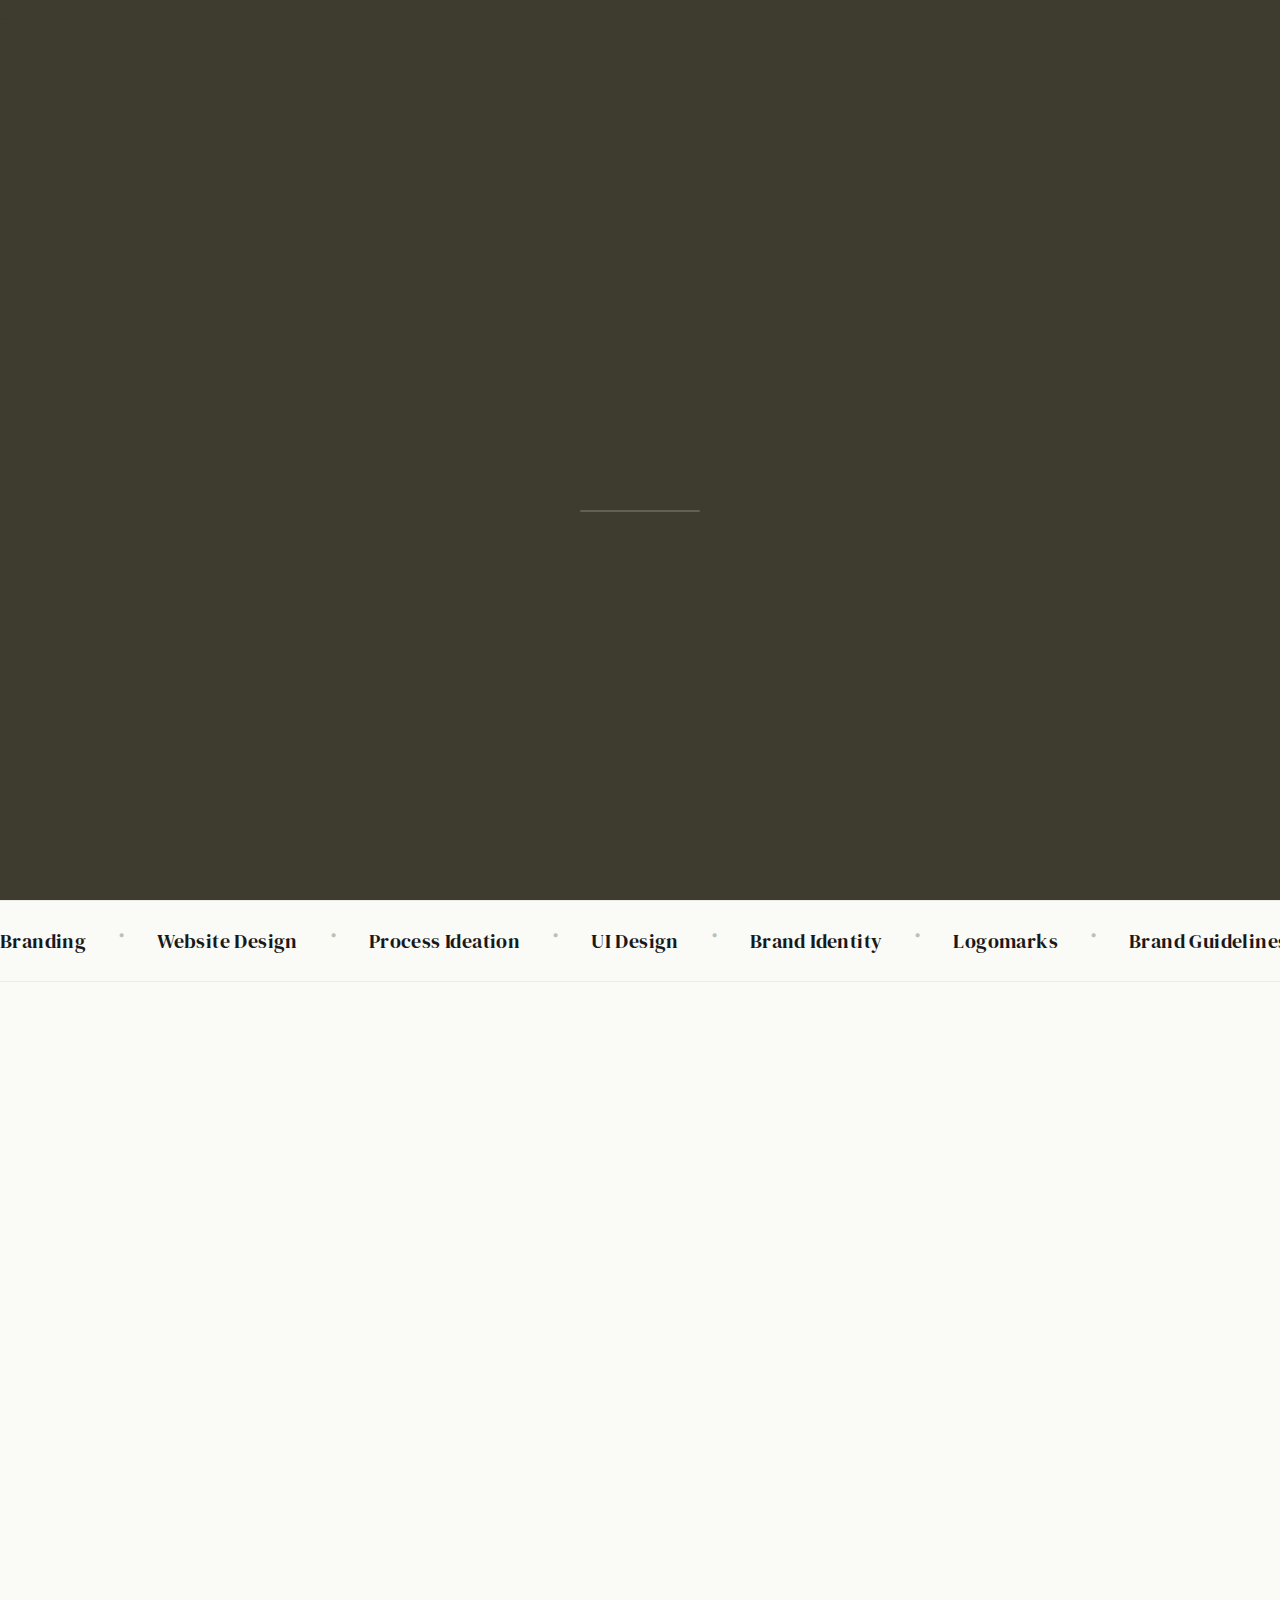
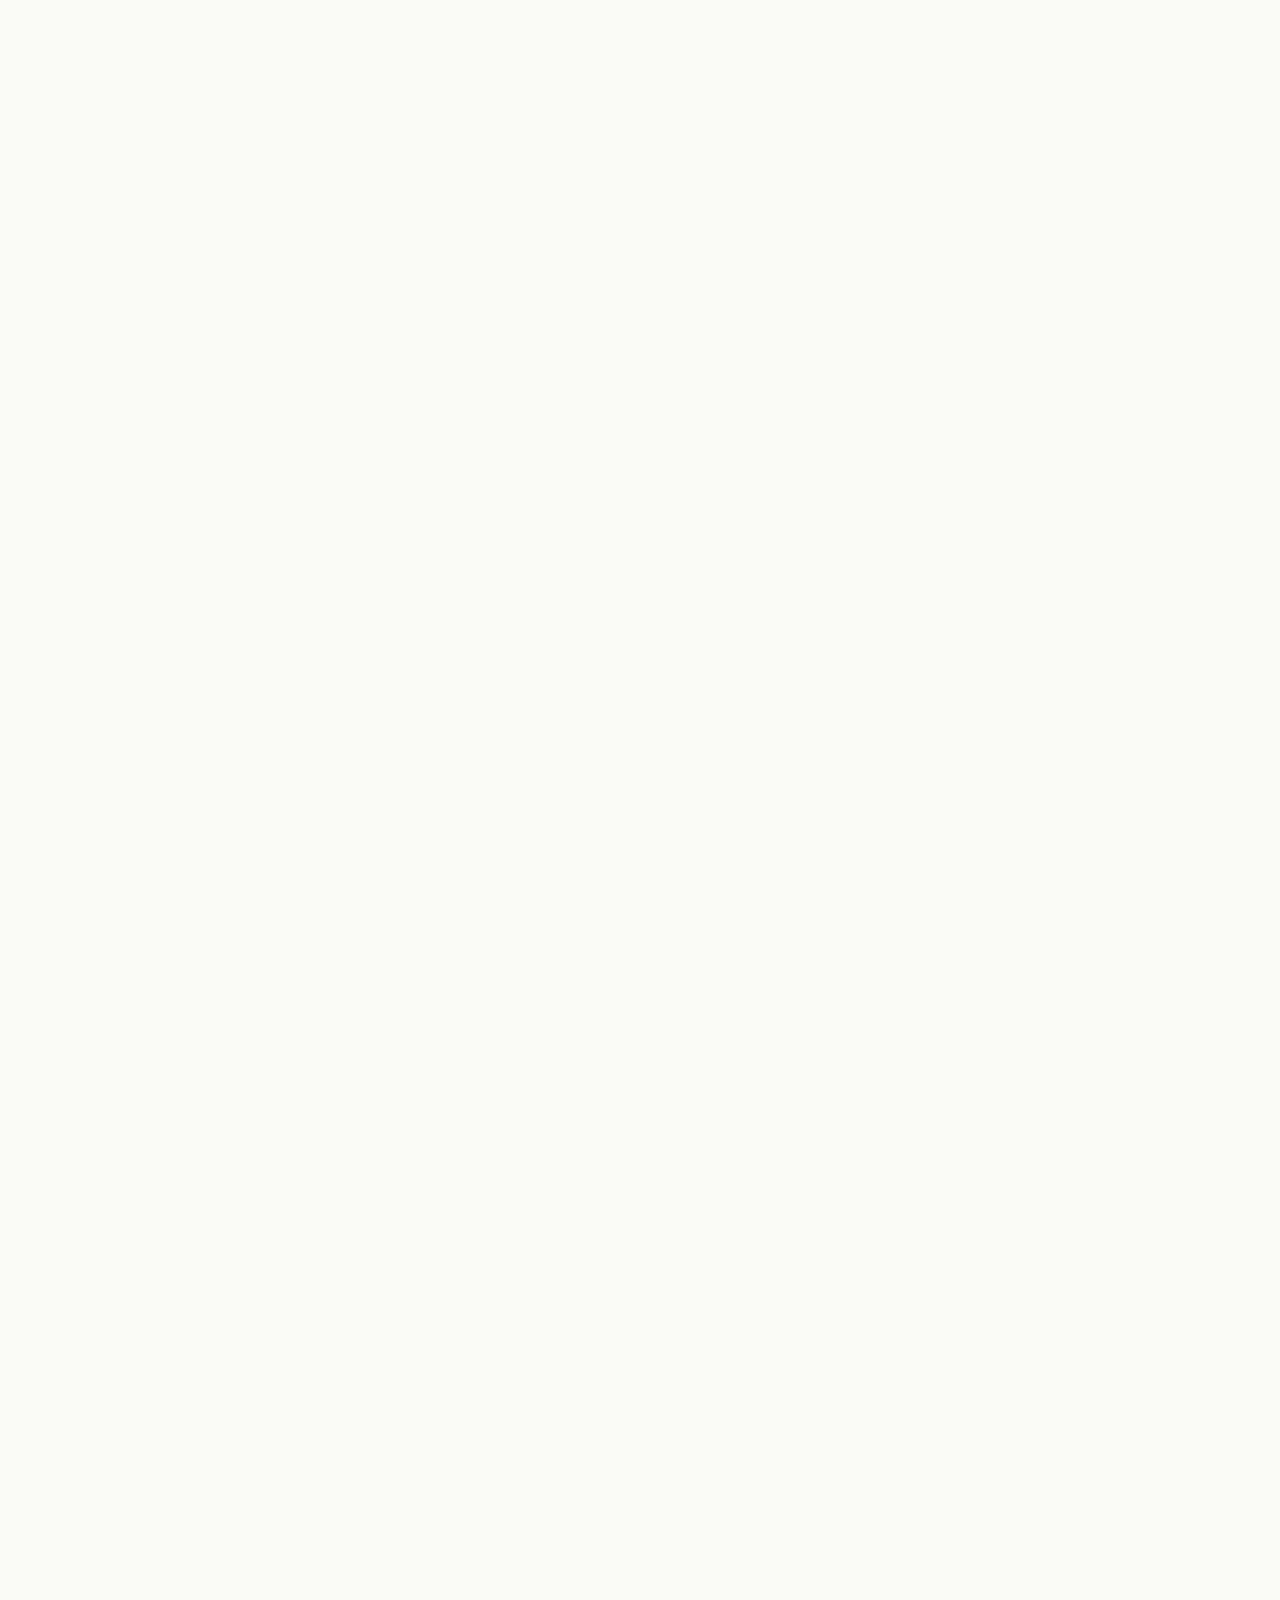
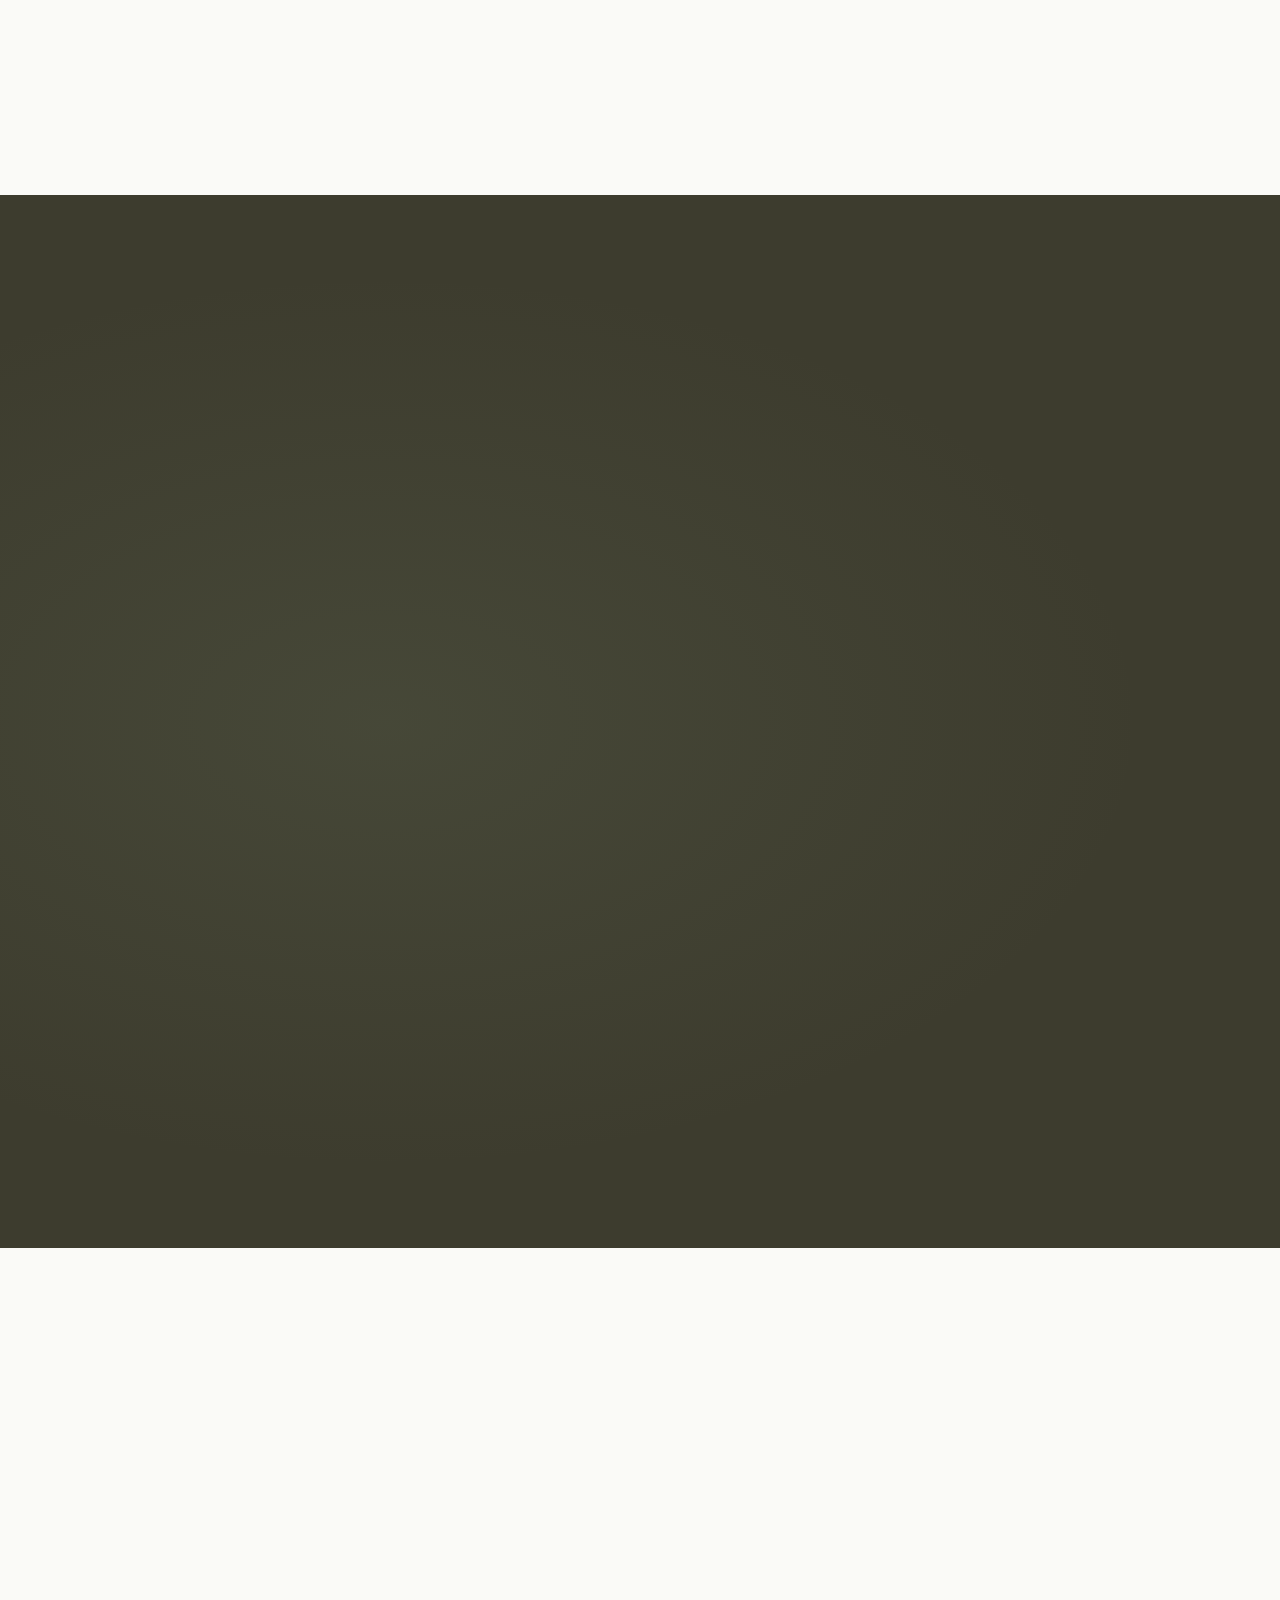
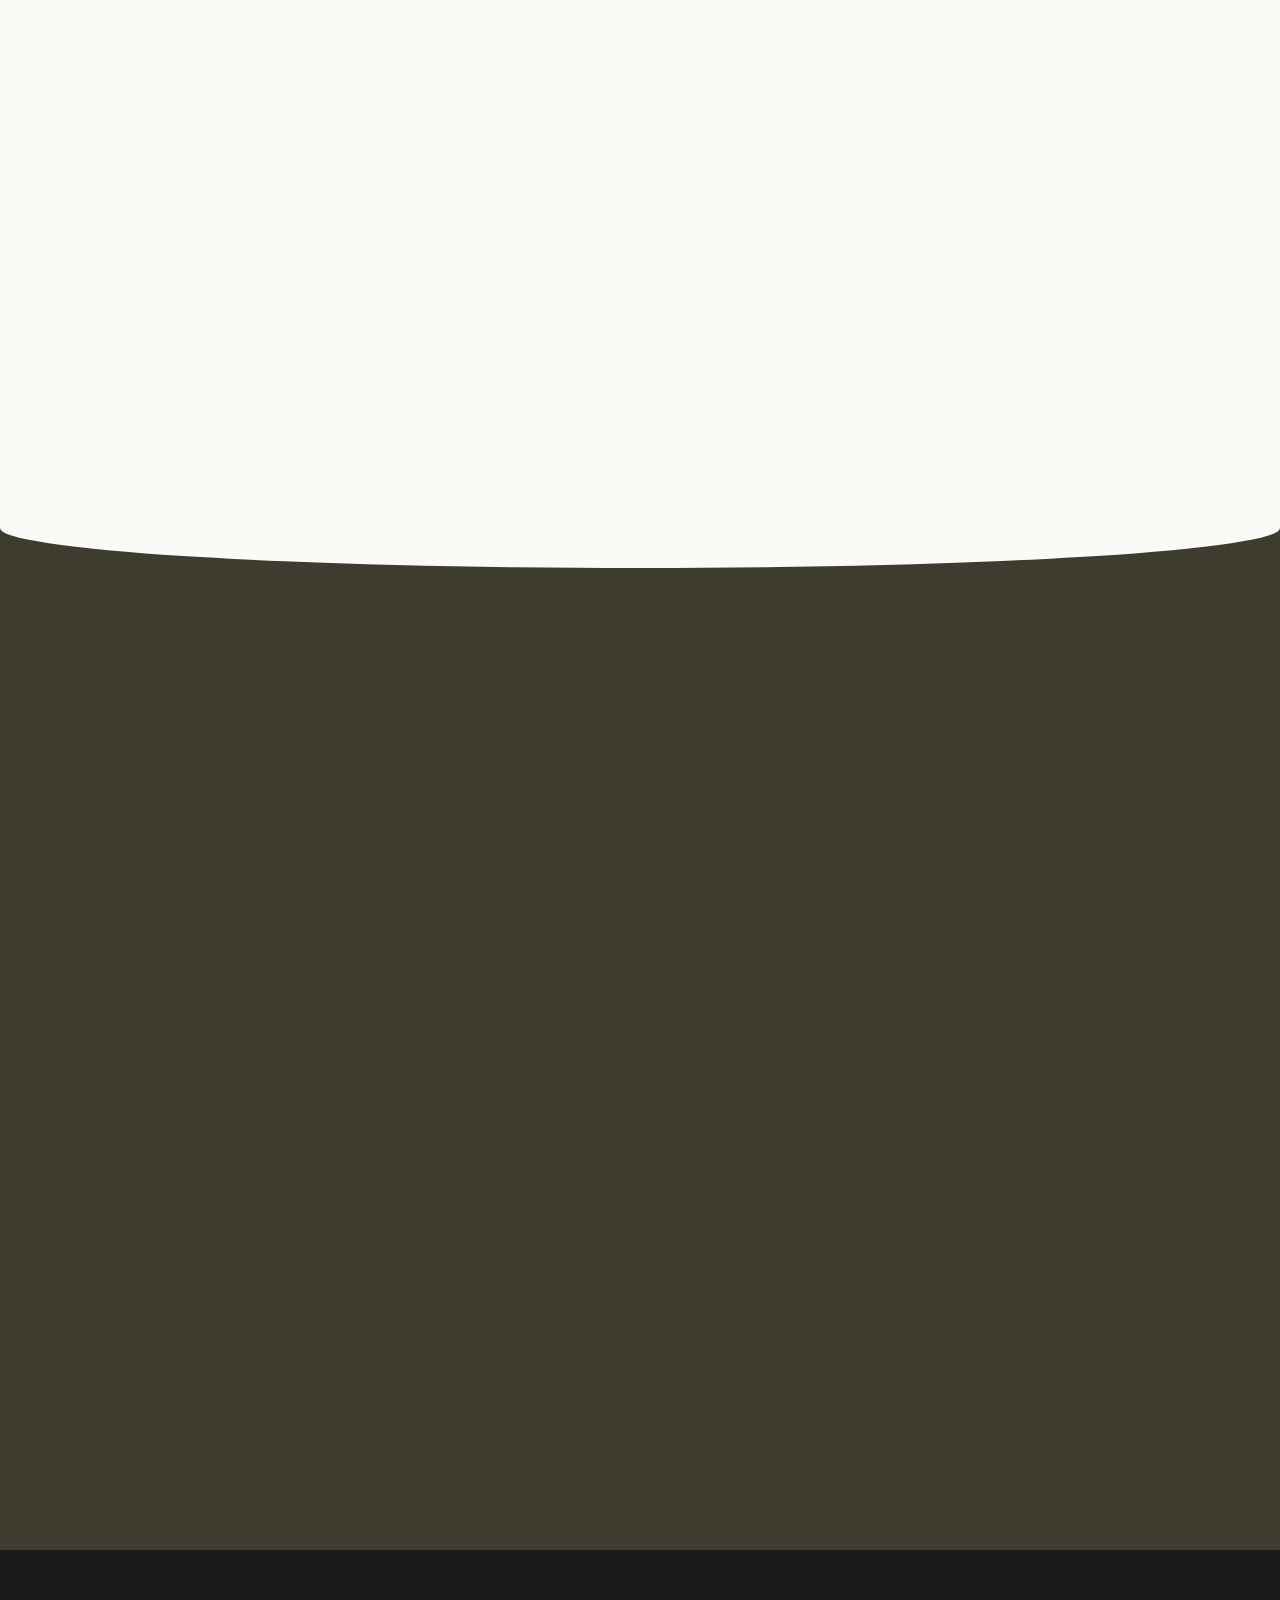
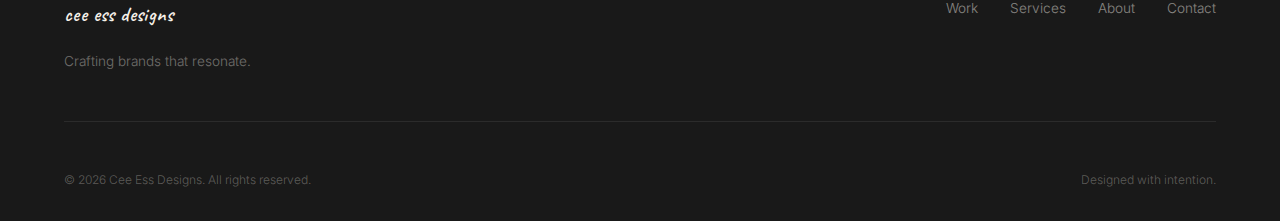
<file: index.html>
<!DOCTYPE html>
<html lang="en">
<head>
  <meta charset="UTF-8">
  <meta name="viewport" content="width=device-width, initial-scale=1.0">
  <meta name="theme-color" content="#5C6B4F">
  <title>Cee Ess Designs | Freelance Graphic Designer Melbourne</title>
  <meta name="description" content="Cee Ess Designs is a Melbourne freelance graphic design studio by Caitlyn Sinclair. Specialising in brand identity, logo design, website design and creative strategy for small businesses.">
  <meta name="keywords" content="graphic designer Melbourne, brand identity designer, freelance designer Melbourne, logo design, website design, Cee Ess Designs, Caitlyn Sinclair">
  <meta name="author" content="Caitlyn Sinclair">
  <meta name="robots" content="index, follow">
  <link rel="canonical" href="https://cee-essdesigns.com.au">
  <!-- Open Graph -->
  <meta property="og:title" content="Cee Ess Designs | Freelance Graphic Designer Melbourne">
  <meta property="og:description" content="Melbourne freelance graphic design studio specialising in brand identity, logo design and website design for small businesses.">
  <meta property="og:type" content="website">
  <meta property="og:url" content="https://cee-essdesigns.com.au">
  <meta property="og:image" content="https://cee-essdesigns.com.au/images/about-me.png">
  <meta property="og:site_name" content="Cee Ess Designs">
  <meta property="og:locale" content="en_AU">
  <!-- Twitter Card -->
  <meta name="twitter:card" content="summary_large_image">
  <meta name="twitter:title" content="Cee Ess Designs | Freelance Graphic Designer Melbourne">
  <meta name="twitter:description" content="Melbourne freelance graphic design studio specialising in brand identity, logo design and website design for small businesses.">
  <meta name="twitter:image" content="https://cee-essdesigns.com.au/images/about-me.png">
  <link rel="stylesheet" href="styles.css">
  <link rel="preconnect" href="https://fonts.googleapis.com">
  <link rel="preconnect" href="https://fonts.gstatic.com" crossorigin>
  <link href="https://fonts.googleapis.com/css2?family=Caveat:wght@400;500;600;700&family=DM+Serif+Display:ital@0;1&family=Inter:wght@300;400;500;600&family=Playfair+Display:ital,wght@0,400;0,700;1,400&display=swap" rel="stylesheet">
  <!-- Structured Data -->
  <script type="application/ld+json">
  {
    "@context": "https://schema.org",
    "@type": "ProfessionalService",
    "name": "Cee Ess Designs",
    "description": "Melbourne freelance graphic design studio specialising in brand identity, logo design, website design and creative strategy.",
    "url": "https://cee-essdesigns.com.au",
    "image": "https://cee-essdesigns.com.au/images/about-me.png",
    "address": {
      "@type": "PostalAddress",
      "addressLocality": "Melbourne",
      "addressRegion": "VIC",
      "addressCountry": "AU"
    },
    "founder": {
      "@type": "Person",
      "name": "Caitlyn Sinclair",
      "jobTitle": "Freelance Graphic Designer"
    },
    "serviceType": ["Brand Identity Design", "Logo Design", "Website Design", "Creative Strategy"],
    "areaServed": {
      "@type": "City",
      "name": "Melbourne"
    }
  }
  </script>
</head>
<body>
  <!-- Custom Cursor -->
  <div class="cursor" id="cursor"></div>
  <div class="cursor-follower" id="cursor-follower"></div>

  <!-- Loader -->
  <div class="loader" id="loader">
    <div class="loader-inner">
      <div class="loader-text">
        <span class="loader-letter">c</span>
        <span class="loader-letter">e</span>
        <span class="loader-letter">e</span>
        <span class="loader-letter">&nbsp;</span>
        <span class="loader-letter">e</span>
        <span class="loader-letter">s</span>
        <span class="loader-letter">s</span>
        <span class="loader-letter">&nbsp;</span>
        <span class="loader-letter">d</span>
        <span class="loader-letter">e</span>
        <span class="loader-letter">s</span>
        <span class="loader-letter">i</span>
        <span class="loader-letter">g</span>
        <span class="loader-letter">n</span>
        <span class="loader-letter">s</span>
      </div>
      <div class="loader-bar">
        <div class="loader-bar-fill"></div>
      </div>
    </div>
  </div>

  <!-- Navigation -->
  <nav class="nav" id="nav">
    <a href="#hero" class="nav-logo">
      <svg class="logo-svg" viewBox="0 0 200 40" xmlns="http://www.w3.org/2000/svg">
        <text x="0" y="28" font-family="'Caveat', cursive" font-size="26" fill="currentColor" font-weight="600" letter-spacing="0.5">cee ess designs</text>
      </svg>
    </a>
    <div class="nav-links">
      <a href="#work" class="nav-link" data-text="Work">Work</a>
      <a href="#services" class="nav-link" data-text="Services">Services</a>
      <a href="#about" class="nav-link" data-text="About">About</a>
      <a href="#contact" class="nav-link nav-link--cta" data-text="Let's Talk">Let's Talk</a>
    </div>
    <button class="nav-menu-btn" id="menu-btn" aria-label="Toggle menu">
      <span></span>
      <span></span>
    </button>
  </nav>

  <!-- Mobile Menu -->
  <div class="mobile-menu" id="mobile-menu">
    <div class="mobile-menu-links">
      <a href="#work" class="mobile-menu-link">Work</a>
      <a href="#services" class="mobile-menu-link">Services</a>
      <a href="#about" class="mobile-menu-link">About</a>
      <a href="#contact" class="mobile-menu-link">Let's Talk</a>
    </div>
  </div>

  <!-- Hero Section -->
  <section class="hero" id="hero">
    <div class="hero-bg">
      <div class="hero-grain"></div>
    </div>
    <div class="hero-content">
      <div class="hero-eyebrow" data-animate="fade-up">Freelance Designer — Melbourne, AU</div>
      <h1 class="hero-title">
        <span class="hero-title-line" data-animate="fade-up" data-delay="100">
          <span class="hero-title-word">Crafting</span>
        </span>
        <span class="hero-title-line" data-animate="fade-up" data-delay="200">
          <span class="hero-title-word italic">brands</span>
          <span class="hero-title-word">&nbsp;that</span>
        </span>
        <span class="hero-title-line" data-animate="fade-up" data-delay="300">
          <span class="hero-title-word">resonate</span>
        </span>
      </h1>
      <p class="hero-description" data-animate="fade-up" data-delay="400">
        I help businesses build meaningful brand identities through strategic design,
        thoughtful UI, and creative process ideation.
      </p>
      <div class="hero-cta" data-animate="fade-up" data-delay="500">
        <a href="#work" class="btn btn-primary">View Selected Work</a>
        <a href="#contact" class="btn btn-ghost">Get in Touch</a>
      </div>
    </div>
    <div class="hero-scroll-indicator" data-animate="fade-up" data-delay="700">
      <div class="scroll-line"></div>
      <span>Scroll</span>
    </div>
  </section>

  <!-- Marquee -->
  <div class="marquee">
    <div class="marquee-track">
      <span class="marquee-item">Branding</span>
      <span class="marquee-separator">&bull;</span>
      <span class="marquee-item">Website Design</span>
      <span class="marquee-separator">&bull;</span>
      <span class="marquee-item">Process Ideation</span>
      <span class="marquee-separator">&bull;</span>
      <span class="marquee-item">UI Design</span>
      <span class="marquee-separator">&bull;</span>
      <span class="marquee-item">Brand Identity</span>
      <span class="marquee-separator">&bull;</span>
      <span class="marquee-item">Logomarks</span>
      <span class="marquee-separator">&bull;</span>
      <span class="marquee-item">Brand Guidelines</span>
      <span class="marquee-separator">&bull;</span>
      <span class="marquee-item">Branding</span>
      <span class="marquee-separator">&bull;</span>
      <span class="marquee-item">Website Design</span>
      <span class="marquee-separator">&bull;</span>
      <span class="marquee-item">Process Ideation</span>
      <span class="marquee-separator">&bull;</span>
      <span class="marquee-item">UI Design</span>
      <span class="marquee-separator">&bull;</span>
      <span class="marquee-item">Brand Identity</span>
      <span class="marquee-separator">&bull;</span>
      <span class="marquee-item">Logomarks</span>
      <span class="marquee-separator">&bull;</span>
      <span class="marquee-item">Brand Guidelines</span>
      <span class="marquee-separator">&bull;</span>
    </div>
  </div>

  <!-- Selected Work -->
  <section class="work" id="work">
    <div class="section-header">
      <span class="section-label" data-animate="fade-up">Portfolio</span>
      <h2 class="section-title" data-animate="fade-up" data-delay="100">Selected Brand Design Work</h2>
    </div>

    <div class="work-grid">
      <!-- Project 1 -->
      <article class="project" data-animate="fade-up" data-delay="100">
        <a href="project-bailey.html" class="project-link">
          <div class="project-image" style="background-color: #3D3C2E;">
            <div class="project-image-inner">
              <div class="project-mockup mockup-bailey">
                <span class="mockup-brand">MR&MRS</span>
                <span class="mockup-brand-sub">BAILEY</span>
                <div class="mockup-stamp">T<br>N</div>
              </div>
            </div>
            <div class="project-overlay">
              <span class="project-view">View Project</span>
            </div>
          </div>
        </a>
        <div class="project-info">
          <div class="project-tags">
            <span>Branding</span>
            <span>Wordmark</span>
            <span>Landing Page</span>
          </div>
          <h3 class="project-name">Mr & Mrs Bailey T&N</h3>
          <p class="project-desc">A refined brand identity for training and nutrition experts, balancing softness and strength with an earthy, neutral palette.</p>
        </div>
      </article>

      <!-- Project 2 -->
      <article class="project" data-animate="fade-up" data-delay="200">
        <a href="project-brooke.html" class="project-link">
          <div class="project-image" style="background-color: #F6AEBD;">
            <div class="project-image-inner">
              <div class="project-mockup mockup-brooke">
                <span class="mockup-script">Brooke Brodie</span>
                <span class="mockup-script-sub">Celebrant</span>
              </div>
            </div>
            <div class="project-overlay">
              <span class="project-view">View Project</span>
            </div>
          </div>
        </a>
        <div class="project-info">
          <div class="project-tags">
            <span>Branding</span>
            <span>Wordmark</span>
          </div>
          <h3 class="project-name">Brooke Brodie Celebrant</h3>
          <p class="project-desc">A retro 70s-inspired brand identity using playful typography and a vibrant cherry red and cotton pink palette.</p>
        </div>
      </article>

      <!-- Project 3 -->
      <article class="project" data-animate="fade-up" data-delay="100">
        <a href="project-brindle.html" class="project-link">
          <div class="project-image" style="background-color: #D5D3C8;">
            <div class="project-image-inner">
              <div class="project-mockup mockup-brindle">
                <span class="mockup-bold">BRINDLE</span>
                <span class="mockup-bold-sub">PETS</span>
              </div>
            </div>
            <div class="project-overlay">
              <span class="project-view">View Project</span>
            </div>
          </div>
        </a>
        <div class="project-info">
          <div class="project-tags">
            <span>Branding</span>
            <span>Website Design</span>
            <span>Brand Patterns</span>
          </div>
          <h3 class="project-name">Brindle Pets</h3>
          <p class="project-desc">A playful yet minimal brand identity for a premium pet products brand, using earthy palettes and outdoor-inspired imagery.</p>
        </div>
      </article>

      <!-- Project 4 -->
      <article class="project" data-animate="fade-up" data-delay="200">
        <a href="project-plants.html" class="project-link">
          <div class="project-image" style="background-color: #E8E5DD;">
            <div class="project-image-inner">
              <div class="project-mockup mockup-plants">
                <span class="mockup-elegant">Plants</span>
                <span class="mockup-elegant-sub">Project</span>
              </div>
            </div>
            <div class="project-overlay">
              <span class="project-view">View Project</span>
            </div>
          </div>
        </a>
        <div class="project-info">
          <div class="project-tags">
            <span>Website Redesign</span>
            <span>UI Design</span>
          </div>
          <h3 class="project-name">The Plants Project</h3>
          <p class="project-desc">A complete website redesign for an indoor plant retailer, creating a fresh and inviting digital experience.</p>
        </div>
      </article>

      <!-- Project 5 -->
      <article class="project project-wide" data-animate="fade-up" data-delay="100">
        <a href="project-lounge.html" class="project-link">
          <div class="project-image" style="background-color: #C8D8E4;">
            <div class="project-image-inner">
              <div class="project-mockup mockup-lounge">
                <span class="mockup-minimal">lounge</span>
                <span class="mockup-minimal-sub">lovers</span>
              </div>
            </div>
            <div class="project-overlay">
              <span class="project-view">View Project</span>
            </div>
          </div>
        </a>
        <div class="project-info">
          <div class="project-tags">
            <span>Technical Drawings</span>
            <span>Marketing</span>
            <span>Packaging</span>
          </div>
          <h3 class="project-name">Lounge Lovers</h3>
          <p class="project-desc">Professional packaging, marketing materials, and technical drawings for an Australian design-led furniture brand.</p>
        </div>
      </article>
    </div>
  </section>

  <!-- Services Section -->
  <section class="services" id="services">
    <div class="services-bg"></div>
    <div class="services-content">
      <div class="section-header section-header--light">
        <span class="section-label" data-animate="fade-up">What I Do</span>
        <h2 class="section-title" data-animate="fade-up" data-delay="100">Graphic Design Services</h2>
      </div>

      <div class="services-grid">
        <div class="service-card" data-animate="fade-up" data-delay="100">
          <div class="service-number">01</div>
          <h3 class="service-title">Brand Identity</h3>
          <p class="service-desc">Complete brand identity systems including wordmarks, logomarks, color palettes, typography, and comprehensive brand guidelines.</p>
          <ul class="service-list">
            <li>Wordmark & Logomark</li>
            <li>Brand Guidelines</li>
            <li>Brand Patterns</li>
            <li>Color & Typography</li>
          </ul>
        </div>

        <div class="service-card" data-animate="fade-up" data-delay="200">
          <div class="service-number">02</div>
          <h3 class="service-title">Website Creation</h3>
          <p class="service-desc">Beautiful, functional websites designed to elevate your brand's digital presence with intuitive user experiences.</p>
          <ul class="service-list">
            <li>Website Design & Redesign</li>
            <li>Landing Pages</li>
            <li>Responsive UI Design</li>
            <li>UX Strategy</li>
          </ul>
        </div>

        <div class="service-card" data-animate="fade-up" data-delay="300">
          <div class="service-number">03</div>
          <h3 class="service-title">Process & Ideation</h3>
          <p class="service-desc">Strategic design thinking to transform your vision into cohesive visual stories through collaborative ideation and refinement.</p>
          <ul class="service-list">
            <li>Creative Direction</li>
            <li>Mood Boarding</li>
            <li>Design Strategy</li>
            <li>Packaging Design</li>
          </ul>
        </div>
      </div>

      <div class="services-tools" data-animate="fade-up" data-delay="400">
        <span class="tools-label">Tools I work with</span>
        <div class="tools-list">
          <span class="tool-badge">Figma</span>
          <span class="tool-badge">Adobe Illustrator</span>
          <span class="tool-badge">Adobe Photoshop</span>
        </div>
      </div>
    </div>
  </section>

  <!-- About Section -->
  <section class="about" id="about">
    <div class="about-content">
      <div class="about-left" data-animate="fade-up">
        <div class="about-image-wrapper">
          <img src="images/about-me.png" alt="Caitlyn Sinclair, freelance graphic designer in Melbourne — Cee Ess Designs" class="about-image" loading="lazy" width="512" height="512" />
          <div class="about-image-frame"></div>
        </div>
      </div>
      <div class="about-right">
        <span class="section-label" data-animate="fade-up">About</span>
        <h2 class="about-title" data-animate="fade-up" data-delay="100">
          Hi, I'm Caitlyn
        </h2>
        <p class="about-text" data-animate="fade-up" data-delay="200">
          I'm a Melbourne-based freelance designer specializing in brand identity, website design, and creative strategy. I believe every brand has a unique story — my job is to bring that story to life visually.
        </p>
        <p class="about-text" data-animate="fade-up" data-delay="300">
          With a focus on earthy palettes, refined typography, and minimalist design, I create cohesive brand experiences that connect with audiences and stand the test of time. From initial concept to final deliverable, I work closely with each client to ensure every detail reflects their vision.
        </p>
        <div class="about-stats" data-animate="fade-up" data-delay="400">
          <div class="stat">
            <span class="stat-number" data-count="5">0</span><span class="stat-plus">+</span>
            <span class="stat-label">Years Experience</span>
          </div>
          <div class="stat">
            <span class="stat-number" data-count="30">0</span><span class="stat-plus">+</span>
            <span class="stat-label">Projects Completed</span>
          </div>
          <div class="stat">
            <span class="stat-number" data-count="20">0</span><span class="stat-plus">+</span>
            <span class="stat-label">Happy Clients</span>
          </div>
        </div>
      </div>
    </div>
  </section>

  <!-- Contact Section -->
  <section class="contact" id="contact">
    <div class="contact-content">
      <div class="section-header section-header--light">
        <span class="section-label" data-animate="fade-up">Get in Touch</span>
        <h2 class="contact-title" data-animate="fade-up" data-delay="100">
          Let's create<br>
          <span class="italic">something</span> great
        </h2>
      </div>
      <div class="contact-body">
        <div class="contact-info" data-animate="fade-up" data-delay="200">
          <p class="contact-desc">Have a project in mind? I'd love to hear about it. Let's chat about how we can bring your brand to life.</p>
          <div class="contact-details">
            <a href="mailto:hello.ceeessdesigns@gmail.com" class="contact-link">
              <span class="contact-link-label">Email</span>
              <span class="contact-link-value">hello.ceeessdesigns@gmail.com</span>
            </a>
            <a href="tel:0466555200" class="contact-link">
              <span class="contact-link-label">Phone</span>
              <span class="contact-link-value">0466 555 200</span>
            </a>
            <div class="contact-link">
              <span class="contact-link-label">Location</span>
              <span class="contact-link-value">Melbourne, Australia</span>
            </div>
          </div>
        </div>
        <form class="contact-form" action="https://formspree.io/f/mpqjdyyj" method="POST" data-animate="fade-up" data-delay="300">
          <div class="form-group">
            <input type="text" id="name" name="name" required placeholder=" ">
            <label for="name">Your Name</label>
          </div>
          <div class="form-group">
            <input type="email" id="email" name="email" required placeholder=" ">
            <label for="email">Email Address</label>
          </div>
          <div class="form-group">
            <select id="service" name="service" required>
              <option value="" disabled selected>What are you looking for?</option>
              <option value="branding">Brand Identity</option>
              <option value="website">Website Design</option>
              <option value="process">Process & Ideation</option>
              <option value="other">Something Else</option>
            </select>
          </div>
          <div class="form-group">
            <textarea id="message" name="message" rows="4" required placeholder=" "></textarea>
            <label for="message">Tell me about your project</label>
          </div>
          <button type="submit" class="btn btn-primary btn-submit">
            <span>Send Message</span>
            <svg width="20" height="20" viewBox="0 0 24 24" fill="none" stroke="currentColor" stroke-width="2">
              <path d="M5 12h14M12 5l7 7-7 7"/>
            </svg>
          </button>
        </form>
      </div>
    </div>
  </section>

  <!-- Footer -->
  <footer class="footer">
    <div class="footer-content">
      <div class="footer-top">
        <div class="footer-brand">
          <svg class="logo-svg footer-logo" viewBox="0 0 200 40" xmlns="http://www.w3.org/2000/svg">
            <text x="0" y="28" font-family="'Caveat', cursive" font-size="26" fill="currentColor" font-weight="600" letter-spacing="0.5">cee ess designs</text>
          </svg>
          <p class="footer-tagline">Crafting brands that resonate.</p>
        </div>
        <div class="footer-links">
          <a href="#work">Work</a>
          <a href="#services">Services</a>
          <a href="#about">About</a>
          <a href="#contact">Contact</a>
        </div>
      </div>
      <div class="footer-bottom">
        <span>&copy; 2026 Cee Ess Designs. All rights reserved.</span>
        <span>Designed with intention.</span>
      </div>
    </div>
  </footer>

  <script src="script.js"></script>
</body>
</html>
</file>
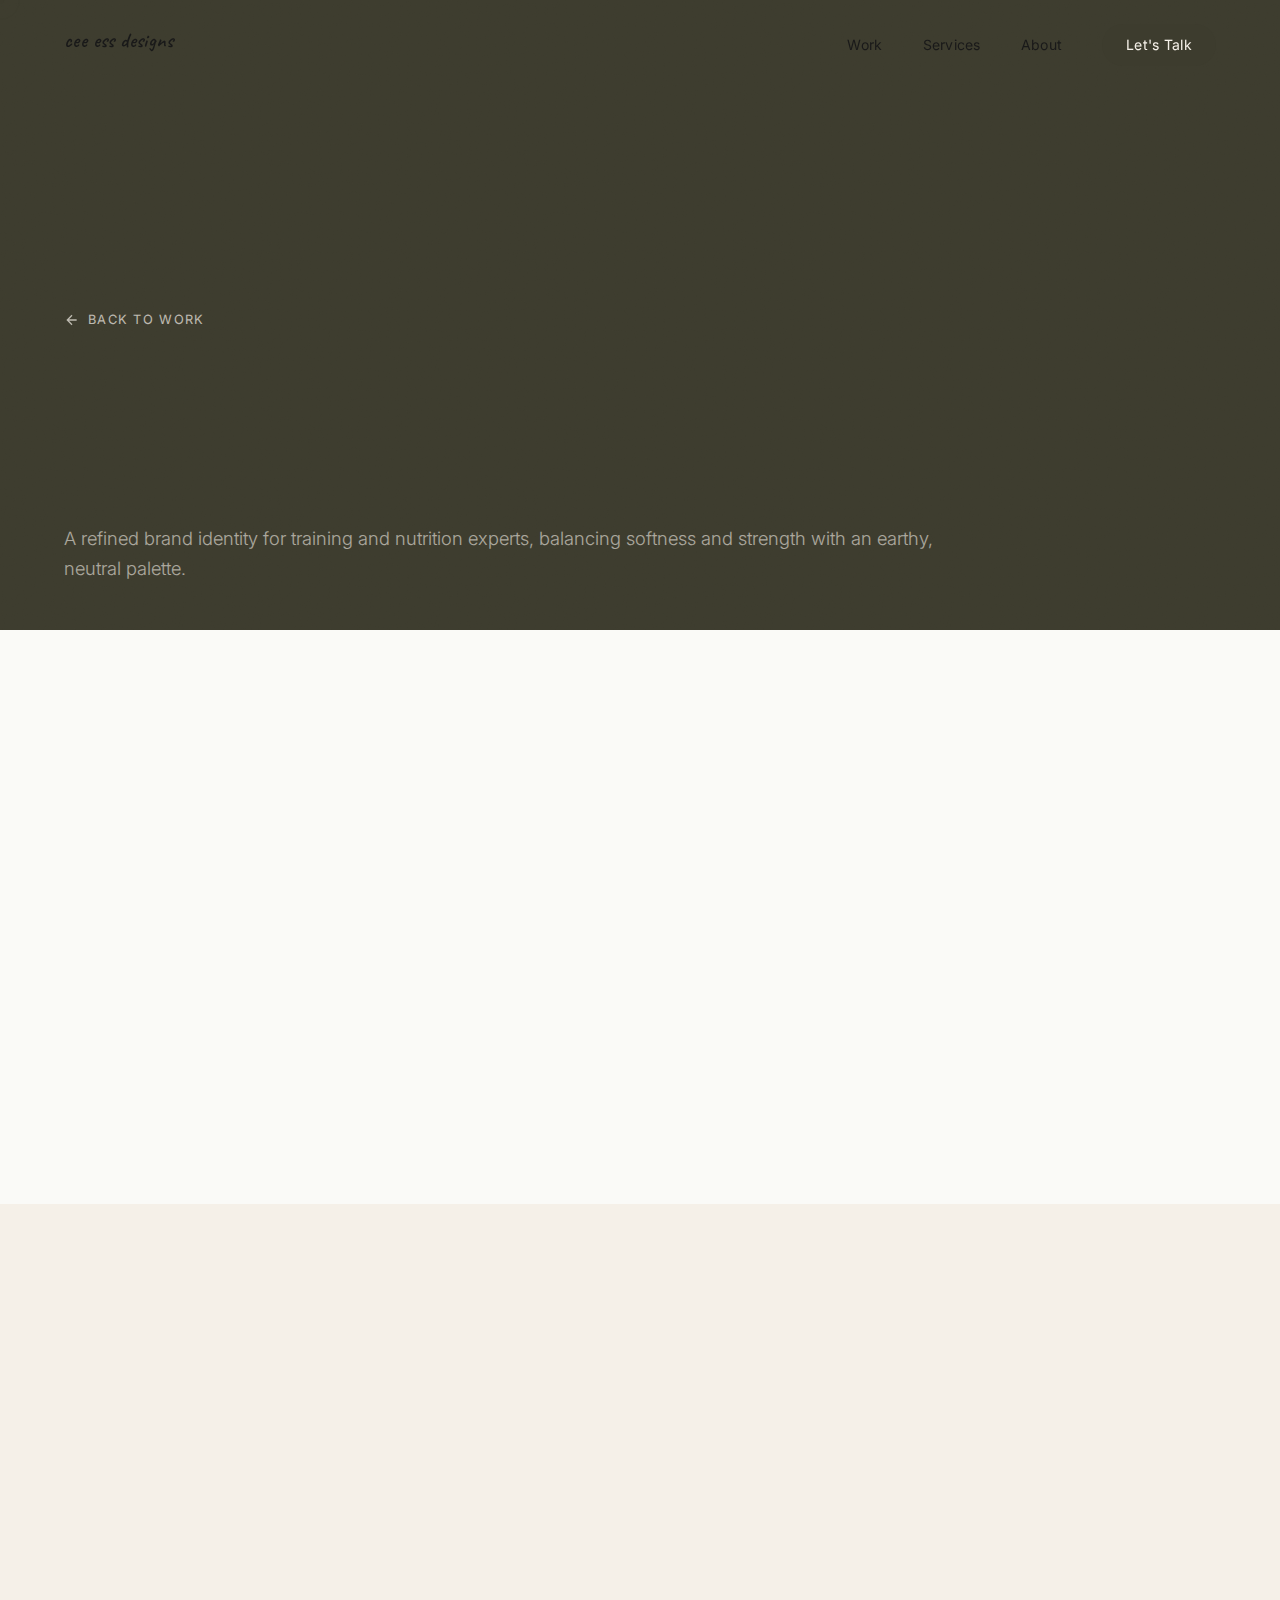
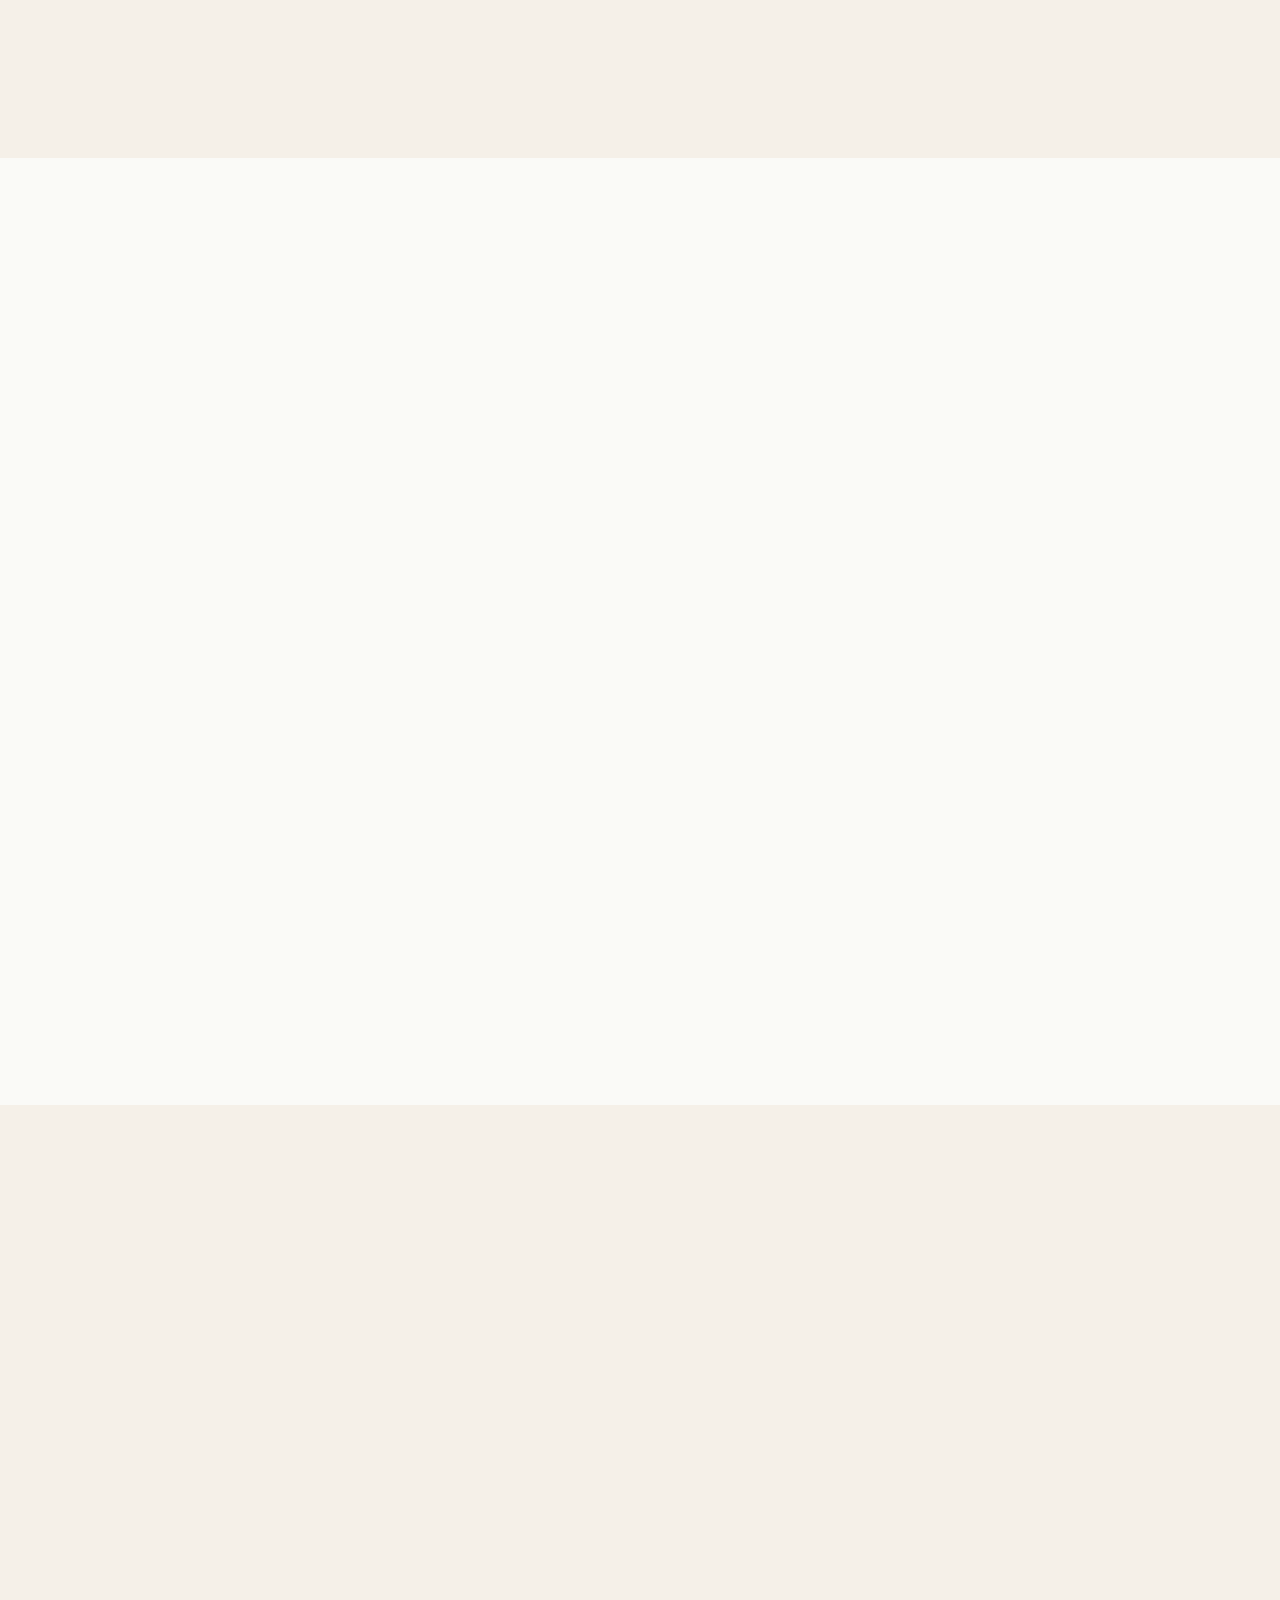
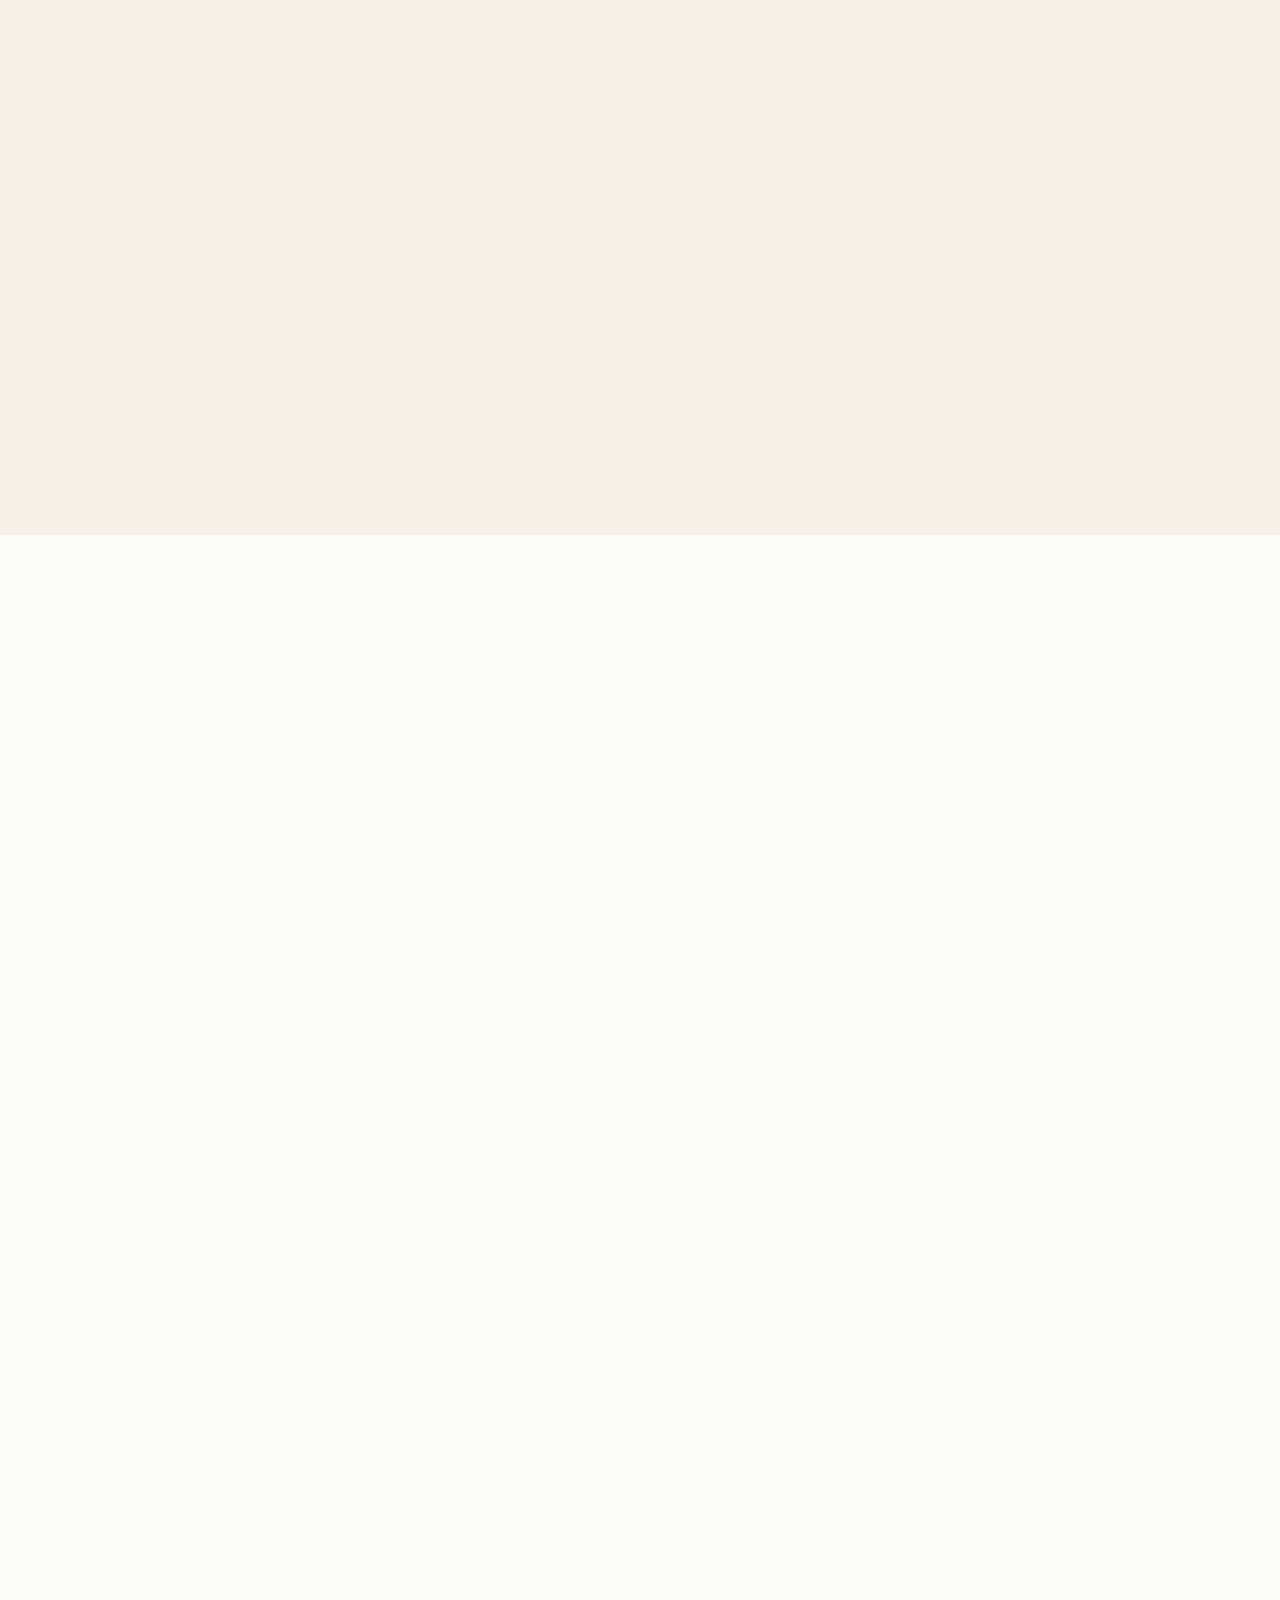
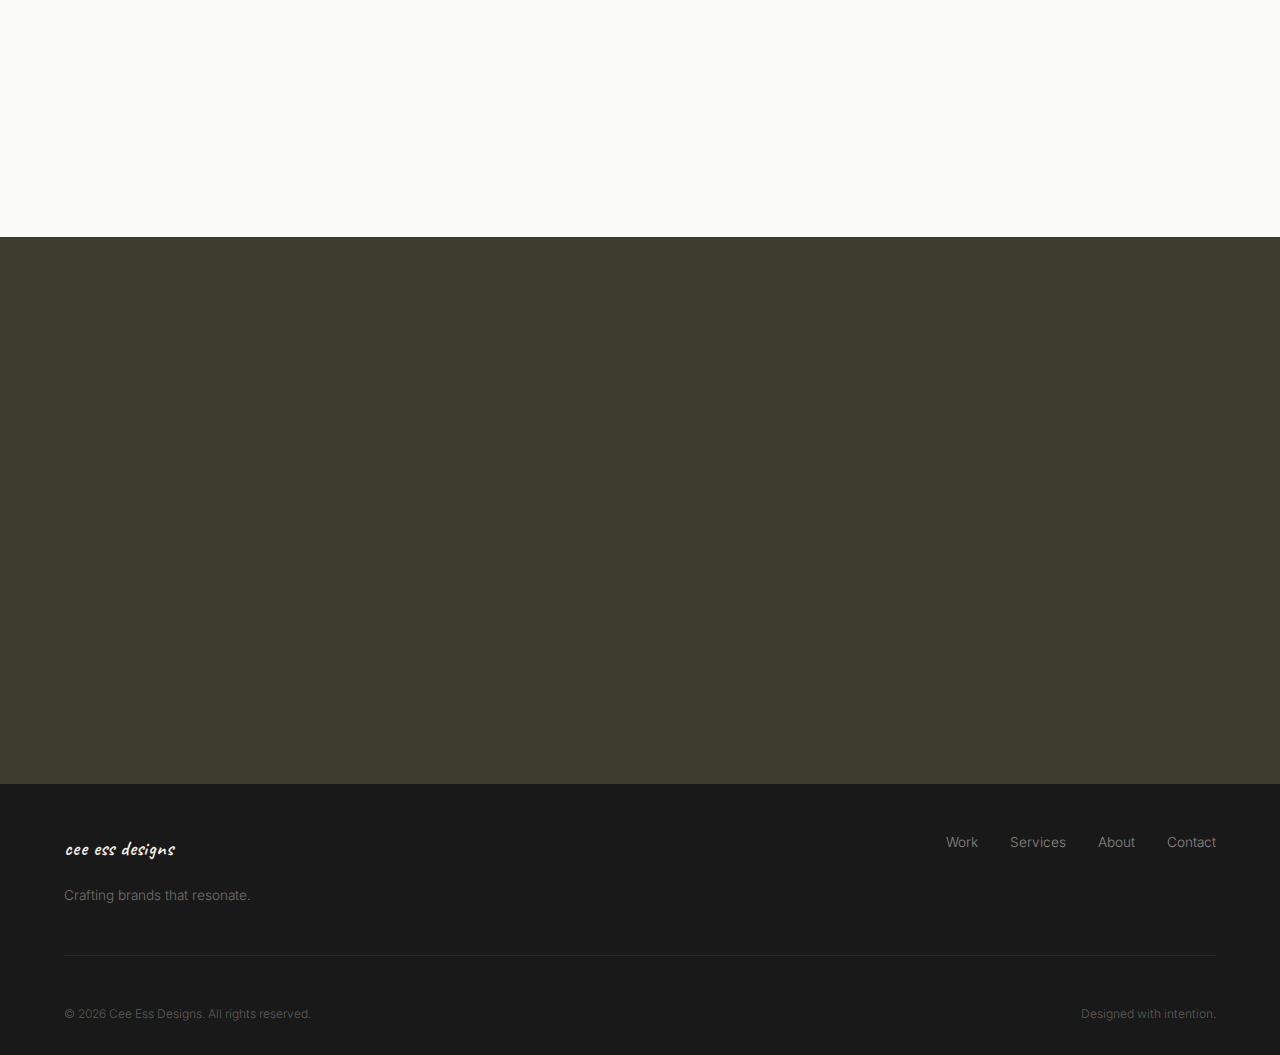
<file: project-bailey.html>
<!DOCTYPE html>
<html lang="en">
<head>
  <meta charset="UTF-8">
  <meta name="viewport" content="width=device-width, initial-scale=1.0">
  <meta name="theme-color" content="#3D3C2E">
  <title>Mr & Mrs Bailey T&N Branding | Cee Ess Designs</title>
  <meta name="description" content="Brand identity design for Mr & Mrs Bailey T&N, featuring wordmark development, logo design and brand collateral by Cee Ess Designs, a freelance graphic designer in Melbourne.">
  <meta name="author" content="Caitlyn Sinclair">
  <meta name="robots" content="index, follow">
  <link rel="canonical" href="https://cee-essdesigns.com.au/project-bailey.html">
  <meta property="og:title" content="Mr & Mrs Bailey T&N Branding | Cee Ess Designs">
  <meta property="og:description" content="Brand identity design for Mr & Mrs Bailey T&N — wordmark, logo and collateral by Melbourne freelance designer Caitlyn Sinclair.">
  <meta property="og:type" content="website">
  <meta property="og:url" content="https://cee-essdesigns.com.au/project-bailey.html">
  <meta property="og:site_name" content="Cee Ess Designs">
  <meta name="twitter:card" content="summary">
  <meta name="twitter:title" content="Mr & Mrs Bailey T&N Branding | Cee Ess Designs">
  <meta name="twitter:description" content="Brand identity design for Mr & Mrs Bailey T&N by Melbourne freelance designer Caitlyn Sinclair.">
  <link rel="stylesheet" href="styles.css">
  <link rel="preconnect" href="https://fonts.googleapis.com">
  <link rel="preconnect" href="https://fonts.gstatic.com" crossorigin>
  <link href="https://fonts.googleapis.com/css2?family=Caveat:wght@400;500;600;700&family=DM+Serif+Display:ital@0;1&family=Inter:wght@300;400;500;600&family=Playfair+Display:ital,wght@0,400;0,700;1,400&display=swap" rel="stylesheet">
</head>
<body class="is-project-page">
  <!-- Custom Cursor -->
  <div class="cursor" id="cursor"></div>
  <div class="cursor-follower" id="cursor-follower"></div>

  <!-- Loader -->
  <div class="loader loader--project" id="loader">
    <div class="loader-inner">
      <div class="loader-bar">
        <div class="loader-bar-fill"></div>
      </div>
    </div>
  </div>

  <!-- Navigation -->
  <nav class="nav" id="nav">
    <a href="index.html" class="nav-logo">
      <svg class="logo-svg" viewBox="0 0 200 40" xmlns="http://www.w3.org/2000/svg">
        <text x="0" y="28" font-family="'Caveat', cursive" font-size="26" fill="currentColor" font-weight="600" letter-spacing="0.5">cee ess designs</text>
      </svg>
    </a>
    <div class="nav-links">
      <a href="index.html#work" class="nav-link" data-text="Work">Work</a>
      <a href="index.html#services" class="nav-link" data-text="Services">Services</a>
      <a href="index.html#about" class="nav-link" data-text="About">About</a>
      <a href="index.html#contact" class="nav-link nav-link--cta" data-text="Let's Talk">Let's Talk</a>
    </div>
    <button class="nav-menu-btn" id="menu-btn" aria-label="Toggle menu">
      <span></span>
      <span></span>
    </button>
  </nav>

  <!-- Mobile Menu -->
  <div class="mobile-menu" id="mobile-menu">
    <div class="mobile-menu-links">
      <a href="index.html#work" class="mobile-menu-link">Work</a>
      <a href="index.html#services" class="mobile-menu-link">Services</a>
      <a href="index.html#about" class="mobile-menu-link">About</a>
      <a href="index.html#contact" class="mobile-menu-link">Let's Talk</a>
    </div>
  </div>

  <!-- Project Hero -->
  <section class="project-hero" style="--project-bg: #3D3C2E; --project-text: #F5F0E8;">
    <div class="project-hero-bg"></div>
    <div class="project-hero-content">
      <a href="index.html#work" class="project-back" data-animate="fade-up">
        <svg width="16" height="16" viewBox="0 0 24 24" fill="none" stroke="currentColor" stroke-width="2"><path d="M19 12H5M12 19l-7-7 7-7"/></svg>
        Back to Work
      </a>
      <div class="project-hero-tags" data-animate="fade-up" data-delay="100">
        <span>Branding</span>
        <span>Wordmark</span>
        <span>Landing Page</span>
      </div>
      <h1 class="project-hero-title" data-animate="fade-up" data-delay="200">Mr & Mrs Bailey T&N</h1>
      <p class="project-hero-subtitle" data-animate="fade-up" data-delay="300">A refined brand identity for training and nutrition experts, balancing softness and strength with an earthy, neutral palette.</p>
    </div>
  </section>

  <!-- About the Project -->
  <section class="project-about">
    <div class="project-about-content">
      <div class="project-about-left">
        <h2 class="project-about-title" data-animate="fade-up">Building a brand that feels as grounded as the people behind it.</h2>
      </div>
      <div class="project-about-right">
        <p data-animate="fade-up" data-delay="100">Mr & Mrs Bailey are a husband-and-wife team dedicated to helping people feel their best through personalised training and nutrition guidance. They needed a brand identity that felt approachable yet professional, warm yet disciplined.</p>
        <p data-animate="fade-up" data-delay="200">The design direction draws from earthy tones and organic textures, creating a visual identity that mirrors their holistic philosophy. The wordmark pairs a classic serif with modern spacing, while the T&N monogram stamp adds a distinctive mark of quality.</p>
      </div>
    </div>
  </section>

  <!-- Project Details -->
  <section class="project-details">
    <div class="project-details-content">
      <div class="project-detail-card" data-animate="fade-up">
        <div class="project-detail-label">Deliverables</div>
        <ul class="project-detail-list">
          <li>Wordmark Design</li>
          <li>Monogram Stamp</li>
          <li>Brand Guidelines</li>
          <li>Landing Page Design</li>
          <li>Social Media Templates</li>
        </ul>
      </div>
      <div class="project-detail-card" data-animate="fade-up" data-delay="100">
        <div class="project-detail-label">Tools Used</div>
        <div class="project-tools">
          <span class="tool-badge tool-badge--light">Figma</span>
          <span class="tool-badge tool-badge--light">Illustrator</span>
          <span class="tool-badge tool-badge--light">Photoshop</span>
        </div>
      </div>
      <div class="project-detail-card" data-animate="fade-up" data-delay="200">
        <div class="project-detail-label">Color Palette</div>
        <div class="project-palette">
          <div class="palette-swatch" style="background: #3D3C2E;">
            <span class="palette-name">Olive</span>
            <span class="palette-hex">#3D3C2E</span>
          </div>
          <div class="palette-swatch" style="background: #9E9587;">
            <span class="palette-name">Stone</span>
            <span class="palette-hex">#9E9587</span>
          </div>
          <div class="palette-swatch palette-swatch--dark-text" style="background: #F5F0E8;">
            <span class="palette-name">Cream</span>
            <span class="palette-hex">#F5F0E8</span>
          </div>
          <div class="palette-swatch palette-swatch--dark-text" style="background: #E9E8E8;">
            <span class="palette-name">Grey</span>
            <span class="palette-hex">#E9E8E8</span>
          </div>
        </div>
      </div>
    </div>
  </section>

  <!-- Showcase: Wordmark Iterations -->
  <section class="project-showcase">
    <div class="project-showcase-content">
      <h2 class="project-showcase-title" data-animate="fade-up">Inspiration & Iterations</h2>
      <div class="showcase-wordmark-grid" data-animate="fade-up" data-delay="100">
        <div class="wordmark-card" style="background: #3D3C2E; color: #F5F0E8;">
          <div class="bailey-wordmark">
            <span class="wm-top">Mr&Mrs</span>
            <div class="wm-divider"></div>
            <span class="wm-bottom">BAILEY</span>
          </div>
        </div>
        <div class="wordmark-card" style="background: #F5F0E8; color: #3D3C2E;">
          <div class="bailey-wordmark">
            <span class="wm-top">Mr&Mrs</span>
            <div class="wm-divider"></div>
            <span class="wm-bottom">BAILEY</span>
          </div>
        </div>
        <div class="wordmark-card" style="background: #9E9587; color: #F5F0E8;">
          <div class="tn-monogram">
            <span>T</span>
            <span class="tn-amp">&</span>
            <span>N</span>
          </div>
        </div>
        <div class="wordmark-card" style="background: #E9E8E8; color: #3D3C2E;">
          <div class="tn-monogram">
            <span>T</span>
            <span class="tn-amp">&</span>
            <span>N</span>
          </div>
        </div>
        <div class="wordmark-card" style="background: #3D3C2E; color: #9E9587;">
          <div class="bailey-wordmark">
            <span class="wm-top" style="font-style: normal; font-family: 'Inter', sans-serif; font-weight: 300; font-size: clamp(0.6rem, 1vw, 0.8rem); letter-spacing: 0.3em; text-transform: uppercase;">Training &amp; Nutrition</span>
            <div class="wm-divider"></div>
            <span class="wm-bottom" style="font-size: clamp(1.2rem, 2.5vw, 2rem);">MR&MRS BAILEY</span>
          </div>
        </div>
        <div class="wordmark-card" style="background: #F5F0E8; color: #3D3C2E;">
          <div class="bailey-wordmark">
            <span class="wm-top" style="font-size: clamp(0.6rem, 1vw, 0.8rem); letter-spacing: 0.25em; font-style: normal; font-family: 'Inter', sans-serif; font-weight: 300; text-transform: uppercase;">Est. 2023</span>
            <div class="wm-divider"></div>
            <span class="wm-bottom" style="font-size: clamp(1rem, 2vw, 1.6rem); letter-spacing: 0.4em;">T&N</span>
          </div>
        </div>
      </div>
    </div>
  </section>

  <!-- Showcase: Logo & Wordmark -->
  <section class="project-showcase project-showcase--alt">
    <div class="project-showcase-content">
      <h2 class="project-showcase-title" data-animate="fade-up">Primary Logo</h2>
      <div class="showcase-full-panel" style="background: #3D3C2E; color: #F5F0E8;" data-animate="fade-up" data-delay="100">
        <div class="bailey-wordmark" style="transform: scale(1.5);">
          <span class="wm-top">Mr&Mrs</span>
          <div class="wm-divider"></div>
          <span class="wm-bottom">BAILEY</span>
        </div>
      </div>
      <div class="showcase-split-panel" data-animate="fade-up" data-delay="200">
        <div style="background: #F5F0E8; color: #3D3C2E;">
          <div class="tn-monogram" style="transform: scale(1.3);">
            <span>T</span>
            <span class="tn-amp">&</span>
            <span>N</span>
          </div>
        </div>
        <div style="background: #9E9587; color: #F5F0E8;">
          <div class="bailey-wordmark">
            <span class="wm-top" style="font-style: normal; font-family: 'Inter', sans-serif; font-weight: 300; font-size: clamp(0.55rem, 0.9vw, 0.7rem); letter-spacing: 0.3em; text-transform: uppercase;">Training &amp; Nutrition</span>
          </div>
        </div>
      </div>
    </div>
  </section>

  <!-- Showcase: Brand Collateral -->
  <section class="project-showcase">
    <div class="project-showcase-content">
      <h2 class="project-showcase-title" data-animate="fade-up">Brand Collateral</h2>
      <div class="showcase-collateral" data-animate="fade-up" data-delay="100">
        <div class="collateral-card collateral-card--tall">
          <div class="collateral-inner" style="background: #3D3C2E; color: #F5F0E8;">
            <div class="bailey-wordmark">
              <span class="wm-top">Mr&Mrs</span>
              <div class="wm-divider"></div>
              <span class="wm-bottom">BAILEY</span>
            </div>
            <div style="margin-top: 2rem; width: 100%;">
              <div style="height: 2px; background: currentColor; opacity: 0.1; margin-bottom: 0.75rem;"></div>
              <div style="font-size: 0.55rem; opacity: 0.3; letter-spacing: 0.1em; text-transform: uppercase;">Brand Guidelines</div>
            </div>
            <span class="collateral-label" style="color: #F5F0E8;">Primary Logo</span>
          </div>
        </div>
        <div class="collateral-card">
          <div class="collateral-inner collateral-inner--wide" style="background: #F5F0E8; color: #3D3C2E;">
            <div class="tn-monogram">
              <span>T</span>
              <span class="tn-amp">&</span>
              <span>N</span>
            </div>
            <span class="collateral-label" style="color: #3D3C2E;">Stamp</span>
          </div>
        </div>
        <div class="collateral-card">
          <div class="collateral-inner collateral-inner--wide" style="background: #9E9587; color: #F5F0E8;">
            <div style="text-align: center;">
              <div style="font-family: 'Playfair Display', serif; font-style: italic; font-size: 1rem; margin-bottom: 0.25rem;">Mr&Mrs Bailey</div>
              <div style="font-size: 0.5rem; letter-spacing: 0.15em; text-transform: uppercase; opacity: 0.6; font-weight: 300;">Training &amp; Nutrition</div>
              <div style="width: 30px; height: 1px; background: currentColor; opacity: 0.3; margin: 0.5rem auto;"></div>
              <div style="font-size: 0.45rem; opacity: 0.4; line-height: 1.6;">hello@mrandmrsbailey.com<br>Melbourne, Australia</div>
            </div>
            <span class="collateral-label" style="color: #F5F0E8;">Business Card</span>
          </div>
        </div>
      </div>
    </div>
  </section>

  <!-- Next Project -->
  <section class="project-next">
    <div class="project-next-content" data-animate="fade-up">
      <span class="project-next-label">Next Project</span>
      <a href="project-brooke.html" class="project-next-link">
        <span class="project-next-title">Brooke Brodie<br>Celebrant</span>
        <svg class="project-next-arrow" width="32" height="32" viewBox="0 0 24 24" fill="none" stroke="currentColor" stroke-width="2"><path d="M5 12h14M12 5l7 7-7 7"/></svg>
      </a>
    </div>
  </section>

  <!-- Footer -->
  <footer class="footer">
    <div class="footer-content">
      <div class="footer-top">
        <div class="footer-brand">
          <svg class="logo-svg footer-logo" viewBox="0 0 200 40" xmlns="http://www.w3.org/2000/svg">
            <text x="0" y="28" font-family="'Caveat', cursive" font-size="26" fill="currentColor" font-weight="600" letter-spacing="0.5">cee ess designs</text>
          </svg>
          <p class="footer-tagline">Crafting brands that resonate.</p>
        </div>
        <div class="footer-links">
          <a href="index.html#work">Work</a>
          <a href="index.html#services">Services</a>
          <a href="index.html#about">About</a>
          <a href="index.html#contact">Contact</a>
        </div>
      </div>
      <div class="footer-bottom">
        <span>&copy; 2026 Cee Ess Designs. All rights reserved.</span>
        <span>Designed with intention.</span>
      </div>
    </div>
  </footer>

  <script src="script.js"></script>
</body>
</html>
</file>
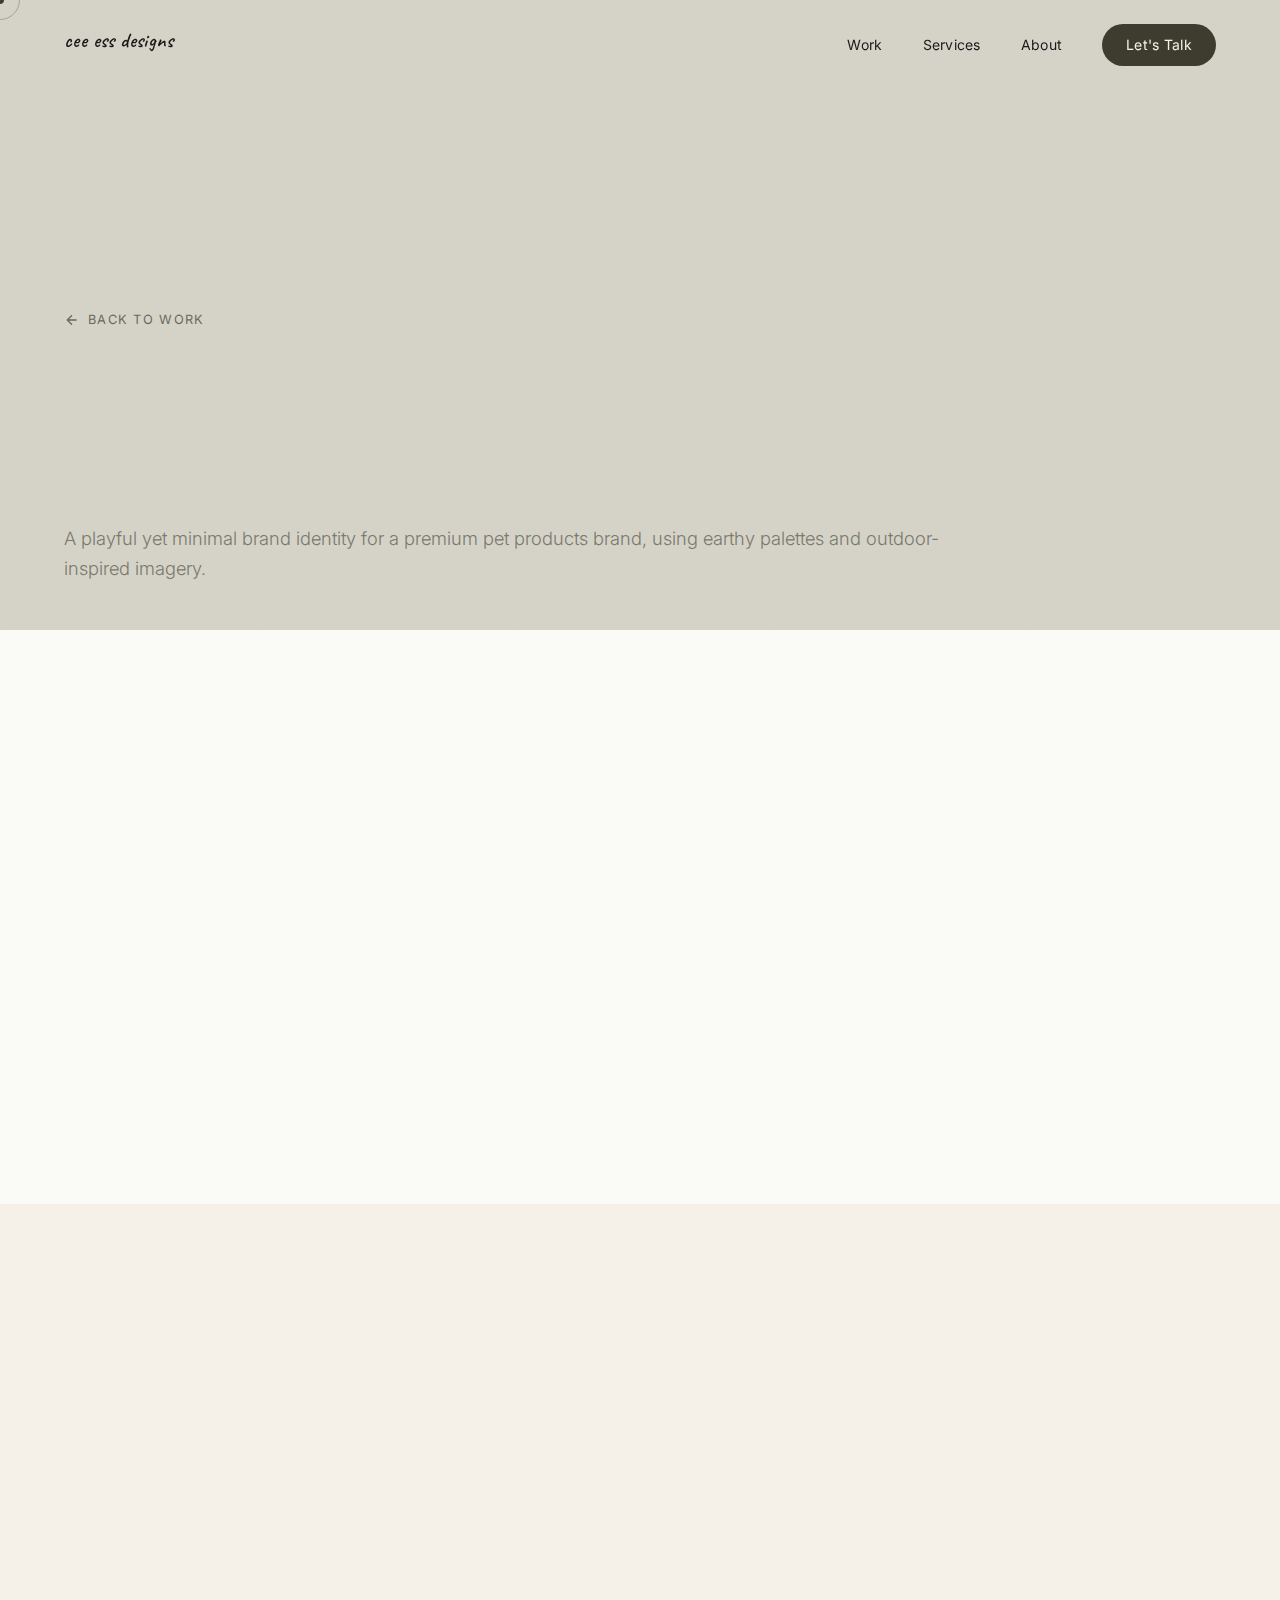
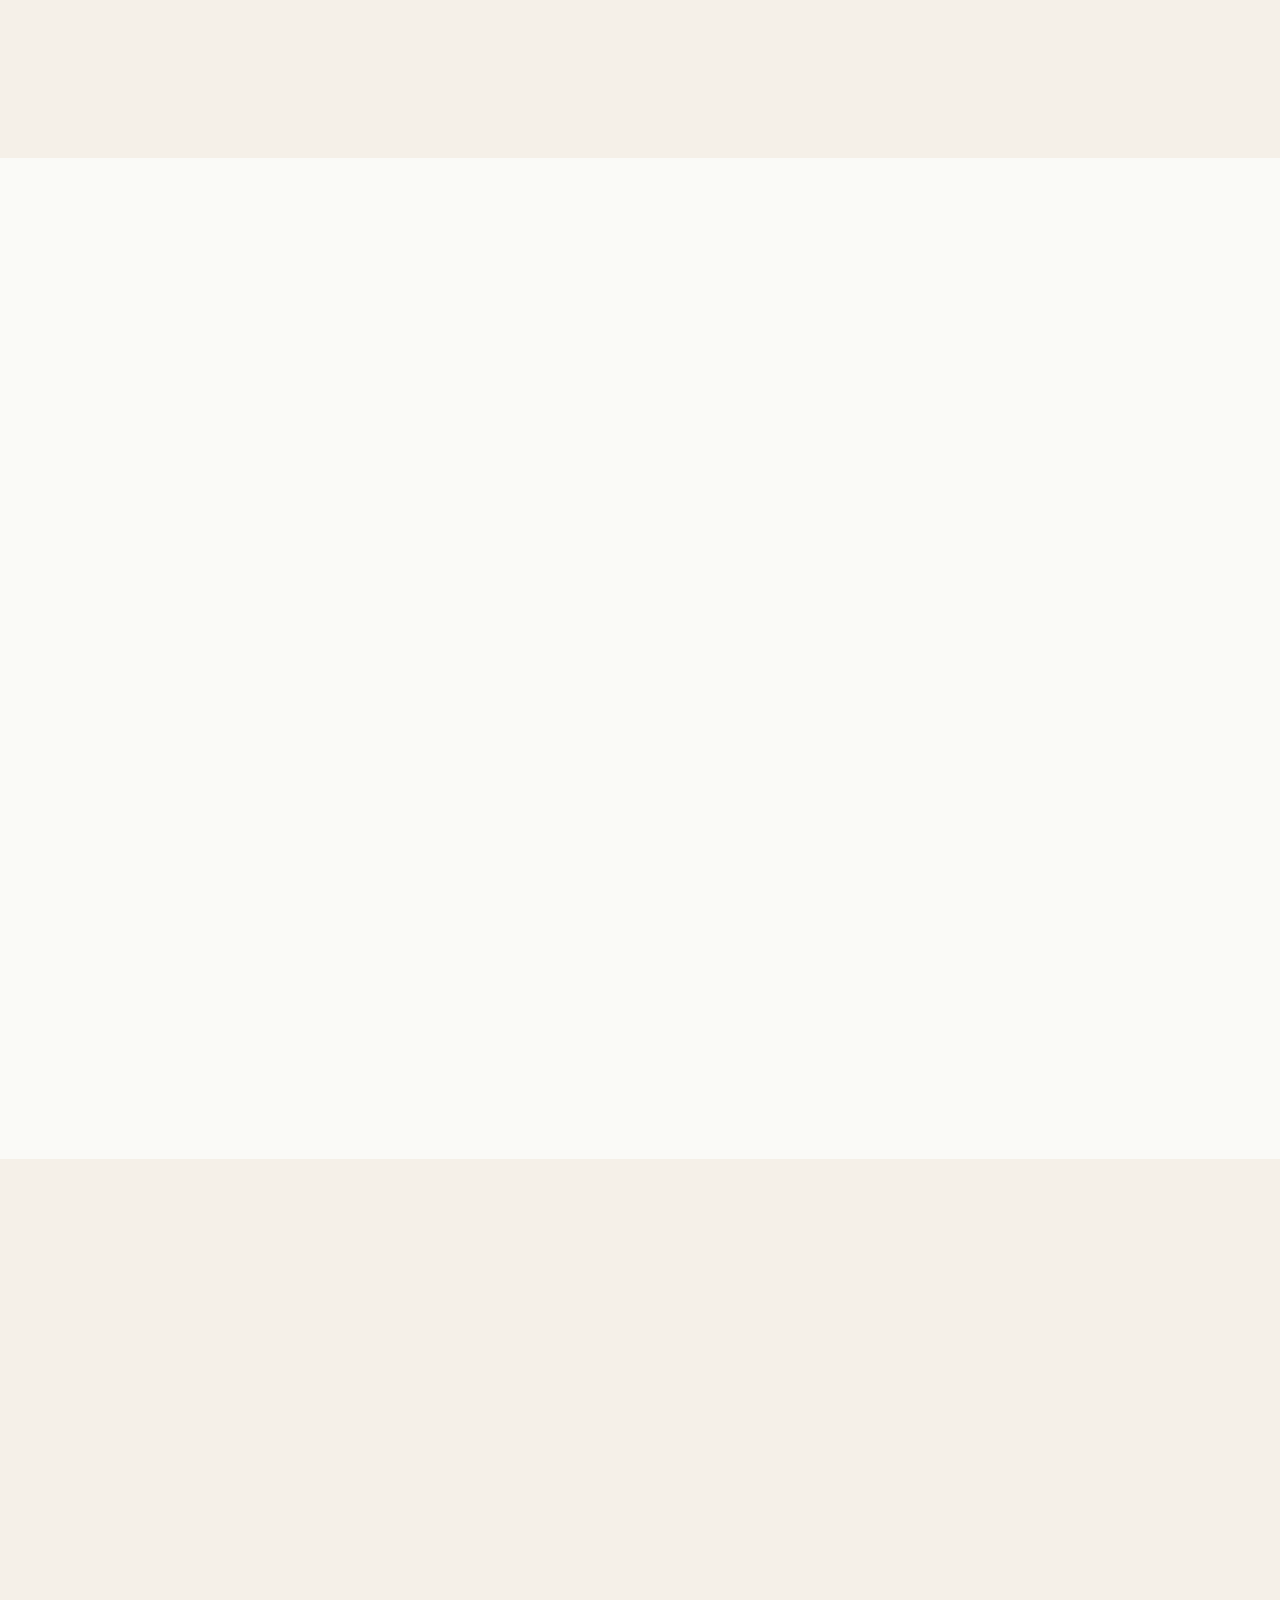
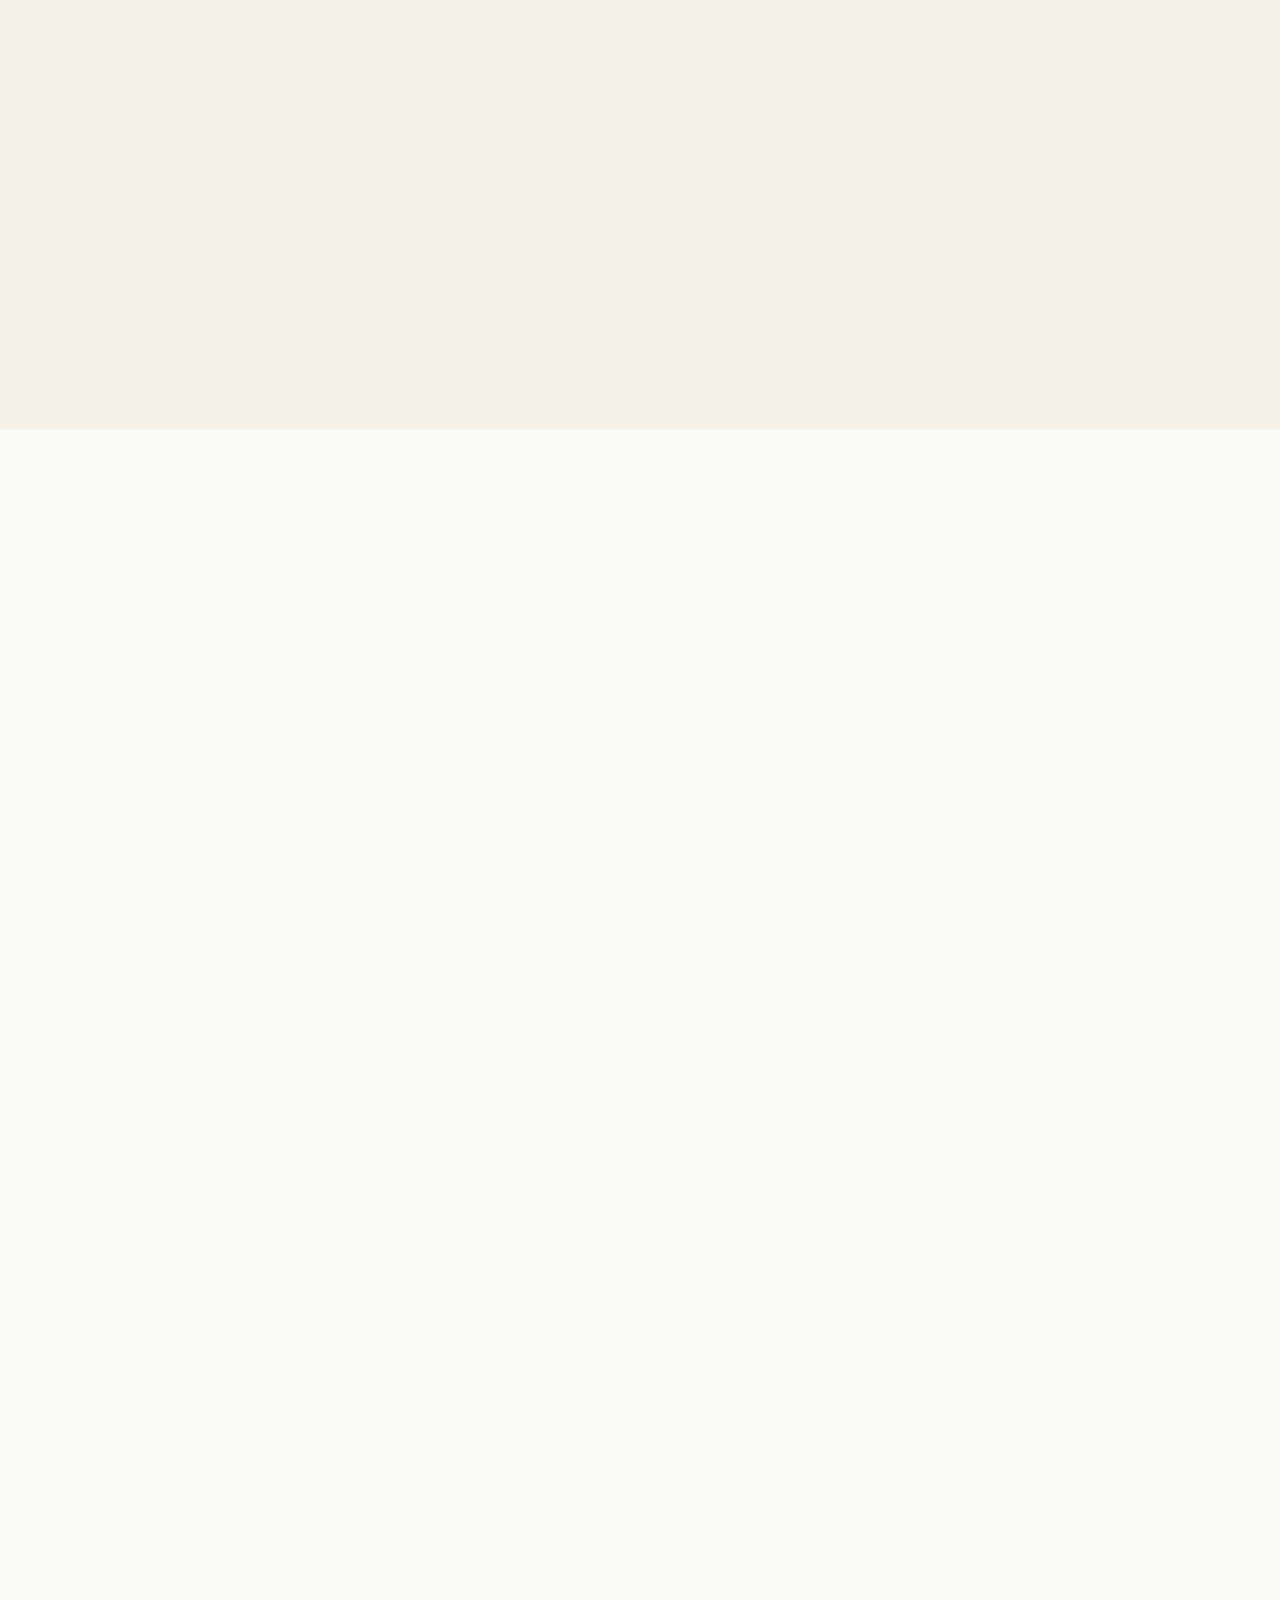
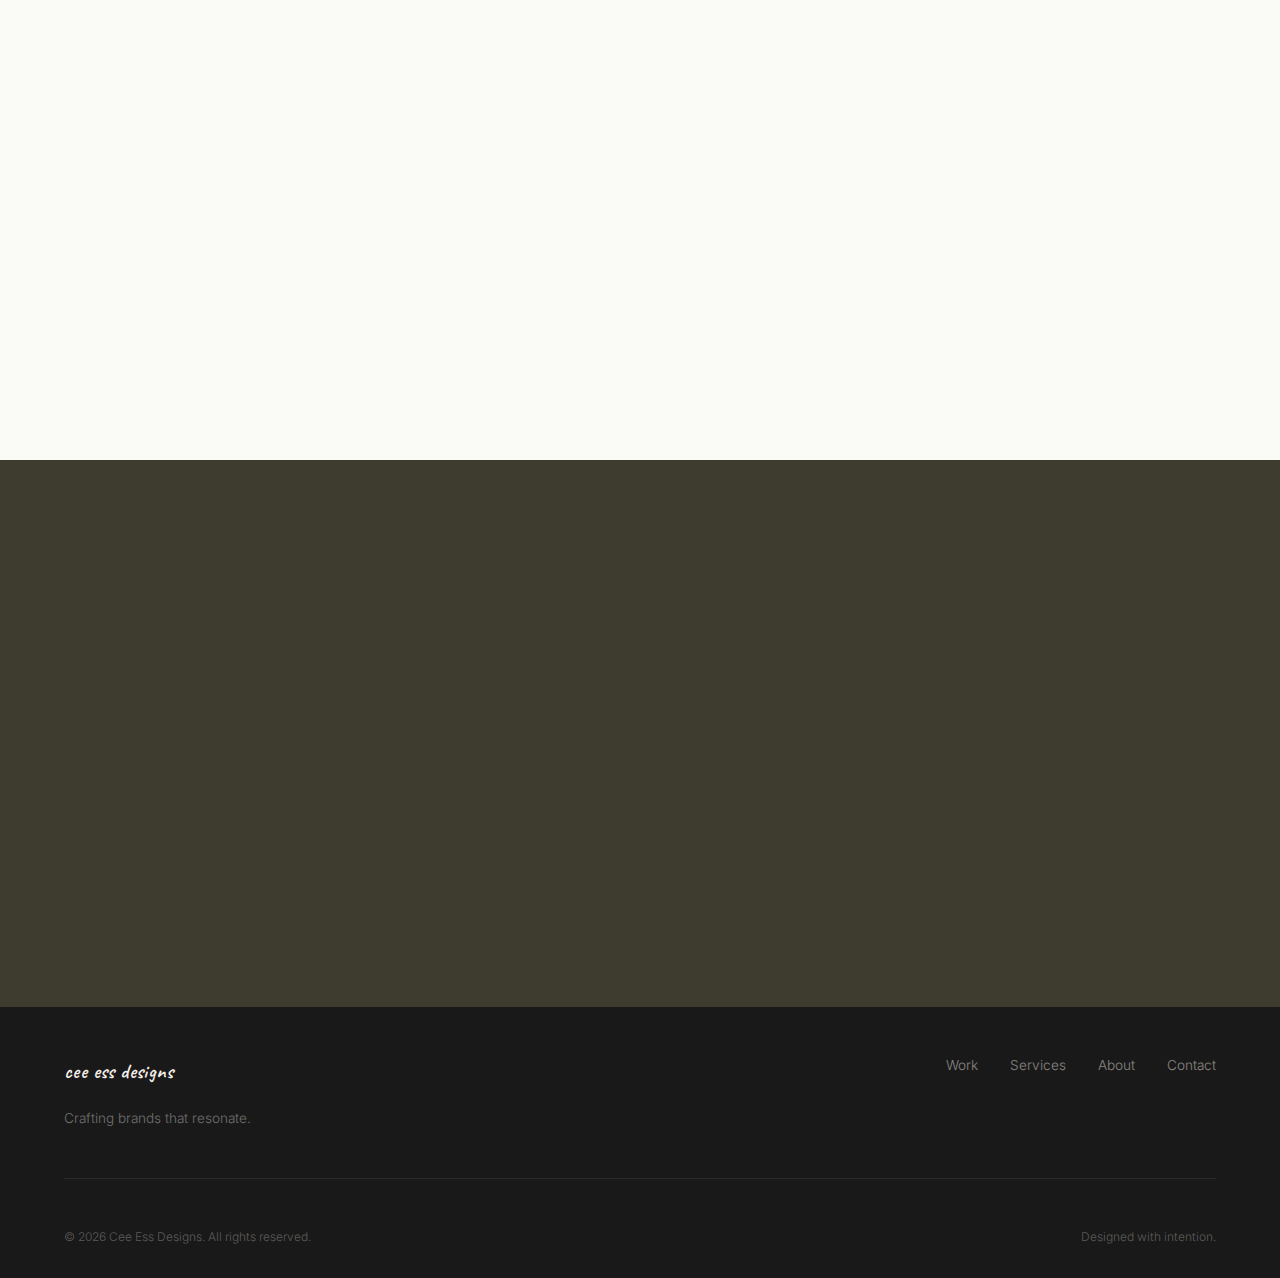
<file: project-brindle.html>
<!DOCTYPE html>
<html lang="en">
<head>
  <meta charset="UTF-8">
  <meta name="viewport" content="width=device-width, initial-scale=1.0">
  <meta name="theme-color" content="#587E6A">
  <title>Brindle Pets Brand & Web Design | Cee Ess Designs</title>
  <meta name="description" content="Brand identity and website design for Brindle Pets, featuring wordmark development, web mockups and brand collateral by Cee Ess Designs, freelance graphic designer in Melbourne.">
  <meta name="author" content="Caitlyn Sinclair">
  <meta name="robots" content="index, follow">
  <link rel="canonical" href="https://cee-essdesigns.com.au/project-brindle.html">
  <meta property="og:title" content="Brindle Pets Brand & Web Design | Cee Ess Designs">
  <meta property="og:description" content="Wordmark, website design and brand collateral for Brindle Pets by Melbourne freelance designer Caitlyn Sinclair.">
  <meta property="og:type" content="website">
  <meta property="og:url" content="https://cee-essdesigns.com.au/project-brindle.html">
  <meta property="og:site_name" content="Cee Ess Designs">
  <meta name="twitter:card" content="summary">
  <meta name="twitter:title" content="Brindle Pets Brand & Web Design | Cee Ess Designs">
  <meta name="twitter:description" content="Wordmark, website design and brand collateral for Brindle Pets by Melbourne freelance designer Caitlyn Sinclair.">
  <link rel="stylesheet" href="styles.css">
  <link rel="preconnect" href="https://fonts.googleapis.com">
  <link rel="preconnect" href="https://fonts.gstatic.com" crossorigin>
  <link href="https://fonts.googleapis.com/css2?family=Caveat:wght@400;500;600;700&family=DM+Serif+Display:ital@0;1&family=Inter:wght@300;400;500;600&family=Playfair+Display:ital,wght@0,400;0,700;1,400&display=swap" rel="stylesheet">
</head>
<body class="is-project-page">
  <!-- Custom Cursor -->
  <div class="cursor" id="cursor"></div>
  <div class="cursor-follower" id="cursor-follower"></div>

  <!-- Loader -->
  <div class="loader loader--project" id="loader">
    <div class="loader-inner">
      <div class="loader-bar">
        <div class="loader-bar-fill"></div>
      </div>
    </div>
  </div>

  <!-- Navigation -->
  <nav class="nav" id="nav">
    <a href="index.html" class="nav-logo">
      <svg class="logo-svg" viewBox="0 0 200 40" xmlns="http://www.w3.org/2000/svg">
        <text x="0" y="28" font-family="'Caveat', cursive" font-size="26" fill="currentColor" font-weight="600" letter-spacing="0.5">cee ess designs</text>
      </svg>
    </a>
    <div class="nav-links">
      <a href="index.html#work" class="nav-link" data-text="Work">Work</a>
      <a href="index.html#services" class="nav-link" data-text="Services">Services</a>
      <a href="index.html#about" class="nav-link" data-text="About">About</a>
      <a href="index.html#contact" class="nav-link nav-link--cta" data-text="Let's Talk">Let's Talk</a>
    </div>
    <button class="nav-menu-btn" id="menu-btn" aria-label="Toggle menu">
      <span></span>
      <span></span>
    </button>
  </nav>

  <!-- Mobile Menu -->
  <div class="mobile-menu" id="mobile-menu">
    <div class="mobile-menu-links">
      <a href="index.html#work" class="mobile-menu-link">Work</a>
      <a href="index.html#services" class="mobile-menu-link">Services</a>
      <a href="index.html#about" class="mobile-menu-link">About</a>
      <a href="index.html#contact" class="mobile-menu-link">Let's Talk</a>
    </div>
  </div>

  <!-- Project Hero -->
  <section class="project-hero" style="--project-bg: #D5D3C8; --project-text: #3D3C2E;">
    <div class="project-hero-bg"></div>
    <div class="project-hero-content">
      <a href="index.html#work" class="project-back" data-animate="fade-up">
        <svg width="16" height="16" viewBox="0 0 24 24" fill="none" stroke="currentColor" stroke-width="2"><path d="M19 12H5M12 19l-7-7 7-7"/></svg>
        Back to Work
      </a>
      <div class="project-hero-tags" data-animate="fade-up" data-delay="100">
        <span>Branding</span>
        <span>Website Design</span>
        <span>Brand Patterns</span>
      </div>
      <h1 class="project-hero-title" data-animate="fade-up" data-delay="200">Brindle Pets</h1>
      <p class="project-hero-subtitle" data-animate="fade-up" data-delay="300">A playful yet minimal brand identity for a premium pet products brand, using earthy palettes and outdoor-inspired imagery.</p>
    </div>
  </section>

  <!-- About the Project -->
  <section class="project-about">
    <div class="project-about-content">
      <div class="project-about-left">
        <h2 class="project-about-title" data-animate="fade-up">A brand that speaks to pet lovers who appreciate quality and nature.</h2>
      </div>
      <div class="project-about-right">
        <p data-animate="fade-up" data-delay="100">Brindle Pets is a premium pet products company that believes pets deserve the same care and quality as their owners. They needed a brand that communicated trustworthiness and natural quality without being overly serious.</p>
        <p data-animate="fade-up" data-delay="200">The design approach pairs bold, confident typography with soft, earthy tones drawn from the outdoors. Custom brand patterns add texture and personality across all touchpoints, while the website design creates a seamless shopping experience that puts products front and centre.</p>
      </div>
    </div>
  </section>

  <!-- Project Details -->
  <section class="project-details">
    <div class="project-details-content">
      <div class="project-detail-card" data-animate="fade-up">
        <div class="project-detail-label">Deliverables</div>
        <ul class="project-detail-list">
          <li>Primary Wordmark</li>
          <li>Brand Patterns</li>
          <li>Website Design</li>
          <li>Brand Guidelines</li>
          <li>Packaging Templates</li>
          <li>Social Media Kit</li>
        </ul>
      </div>
      <div class="project-detail-card" data-animate="fade-up" data-delay="100">
        <div class="project-detail-label">Tools Used</div>
        <div class="project-tools">
          <span class="tool-badge tool-badge--light">Figma</span>
          <span class="tool-badge tool-badge--light">Illustrator</span>
          <span class="tool-badge tool-badge--light">Photoshop</span>
        </div>
      </div>
      <div class="project-detail-card" data-animate="fade-up" data-delay="200">
        <div class="project-detail-label">Color Palette</div>
        <div class="project-palette">
          <div class="palette-swatch" style="background: #3D3C2E;">
            <span class="palette-name">Forest</span>
            <span class="palette-hex">#3D3C2E</span>
          </div>
          <div class="palette-swatch palette-swatch--dark-text" style="background: #D5D3C8;">
            <span class="palette-name">Pebble</span>
            <span class="palette-hex">#D5D3C8</span>
          </div>
          <div class="palette-swatch" style="background: #8B7D6B;">
            <span class="palette-name">Bark</span>
            <span class="palette-hex">#8B7D6B</span>
          </div>
          <div class="palette-swatch palette-swatch--dark-text" style="background: #F0EDE7;">
            <span class="palette-name">Sand</span>
            <span class="palette-hex">#F0EDE7</span>
          </div>
        </div>
      </div>
    </div>
  </section>

  <!-- Showcase: Wordmark & Tagline -->
  <section class="project-showcase">
    <div class="project-showcase-content">
      <h2 class="project-showcase-title" data-animate="fade-up">Wordmark & Identity</h2>
      <div class="showcase-full-panel" style="background: #3D3C2E; color: #F0EDE7;" data-animate="fade-up" data-delay="100">
        <div class="brindle-wordmark">
          <span class="bm-main">BRINDLE</span>
          <span class="bm-tagline">Good dogs get dirty. Great gear keeps up.</span>
        </div>
      </div>
      <div class="showcase-wordmark-grid" data-animate="fade-up" data-delay="200">
        <div class="wordmark-card" style="background: #D5D3C8; color: #3D3C2E;">
          <div class="brindle-wordmark">
            <span class="bm-main" style="font-size: clamp(1.5rem, 3vw, 2.5rem);">BRINDLE</span>
          </div>
        </div>
        <div class="wordmark-card" style="background: #F0EDE7; color: #3D3C2E;">
          <div class="brindle-wordmark">
            <span class="bm-main" style="font-size: clamp(1.5rem, 3vw, 2.5rem);">BRINDLE</span>
            <span class="bm-tagline" style="font-size: clamp(0.5rem, 0.8vw, 0.65rem);">PETS</span>
          </div>
        </div>
        <div class="wordmark-card" style="background: #8B7D6B; color: #F0EDE7;">
          <div class="brindle-wordmark">
            <span class="bm-main" style="font-size: clamp(1.5rem, 3vw, 2.5rem);">BRINDLE</span>
          </div>
        </div>
      </div>
    </div>
  </section>

  <!-- Showcase: Website Design -->
  <section class="project-showcase project-showcase--alt">
    <div class="project-showcase-content">
      <h2 class="project-showcase-title" data-animate="fade-up">Website Design</h2>
      <div class="showcase-split-panel" data-animate="fade-up" data-delay="100">
        <div style="background: #F0EDE7; padding: 1.5rem; flex-direction: column;">
          <div class="website-mockup" style="width: 100%;">
            <div class="website-mockup-bar">
              <div class="website-mockup-dot"></div>
              <div class="website-mockup-dot"></div>
              <div class="website-mockup-dot"></div>
            </div>
            <div class="website-mockup-content">
              <div class="mockup-nav-bar">
                <span class="mockup-nav-logo" style="color: #3D3C2E;">BRINDLE</span>
                <div class="mockup-nav-links">
                  <span>Shop</span>
                  <span>About</span>
                  <span>Contact</span>
                </div>
              </div>
              <div class="mockup-hero-block">
                <h3 style="color: #3D3C2E;">Adventure Ready</h3>
                <p>Premium gear for your best mate</p>
              </div>
              <div class="mockup-grid-row">
                <div class="mockup-grid-item" style="background: #D5D3C8;"></div>
                <div class="mockup-grid-item" style="background: #8B7D6B;"></div>
                <div class="mockup-grid-item" style="background: #D5D3C8;"></div>
              </div>
            </div>
          </div>
        </div>
        <div style="background: #3D3C2E; color: #F0EDE7; flex-direction: column; gap: 1.5rem;">
          <div class="brindle-wordmark">
            <span class="bm-main" style="font-size: clamp(1.2rem, 2.5vw, 2rem);">BRINDLE</span>
            <span class="bm-tagline">Good dogs get dirty.<br>Great gear keeps up.</span>
          </div>
          <div style="display: grid; grid-template-columns: repeat(3, 1fr); gap: 0.5rem; width: 60%; opacity: 0.2;">
            <div style="aspect-ratio: 1; border-radius: 4px; background: currentColor;"></div>
            <div style="aspect-ratio: 1; border-radius: 4px; background: currentColor;"></div>
            <div style="aspect-ratio: 1; border-radius: 4px; background: currentColor;"></div>
          </div>
        </div>
      </div>
    </div>
  </section>

  <!-- Showcase: Brand Collateral -->
  <section class="project-showcase">
    <div class="project-showcase-content">
      <h2 class="project-showcase-title" data-animate="fade-up">Brand Collateral</h2>
      <div class="showcase-collateral" data-animate="fade-up" data-delay="100">
        <div class="collateral-card">
          <div class="collateral-inner collateral-inner--wide" style="background: #D5D3C8; color: #3D3C2E;">
            <div style="text-align: center;">
              <div style="font-weight: 700; letter-spacing: 0.35em; font-size: 1rem; text-transform: uppercase;">BRINDLE</div>
              <div style="font-size: 0.5rem; letter-spacing: 0.15em; text-transform: uppercase; opacity: 0.5; margin-top: 0.25rem;">Premium Pet Products</div>
              <div style="width: 30px; height: 1px; background: currentColor; opacity: 0.2; margin: 0.75rem auto;"></div>
              <div style="font-size: 0.4rem; opacity: 0.35; line-height: 1.8;">hello@brindlepets.com.au<br>Melbourne, Australia</div>
            </div>
            <span class="collateral-label">Business Card</span>
          </div>
        </div>
        <div class="collateral-card">
          <div class="collateral-inner collateral-inner--wide" style="background: #8B7D6B; color: #F0EDE7;">
            <div style="width: 60%; height: 60%; background: repeating-linear-gradient(45deg, transparent, transparent 8px, rgba(240,237,231,0.08) 8px, rgba(240,237,231,0.08) 16px); border-radius: 8px; display: flex; align-items: center; justify-content: center;">
              <div style="font-weight: 700; letter-spacing: 0.3em; font-size: 0.7rem; text-transform: uppercase;">BRINDLE</div>
            </div>
            <span class="collateral-label" style="color: #F0EDE7;">Packaging</span>
          </div>
        </div>
        <div class="collateral-card collateral-card--tall">
          <div class="collateral-inner" style="background: #3D3C2E; color: #F0EDE7;">
            <div style="text-align: center;">
              <div style="font-weight: 700; letter-spacing: 0.35em; font-size: 1.5rem; text-transform: uppercase; margin-bottom: 1rem;">BRINDLE</div>
              <div style="height: 1px; background: currentColor; opacity: 0.15; width: 60px; margin: 0 auto 1rem;"></div>
              <div style="font-style: italic; font-size: 0.7rem; opacity: 0.5; font-weight: 300; line-height: 1.8;">Good dogs get dirty.<br>Great gear keeps up.</div>
            </div>
            <span class="collateral-label" style="color: #F0EDE7;">Brand Guidelines</span>
          </div>
        </div>
        <div class="collateral-card">
          <div class="collateral-inner collateral-inner--wide" style="background: #F0EDE7; color: #3D3C2E;">
            <div style="display: flex; gap: 1rem; align-items: center;">
              <div style="width: 40px; height: 40px; border: 2px solid #3D3C2E; border-radius: 50%; display: flex; align-items: center; justify-content: center; font-weight: 700; font-size: 0.6rem; letter-spacing: 0.1em;">B</div>
              <div>
                <div style="font-weight: 700; letter-spacing: 0.25em; font-size: 0.75rem; text-transform: uppercase;">BRINDLE</div>
                <div style="font-size: 0.45rem; opacity: 0.4; letter-spacing: 0.1em;">PETS</div>
              </div>
            </div>
            <span class="collateral-label">Social Media</span>
          </div>
        </div>
      </div>
    </div>
  </section>

  <!-- Next Project -->
  <section class="project-next">
    <div class="project-next-content" data-animate="fade-up">
      <span class="project-next-label">Next Project</span>
      <a href="project-plants.html" class="project-next-link">
        <span class="project-next-title">The Plants<br>Project</span>
        <svg class="project-next-arrow" width="32" height="32" viewBox="0 0 24 24" fill="none" stroke="currentColor" stroke-width="2"><path d="M5 12h14M12 5l7 7-7 7"/></svg>
      </a>
    </div>
  </section>

  <!-- Footer -->
  <footer class="footer">
    <div class="footer-content">
      <div class="footer-top">
        <div class="footer-brand">
          <svg class="logo-svg footer-logo" viewBox="0 0 200 40" xmlns="http://www.w3.org/2000/svg">
            <text x="0" y="28" font-family="'Caveat', cursive" font-size="26" fill="currentColor" font-weight="600" letter-spacing="0.5">cee ess designs</text>
          </svg>
          <p class="footer-tagline">Crafting brands that resonate.</p>
        </div>
        <div class="footer-links">
          <a href="index.html#work">Work</a>
          <a href="index.html#services">Services</a>
          <a href="index.html#about">About</a>
          <a href="index.html#contact">Contact</a>
        </div>
      </div>
      <div class="footer-bottom">
        <span>&copy; 2026 Cee Ess Designs. All rights reserved.</span>
        <span>Designed with intention.</span>
      </div>
    </div>
  </footer>

  <script src="script.js"></script>
</body>
</html>
</file>
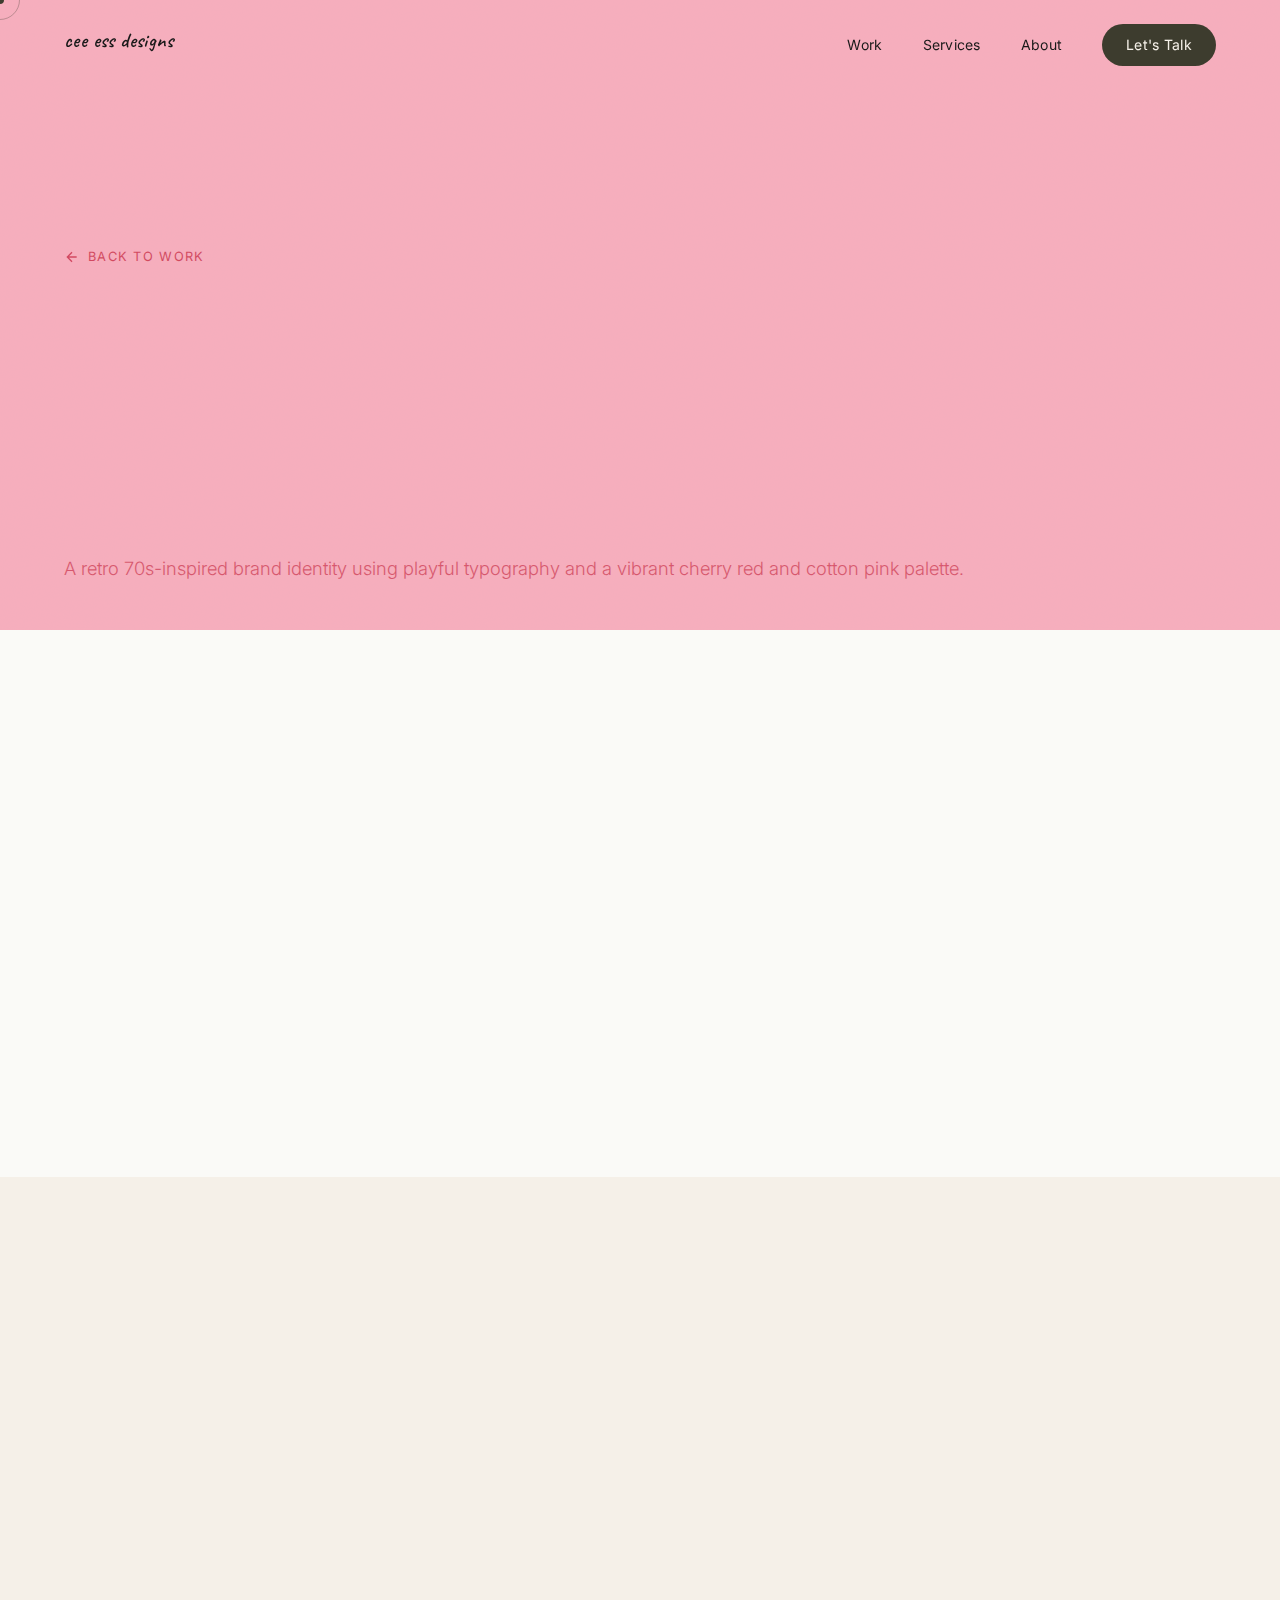
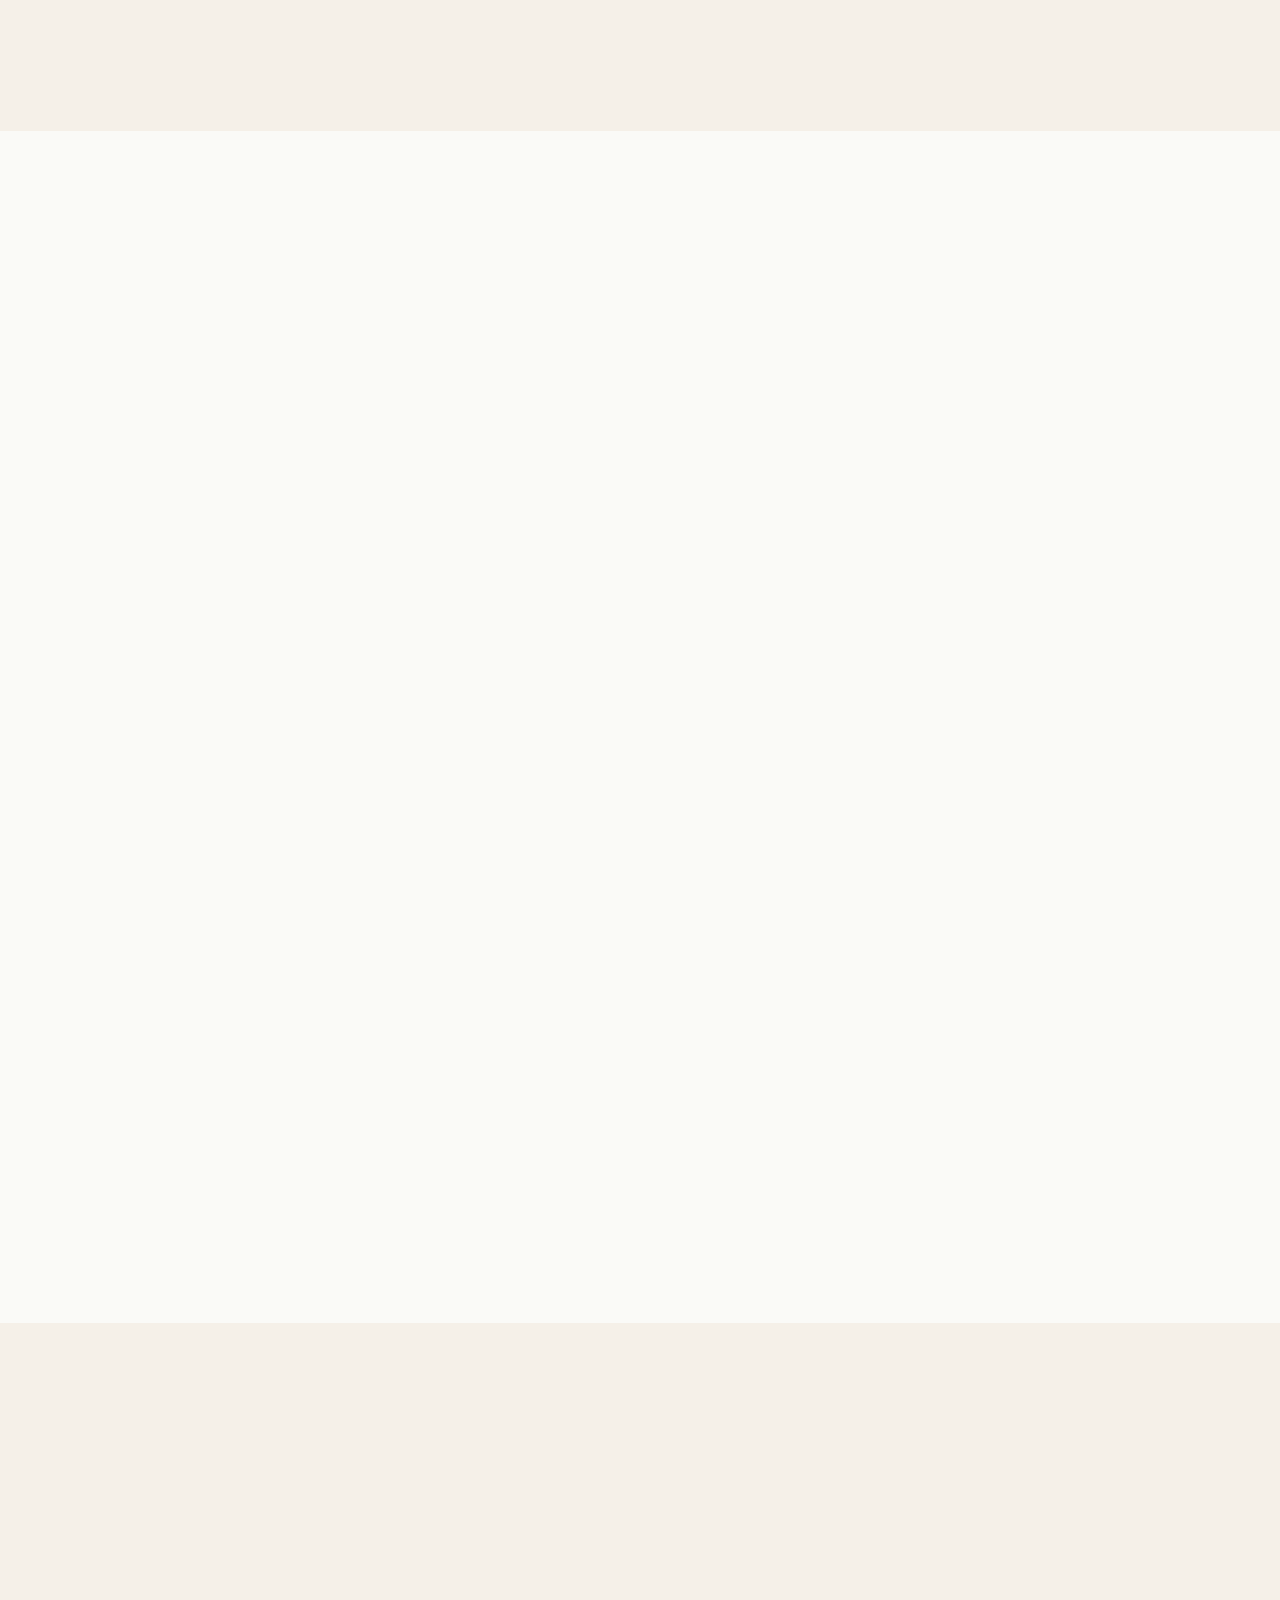
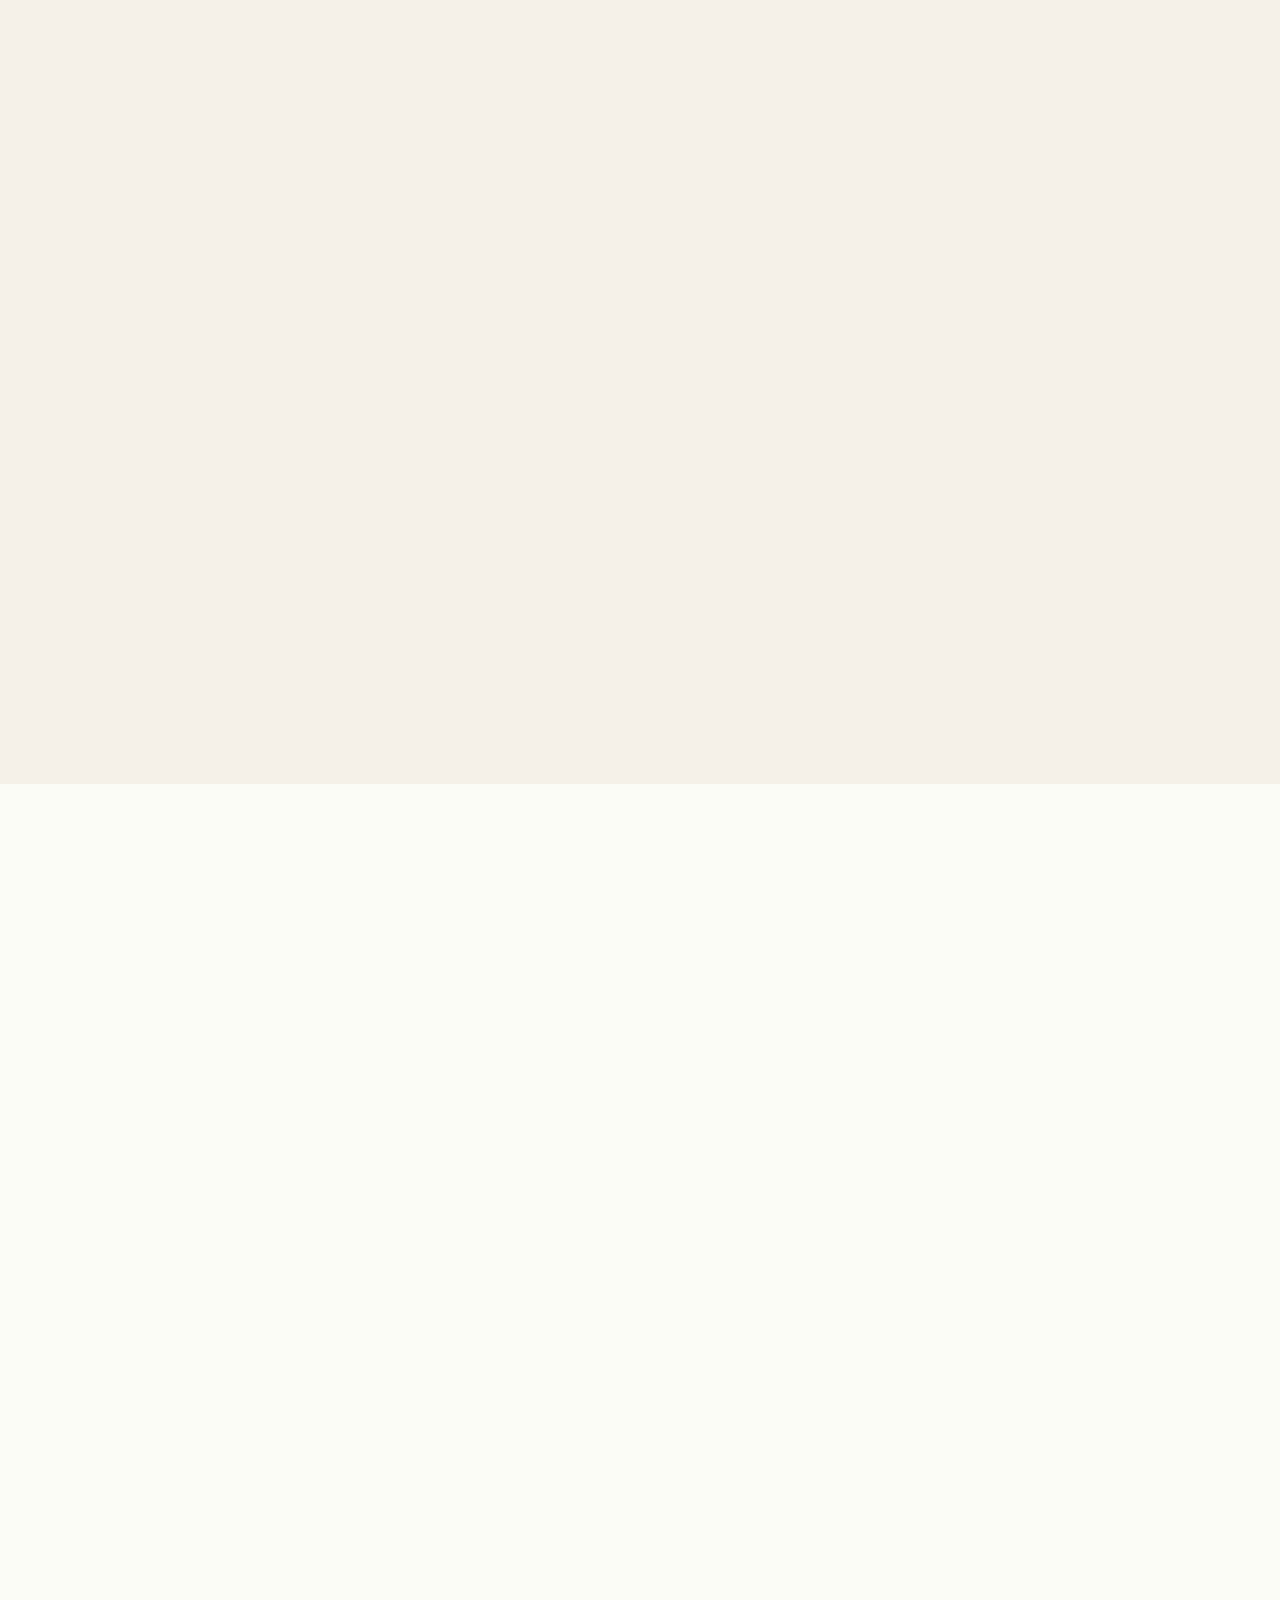
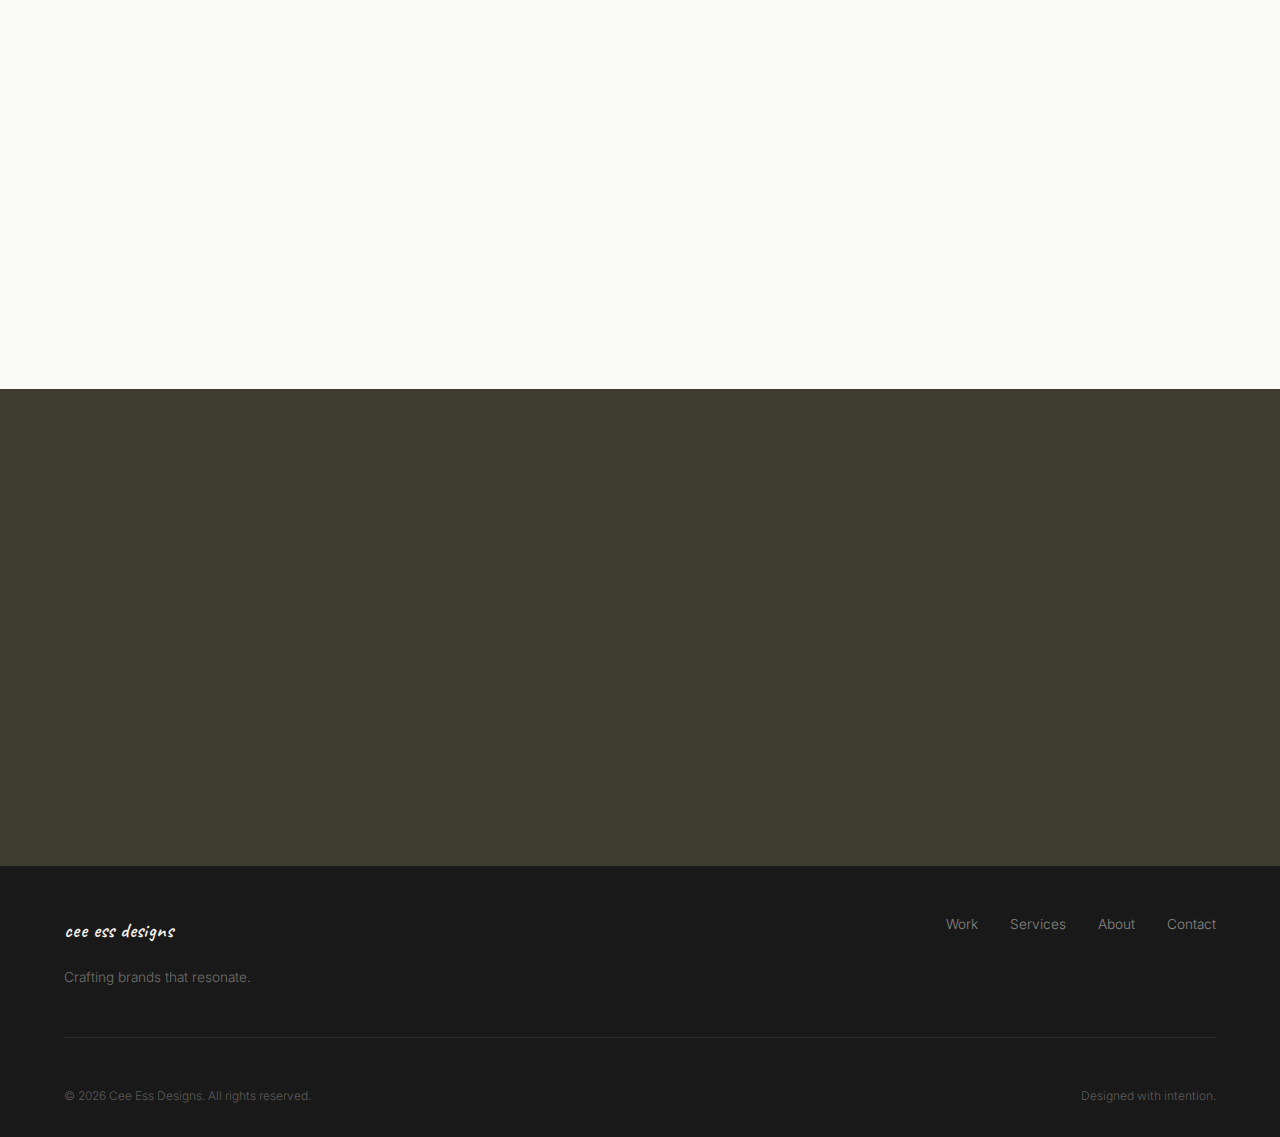
<file: project-brooke.html>
<!DOCTYPE html>
<html lang="en">
<head>
  <meta charset="UTF-8">
  <meta name="viewport" content="width=device-width, initial-scale=1.0">
  <meta name="theme-color" content="#F6AEBD">
  <title>Brooke Brodie Celebrant Branding | Cee Ess Designs</title>
  <meta name="description" content="Brand identity and stationery suite design for Brooke Brodie Celebrant, including logo variations, wordmark and print collateral by Melbourne freelance graphic designer Cee Ess Designs.">
  <meta name="author" content="Caitlyn Sinclair">
  <meta name="robots" content="index, follow">
  <link rel="canonical" href="https://cee-essdesigns.com.au/project-brooke.html">
  <meta property="og:title" content="Brooke Brodie Celebrant Branding | Cee Ess Designs">
  <meta property="og:description" content="Logo, wordmark and stationery suite for Brooke Brodie Celebrant by Melbourne freelance designer Caitlyn Sinclair.">
  <meta property="og:type" content="website">
  <meta property="og:url" content="https://cee-essdesigns.com.au/project-brooke.html">
  <meta property="og:site_name" content="Cee Ess Designs">
  <meta name="twitter:card" content="summary">
  <meta name="twitter:title" content="Brooke Brodie Celebrant Branding | Cee Ess Designs">
  <meta name="twitter:description" content="Brand identity and stationery suite for Brooke Brodie Celebrant by Melbourne freelance designer Caitlyn Sinclair.">
  <link rel="stylesheet" href="styles.css">
  <link rel="preconnect" href="https://fonts.googleapis.com">
  <link rel="preconnect" href="https://fonts.gstatic.com" crossorigin>
  <link href="https://fonts.googleapis.com/css2?family=Caveat:wght@400;500;600;700&family=DM+Serif+Display:ital@0;1&family=Inter:wght@300;400;500;600&family=Playfair+Display:ital,wght@0,400;0,700;1,400&display=swap" rel="stylesheet">
</head>
<body class="is-project-page">
  <!-- Custom Cursor -->
  <div class="cursor" id="cursor"></div>
  <div class="cursor-follower" id="cursor-follower"></div>

  <!-- Loader -->
  <div class="loader loader--project" id="loader">
    <div class="loader-inner">
      <div class="loader-bar">
        <div class="loader-bar-fill"></div>
      </div>
    </div>
  </div>

  <!-- Navigation -->
  <nav class="nav" id="nav">
    <a href="index.html" class="nav-logo">
      <svg class="logo-svg" viewBox="0 0 200 40" xmlns="http://www.w3.org/2000/svg">
        <text x="0" y="28" font-family="'Caveat', cursive" font-size="26" fill="currentColor" font-weight="600" letter-spacing="0.5">cee ess designs</text>
      </svg>
    </a>
    <div class="nav-links">
      <a href="index.html#work" class="nav-link" data-text="Work">Work</a>
      <a href="index.html#services" class="nav-link" data-text="Services">Services</a>
      <a href="index.html#about" class="nav-link" data-text="About">About</a>
      <a href="index.html#contact" class="nav-link nav-link--cta" data-text="Let's Talk">Let's Talk</a>
    </div>
    <button class="nav-menu-btn" id="menu-btn" aria-label="Toggle menu">
      <span></span>
      <span></span>
    </button>
  </nav>

  <!-- Mobile Menu -->
  <div class="mobile-menu" id="mobile-menu">
    <div class="mobile-menu-links">
      <a href="index.html#work" class="mobile-menu-link">Work</a>
      <a href="index.html#services" class="mobile-menu-link">Services</a>
      <a href="index.html#about" class="mobile-menu-link">About</a>
      <a href="index.html#contact" class="mobile-menu-link">Let's Talk</a>
    </div>
  </div>

  <!-- Project Hero -->
  <section class="project-hero" style="--project-bg: #F6AEBD; --project-text: #C41E3A;">
    <div class="project-hero-bg"></div>
    <div class="project-hero-content">
      <a href="index.html#work" class="project-back" data-animate="fade-up">
        <svg width="16" height="16" viewBox="0 0 24 24" fill="none" stroke="currentColor" stroke-width="2"><path d="M19 12H5M12 19l-7-7 7-7"/></svg>
        Back to Work
      </a>
      <div class="project-hero-tags" data-animate="fade-up" data-delay="100">
        <span>Branding</span>
        <span>Wordmark</span>
      </div>
      <h1 class="project-hero-title" data-animate="fade-up" data-delay="200">Brooke Brodie Celebrant</h1>
      <p class="project-hero-subtitle" data-animate="fade-up" data-delay="300">A retro 70s-inspired brand identity using playful typography and a vibrant cherry red and cotton pink palette.</p>
    </div>
  </section>

  <!-- About the Project -->
  <section class="project-about">
    <div class="project-about-content">
      <div class="project-about-left">
        <h2 class="project-about-title" data-animate="fade-up">Celebrating love with a brand as joyful as the ceremonies themselves.</h2>
      </div>
      <div class="project-about-right">
        <p data-animate="fade-up" data-delay="100">Brooke Brodie is a marriage celebrant who brings warmth, humour, and genuine heart to every ceremony. She wanted a brand that reflected her personality: fun, bold, and unapologetically romantic.</p>
        <p data-animate="fade-up" data-delay="200">Drawing from 70s retro aesthetics, the brand uses playful script typography paired with a bold cherry red and soft cotton pink palette. The result is a brand that feels like a celebration in itself, inviting couples to imagine their perfect day.</p>
      </div>
    </div>
  </section>

  <!-- Project Details -->
  <section class="project-details">
    <div class="project-details-content">
      <div class="project-detail-card" data-animate="fade-up">
        <div class="project-detail-label">Deliverables</div>
        <ul class="project-detail-list">
          <li>Primary Wordmark</li>
          <li>Secondary Logomark</li>
          <li>Brand Guidelines</li>
          <li>Stationery Suite</li>
        </ul>
      </div>
      <div class="project-detail-card" data-animate="fade-up" data-delay="100">
        <div class="project-detail-label">Tools Used</div>
        <div class="project-tools">
          <span class="tool-badge tool-badge--light">Figma</span>
          <span class="tool-badge tool-badge--light">Illustrator</span>
        </div>
      </div>
      <div class="project-detail-card" data-animate="fade-up" data-delay="200">
        <div class="project-detail-label">Color Palette</div>
        <div class="project-palette">
          <div class="palette-swatch" style="background: #C41E3A;">
            <span class="palette-name">Cherry</span>
            <span class="palette-hex">#C41E3A</span>
          </div>
          <div class="palette-swatch palette-swatch--dark-text" style="background: #F6AEBD;">
            <span class="palette-name">Cotton</span>
            <span class="palette-hex">#F6AEBD</span>
          </div>
          <div class="palette-swatch palette-swatch--dark-text" style="background: #FDE8ED;">
            <span class="palette-name">Blush</span>
            <span class="palette-hex">#FDE8ED</span>
          </div>
          <div class="palette-swatch" style="background: #191919;">
            <span class="palette-name">Ink</span>
            <span class="palette-hex">#191919</span>
          </div>
        </div>
      </div>
    </div>
  </section>

  <!-- Showcase: Logo Variations -->
  <section class="project-showcase">
    <div class="project-showcase-content">
      <h2 class="project-showcase-title" data-animate="fade-up">Logo Variations</h2>
      <div class="showcase-logo-grid" data-animate="fade-up" data-delay="100">
        <div class="logo-variation" style="background: #C41E3A; color: #F6AEBD;">
          <div class="brooke-script">
            <span class="script-main">Brooke Brodie</span>
            <span class="script-sub">Celebrant</span>
          </div>
          <span class="logo-variation-label" style="color: #F6AEBD;">Primary</span>
        </div>
        <div class="logo-variation" style="background: #F6AEBD; color: #C41E3A;">
          <div class="brooke-script">
            <span class="script-main">Brooke Brodie</span>
            <span class="script-sub">Celebrant</span>
          </div>
          <span class="logo-variation-label" style="color: #C41E3A;">Reversed</span>
        </div>
        <div class="logo-variation" style="background: #FDE8ED; color: #C41E3A;">
          <div class="bb-monogram">
            <span>BB</span>
          </div>
          <span class="logo-variation-label" style="color: #C41E3A;">Monogram</span>
        </div>
        <div class="logo-variation" style="background: #191919; color: #F6AEBD;">
          <div class="brooke-script">
            <span class="script-main">Brooke Brodie</span>
            <span class="script-sub">Celebrant</span>
          </div>
          <span class="logo-variation-label" style="color: #F6AEBD;">Dark</span>
        </div>
        <div class="logo-variation" style="background: #C41E3A; color: #FDE8ED;">
          <div class="bb-monogram">
            <span>BB</span>
          </div>
          <span class="logo-variation-label" style="color: #FDE8ED;">Monogram Alt</span>
        </div>
        <div class="logo-variation" style="background: #F6AEBD; color: #191919;">
          <div style="font-family: 'Playfair Display', serif; font-style: italic; font-size: clamp(2rem, 4vw, 3rem);">B</div>
          <span class="logo-variation-label" style="color: #191919;">Logomark</span>
        </div>
      </div>
    </div>
  </section>

  <!-- Showcase: Primary Wordmark -->
  <section class="project-showcase project-showcase--alt">
    <div class="project-showcase-content">
      <h2 class="project-showcase-title" data-animate="fade-up">Primary Wordmark</h2>
      <div class="showcase-full-panel" style="background: #C41E3A; color: #F6AEBD;" data-animate="fade-up" data-delay="100">
        <div class="brooke-script" style="transform: scale(1.4);">
          <span class="script-main">Brooke Brodie</span>
          <span class="script-sub">Celebrant</span>
        </div>
      </div>
      <div class="showcase-split-panel" data-animate="fade-up" data-delay="200">
        <div style="background: #F6AEBD; color: #C41E3A;">
          <div class="brooke-border-card">
            <div class="brooke-est">Est. 2021</div>
            <div class="brooke-script" style="margin: 0.75rem 0;">
              <span class="script-main" style="font-size: clamp(1.5rem, 3vw, 2.5rem);">Brooke Brodie</span>
            </div>
            <div class="brooke-est">Celebrant</div>
          </div>
        </div>
        <div style="background: #FDE8ED; color: #C41E3A;">
          <div class="bb-monogram" style="transform: scale(1.4);">
            <span>BB</span>
          </div>
        </div>
      </div>
    </div>
  </section>

  <!-- Showcase: Stationery -->
  <section class="project-showcase">
    <div class="project-showcase-content">
      <h2 class="project-showcase-title" data-animate="fade-up">Stationery Suite</h2>
      <div class="stationery-grid" data-animate="fade-up" data-delay="100">
        <div class="stationery-item">
          <div class="stationery-letterhead" style="background: #FDE8ED; color: #C41E3A;">
            <div style="margin-bottom: auto;">
              <div class="brooke-script">
                <span class="script-main" style="font-size: 1.2rem;">Brooke Brodie</span>
                <span class="script-sub" style="font-size: 0.5rem;">Celebrant</span>
              </div>
            </div>
            <div style="margin-top: auto;">
              <div style="height: 1px; background: currentColor; opacity: 0.15; margin-bottom: 0.75rem;"></div>
              <div style="font-size: 0.45rem; opacity: 0.4; line-height: 1.8; letter-spacing: 0.05em;">
                hello@brookebrodiecelebrant.com.au<br>
                Melbourne, Victoria<br>
                @brookebrodiecelebrant
              </div>
            </div>
          </div>
        </div>
        <div class="stationery-item">
          <div class="stationery-business-card" style="background: #C41E3A; color: #F6AEBD;">
            <div class="brooke-script">
              <span class="script-main" style="font-size: 0.9rem;">Brooke Brodie</span>
              <span class="script-sub" style="font-size: 0.4rem;">Celebrant</span>
            </div>
          </div>
        </div>
        <div class="stationery-item">
          <div class="stationery-business-card" style="background: #F6AEBD; color: #C41E3A;">
            <div class="bb-monogram" style="width: 50px; height: 50px;">
              <span style="font-size: 1.5rem;">BB</span>
            </div>
          </div>
        </div>
      </div>
    </div>
  </section>

  <!-- Next Project -->
  <section class="project-next">
    <div class="project-next-content" data-animate="fade-up">
      <span class="project-next-label">Next Project</span>
      <a href="project-brindle.html" class="project-next-link">
        <span class="project-next-title">Brindle Pets</span>
        <svg class="project-next-arrow" width="32" height="32" viewBox="0 0 24 24" fill="none" stroke="currentColor" stroke-width="2"><path d="M5 12h14M12 5l7 7-7 7"/></svg>
      </a>
    </div>
  </section>

  <!-- Footer -->
  <footer class="footer">
    <div class="footer-content">
      <div class="footer-top">
        <div class="footer-brand">
          <svg class="logo-svg footer-logo" viewBox="0 0 200 40" xmlns="http://www.w3.org/2000/svg">
            <text x="0" y="28" font-family="'Caveat', cursive" font-size="26" fill="currentColor" font-weight="600" letter-spacing="0.5">cee ess designs</text>
          </svg>
          <p class="footer-tagline">Crafting brands that resonate.</p>
        </div>
        <div class="footer-links">
          <a href="index.html#work">Work</a>
          <a href="index.html#services">Services</a>
          <a href="index.html#about">About</a>
          <a href="index.html#contact">Contact</a>
        </div>
      </div>
      <div class="footer-bottom">
        <span>&copy; 2026 Cee Ess Designs. All rights reserved.</span>
        <span>Designed with intention.</span>
      </div>
    </div>
  </footer>

  <script src="script.js"></script>
</body>
</html>
</file>
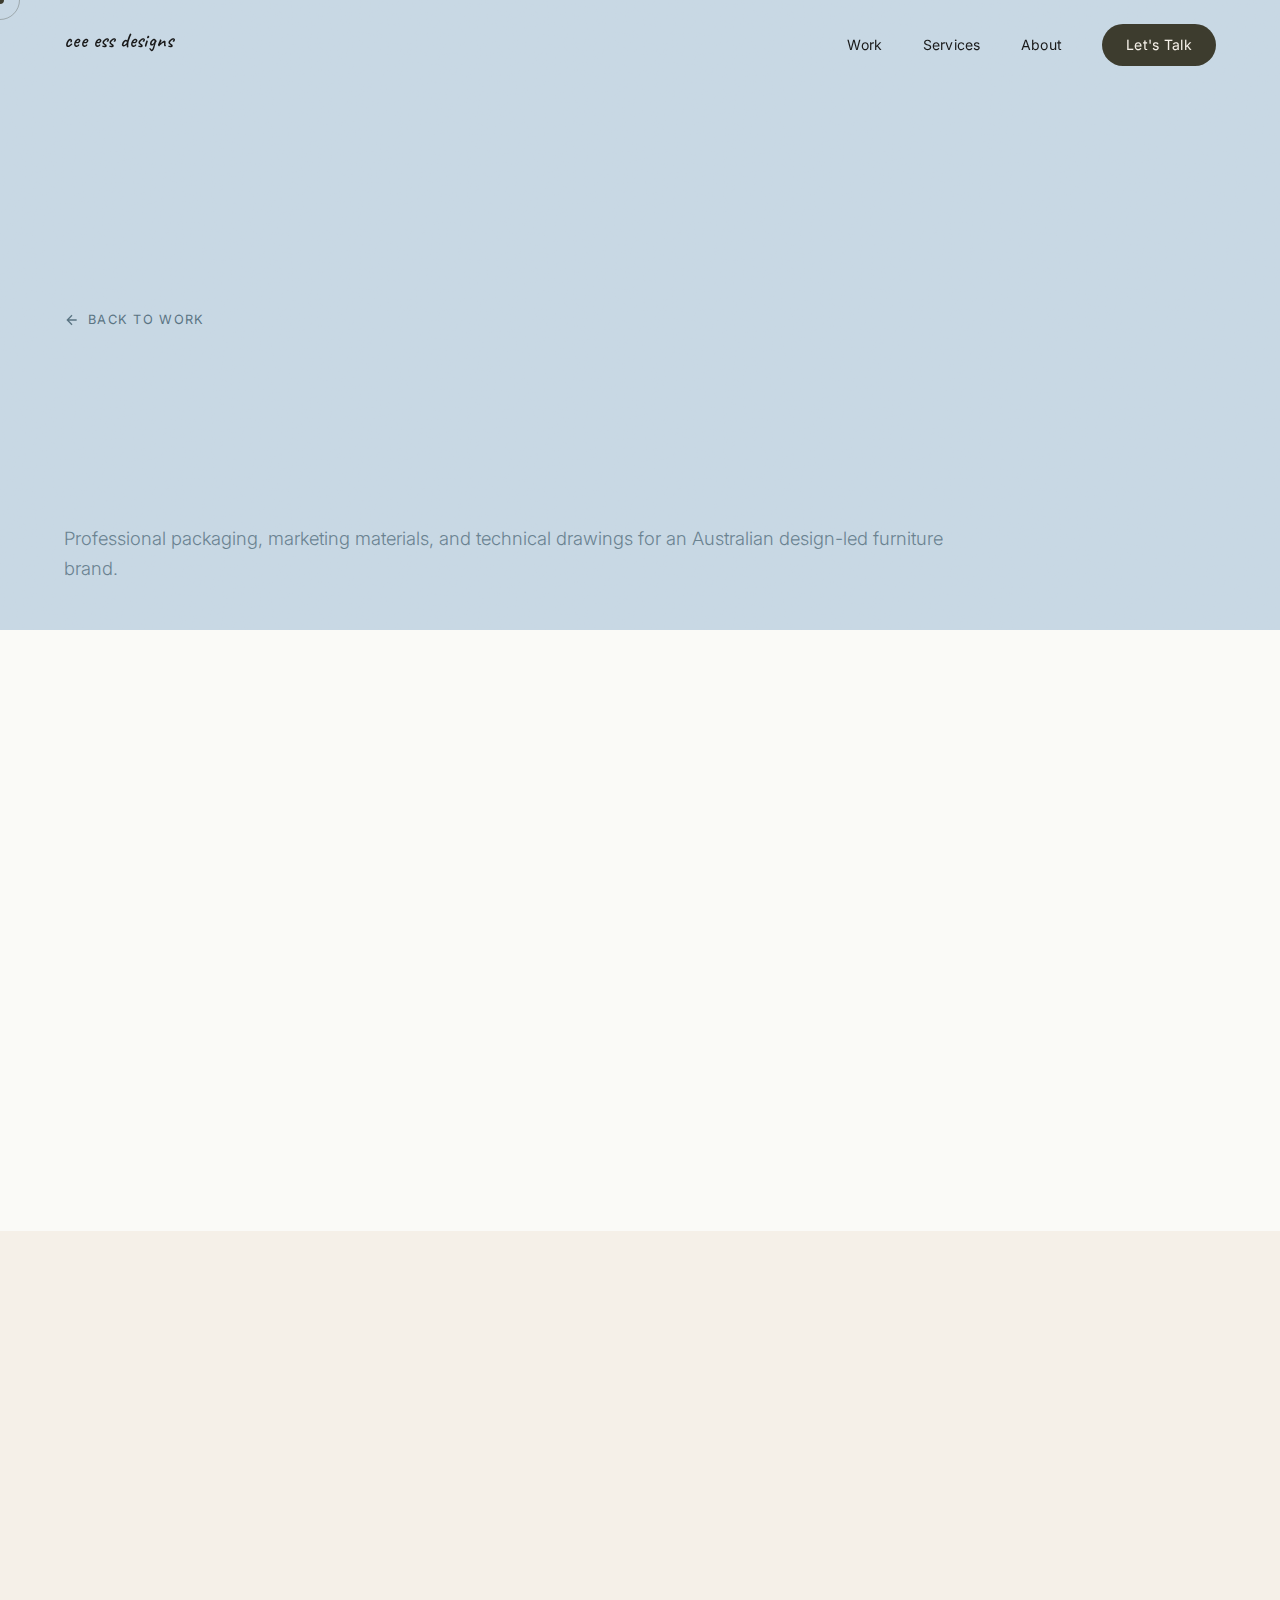
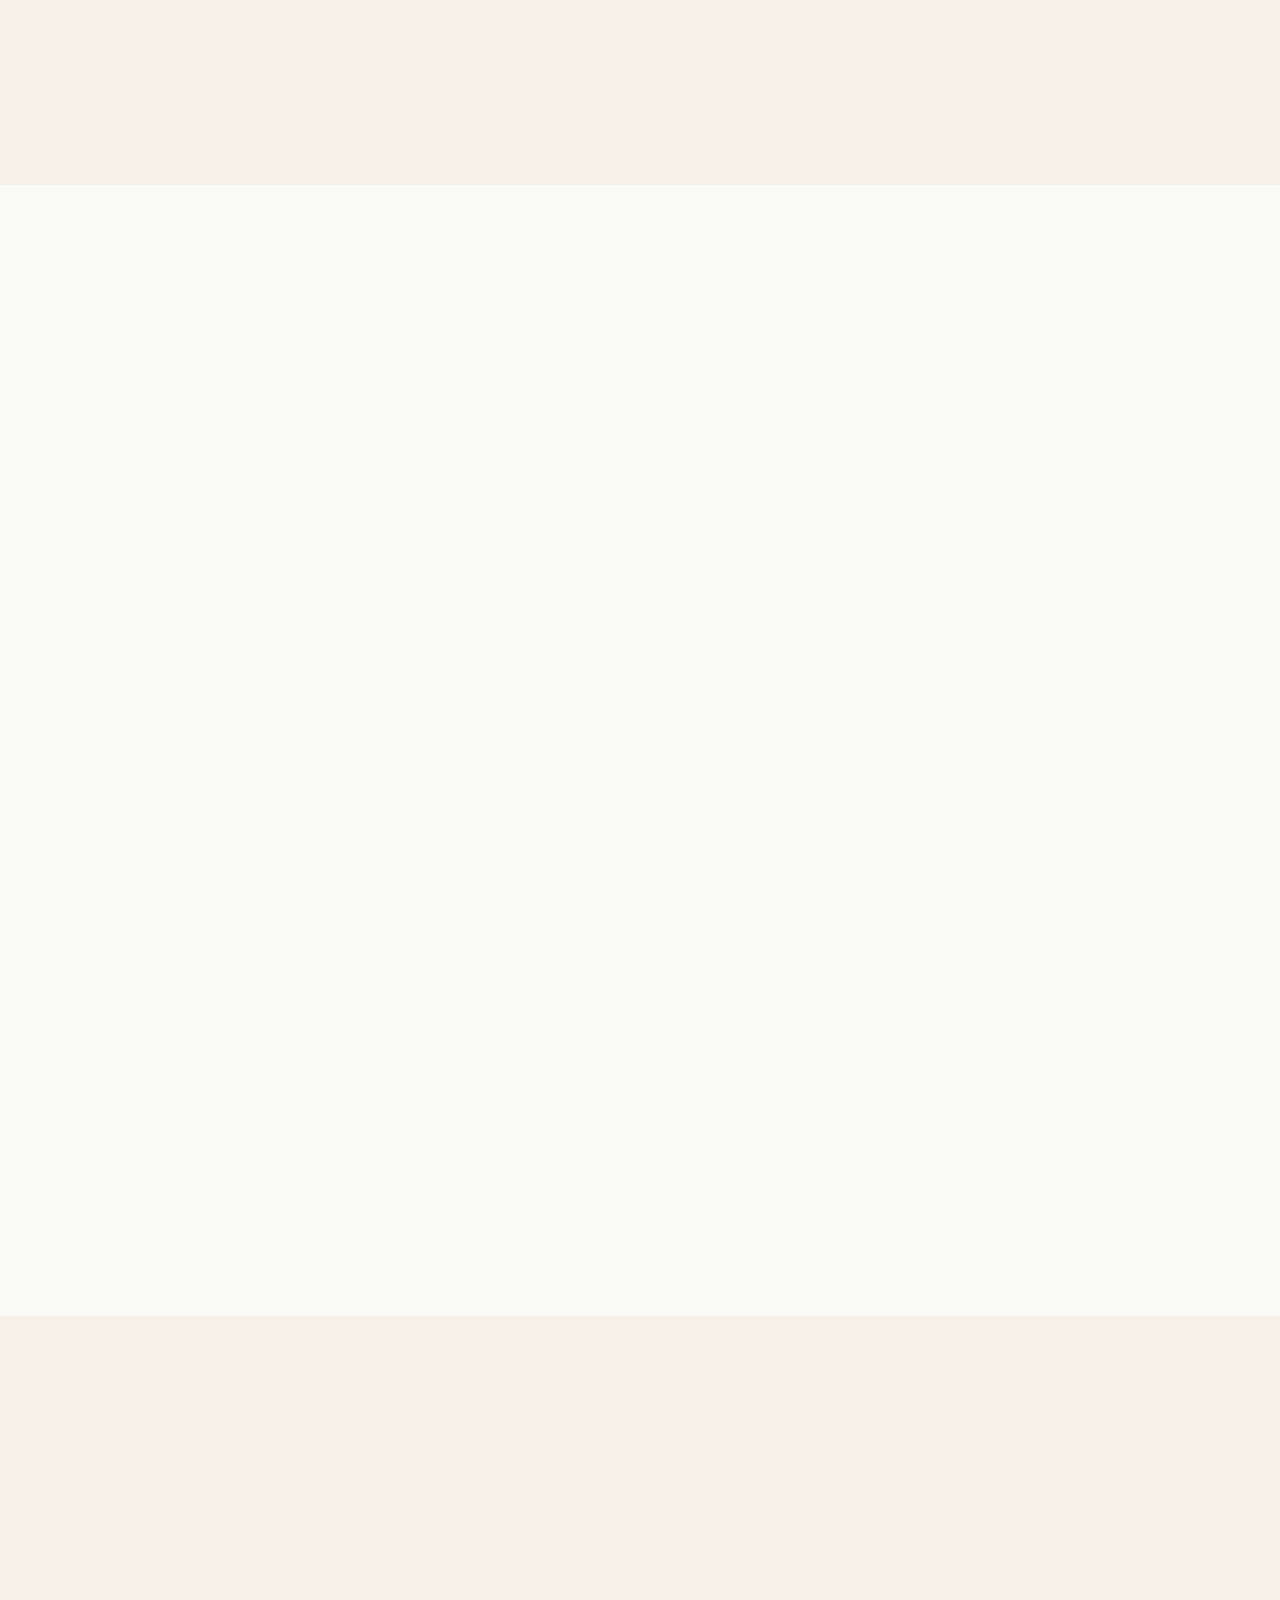
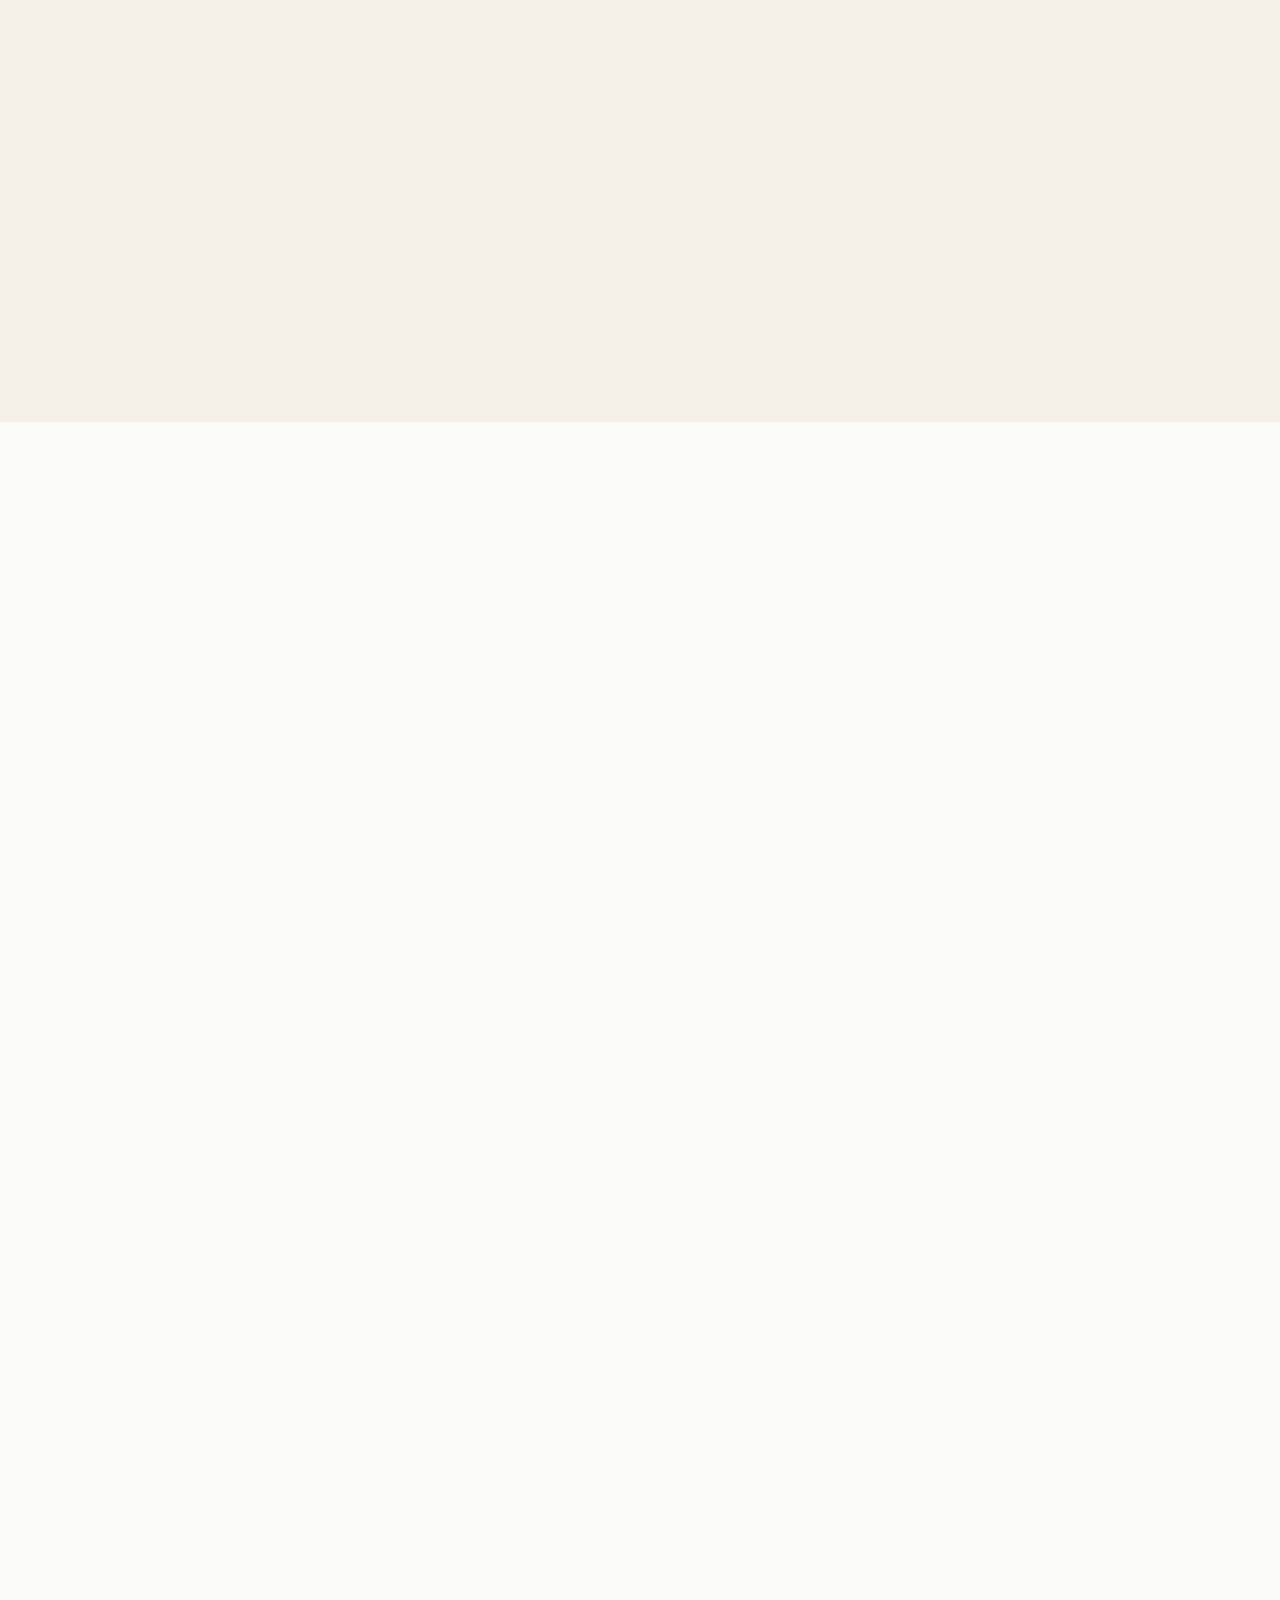
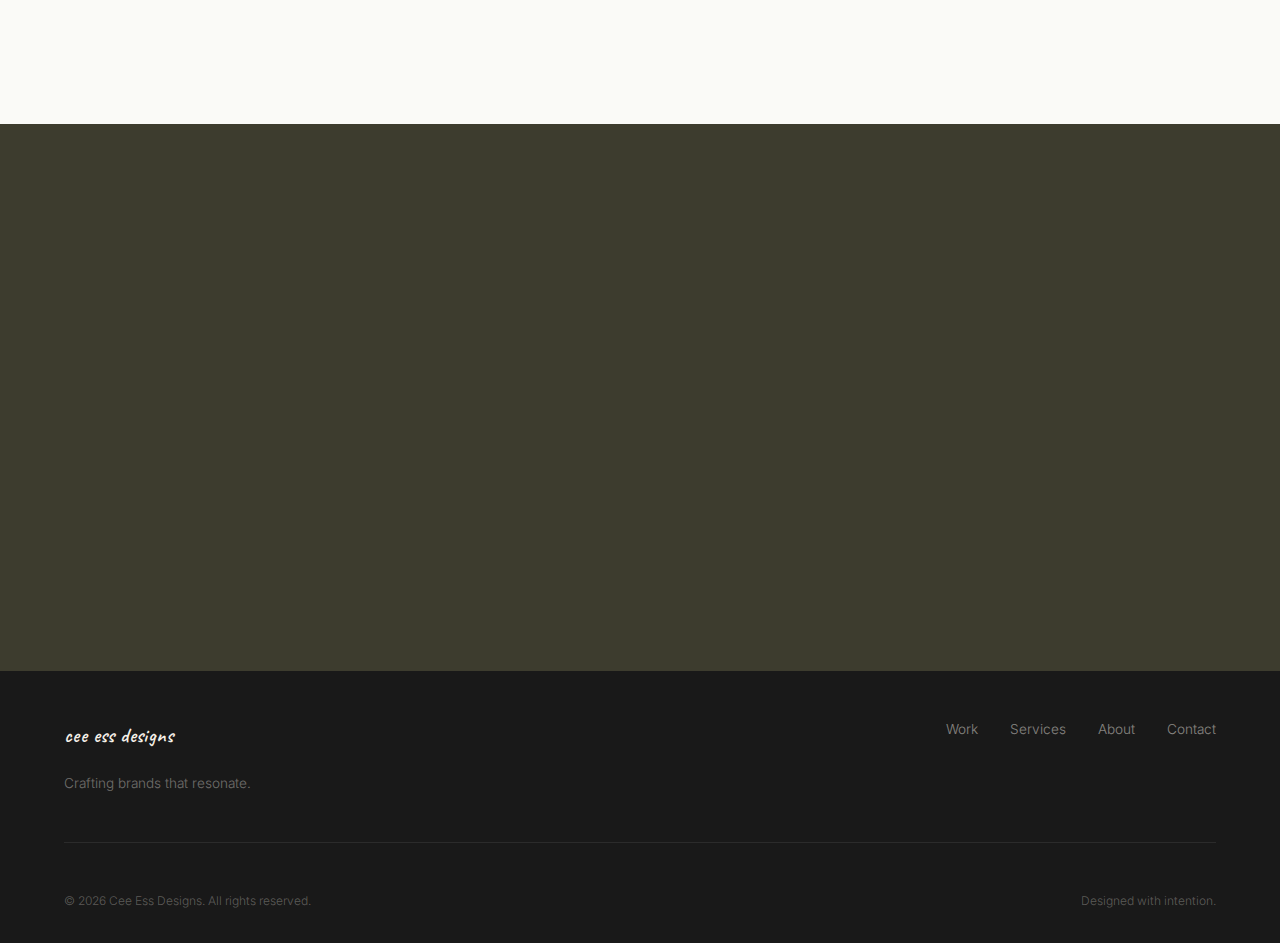
<file: project-lounge.html>
<!DOCTYPE html>
<html lang="en">
<head>
  <meta charset="UTF-8">
  <meta name="viewport" content="width=device-width, initial-scale=1.0">
  <meta name="theme-color" content="#2C2C2C">
  <title>Lounge Lovers Brand & Marketing | Cee Ess Designs</title>
  <meta name="description" content="Marketing materials, technical drawings and brand design for Lounge Lovers by Cee Ess Designs. Wordmark, swing tags and spec sheets by Melbourne freelance graphic designer Caitlyn Sinclair.">
  <meta name="author" content="Caitlyn Sinclair">
  <meta name="robots" content="index, follow">
  <link rel="canonical" href="https://cee-essdesigns.com.au/project-lounge.html">
  <meta property="og:title" content="Lounge Lovers Brand & Marketing | Cee Ess Designs">
  <meta property="og:description" content="Marketing materials, wordmark and technical drawings for Lounge Lovers by Melbourne freelance designer Caitlyn Sinclair.">
  <meta property="og:type" content="website">
  <meta property="og:url" content="https://cee-essdesigns.com.au/project-lounge.html">
  <meta property="og:site_name" content="Cee Ess Designs">
  <meta name="twitter:card" content="summary">
  <meta name="twitter:title" content="Lounge Lovers Brand & Marketing | Cee Ess Designs">
  <meta name="twitter:description" content="Marketing materials, wordmark and technical drawings for Lounge Lovers by Melbourne freelance designer Caitlyn Sinclair.">
  <link rel="stylesheet" href="styles.css">
  <link rel="preconnect" href="https://fonts.googleapis.com">
  <link rel="preconnect" href="https://fonts.gstatic.com" crossorigin>
  <link href="https://fonts.googleapis.com/css2?family=Caveat:wght@400;500;600;700&family=DM+Serif+Display:ital@0;1&family=Inter:wght@300;400;500;600&family=Playfair+Display:ital,wght@0,400;0,700;1,400&display=swap" rel="stylesheet">
</head>
<body class="is-project-page">
  <!-- Custom Cursor -->
  <div class="cursor" id="cursor"></div>
  <div class="cursor-follower" id="cursor-follower"></div>

  <!-- Loader -->
  <div class="loader loader--project" id="loader">
    <div class="loader-inner">
      <div class="loader-bar">
        <div class="loader-bar-fill"></div>
      </div>
    </div>
  </div>

  <!-- Navigation -->
  <nav class="nav" id="nav">
    <a href="index.html" class="nav-logo">
      <svg class="logo-svg" viewBox="0 0 200 40" xmlns="http://www.w3.org/2000/svg">
        <text x="0" y="28" font-family="'Caveat', cursive" font-size="26" fill="currentColor" font-weight="600" letter-spacing="0.5">cee ess designs</text>
      </svg>
    </a>
    <div class="nav-links">
      <a href="index.html#work" class="nav-link" data-text="Work">Work</a>
      <a href="index.html#services" class="nav-link" data-text="Services">Services</a>
      <a href="index.html#about" class="nav-link" data-text="About">About</a>
      <a href="index.html#contact" class="nav-link nav-link--cta" data-text="Let's Talk">Let's Talk</a>
    </div>
    <button class="nav-menu-btn" id="menu-btn" aria-label="Toggle menu">
      <span></span>
      <span></span>
    </button>
  </nav>

  <!-- Mobile Menu -->
  <div class="mobile-menu" id="mobile-menu">
    <div class="mobile-menu-links">
      <a href="index.html#work" class="mobile-menu-link">Work</a>
      <a href="index.html#services" class="mobile-menu-link">Services</a>
      <a href="index.html#about" class="mobile-menu-link">About</a>
      <a href="index.html#contact" class="mobile-menu-link">Let's Talk</a>
    </div>
  </div>

  <!-- Project Hero -->
  <section class="project-hero" style="--project-bg: #C8D8E4; --project-text: #2C4A5A;">
    <div class="project-hero-bg"></div>
    <div class="project-hero-content">
      <a href="index.html#work" class="project-back" data-animate="fade-up">
        <svg width="16" height="16" viewBox="0 0 24 24" fill="none" stroke="currentColor" stroke-width="2"><path d="M19 12H5M12 19l-7-7 7-7"/></svg>
        Back to Work
      </a>
      <div class="project-hero-tags" data-animate="fade-up" data-delay="100">
        <span>Technical Drawings</span>
        <span>Marketing</span>
        <span>Packaging</span>
      </div>
      <h1 class="project-hero-title" data-animate="fade-up" data-delay="200">Lounge Lovers</h1>
      <p class="project-hero-subtitle" data-animate="fade-up" data-delay="300">Professional packaging, marketing materials, and technical drawings for an Australian design-led furniture brand.</p>
    </div>
  </section>

  <!-- About the Project -->
  <section class="project-about">
    <div class="project-about-content">
      <div class="project-about-left">
        <h2 class="project-about-title" data-animate="fade-up">Elevating a furniture brand through precision and polish.</h2>
      </div>
      <div class="project-about-right">
        <p data-animate="fade-up" data-delay="100">Lounge Lovers is an Australian design-led furniture brand known for their curated collection of contemporary and classic pieces. They required a suite of professional materials including technical drawings, marketing collateral, and packaging design.</p>
        <p data-animate="fade-up" data-delay="200">The project demanded precision and attention to detail across every touchpoint. Technical drawings required exact specifications while still feeling on-brand. Marketing materials needed to balance product information with visual appeal. The cool blue-grey palette reflects the brand's sophisticated, calm aesthetic.</p>
      </div>
    </div>
  </section>

  <!-- Project Details -->
  <section class="project-details">
    <div class="project-details-content">
      <div class="project-detail-card" data-animate="fade-up">
        <div class="project-detail-label">Deliverables</div>
        <ul class="project-detail-list">
          <li>Technical Drawings</li>
          <li>Marketing Brochures</li>
          <li>Packaging Design</li>
          <li>Product Spec Sheets</li>
          <li>Digital Ad Banners</li>
          <li>Email Templates</li>
        </ul>
      </div>
      <div class="project-detail-card" data-animate="fade-up" data-delay="100">
        <div class="project-detail-label">Tools Used</div>
        <div class="project-tools">
          <span class="tool-badge tool-badge--light">Illustrator</span>
          <span class="tool-badge tool-badge--light">Photoshop</span>
          <span class="tool-badge tool-badge--light">Figma</span>
        </div>
      </div>
      <div class="project-detail-card" data-animate="fade-up" data-delay="200">
        <div class="project-detail-label">Color Palette</div>
        <div class="project-palette">
          <div class="palette-swatch" style="background: #2C4A5A;">
            <span class="palette-name">Deep Blue</span>
            <span class="palette-hex">#2C4A5A</span>
          </div>
          <div class="palette-swatch palette-swatch--dark-text" style="background: #C8D8E4;">
            <span class="palette-name">Sky</span>
            <span class="palette-hex">#C8D8E4</span>
          </div>
          <div class="palette-swatch palette-swatch--dark-text" style="background: #E8EFF4;">
            <span class="palette-name">Mist</span>
            <span class="palette-hex">#E8EFF4</span>
          </div>
          <div class="palette-swatch" style="background: #4A6A7A;">
            <span class="palette-name">Steel</span>
            <span class="palette-hex">#4A6A7A</span>
          </div>
        </div>
      </div>
    </div>
  </section>

  <!-- Showcase: Technical Drawings -->
  <section class="project-showcase">
    <div class="project-showcase-content">
      <h2 class="project-showcase-title" data-animate="fade-up">Technical Drawings</h2>
      <div class="showcase-full-panel" style="background: #C8D8E4; color: #2C4A5A;" data-animate="fade-up" data-delay="100">
        <div class="spec-sheet" style="max-width: 600px;">
          <div class="spec-sheet-header">
            <span class="ss-label">Sofa Specifications</span>
            <span class="ss-brand">loungelovers</span>
          </div>
          <div class="spec-sheet-title">Oasis</div>
          <div class="spec-sheet-desc">The Oasis Modular Sofa combines effortless entertaining with luxurious comfort, featuring removable covers and a premium linen-cotton blend upholstery.</div>
          <div class="sofa-drawing">
            <div class="sofa-outline"></div>
            <div class="sofa-dimensions">
              <span class="sofa-dim">W: 100cm</span>
              <span class="sofa-dim">D: 113cm</span>
              <span class="sofa-dim">H: 66cm</span>
            </div>
          </div>
          <div class="spec-sheet-details">
            <div class="spec-detail">
              <span class="spec-detail-label">Loungability</span>
              <span class="spec-detail-value">Soft</span>
            </div>
            <div class="spec-detail">
              <span class="spec-detail-label">Frame</span>
              <span class="spec-detail-value">Solid Pine & Plywood</span>
            </div>
            <div class="spec-detail">
              <span class="spec-detail-label">Seat</span>
              <span class="spec-detail-value">70% Feather & 30% Fibre</span>
            </div>
          </div>
        </div>
      </div>
    </div>
  </section>

  <!-- Showcase: Wordmark -->
  <section class="project-showcase project-showcase--alt">
    <div class="project-showcase-content">
      <h2 class="project-showcase-title" data-animate="fade-up">Wordmark</h2>
      <div class="showcase-split-panel" data-animate="fade-up" data-delay="100">
        <div style="background: #C8D8E4; color: #2C4A5A;">
          <div class="lounge-wordmark">
            <span class="lw-main">loungelovers</span>
          </div>
        </div>
        <div style="background: #2C4A5A; color: #C8D8E4;">
          <div class="lounge-wordmark">
            <span class="lw-main">loungelovers</span>
          </div>
        </div>
      </div>
    </div>
  </section>

  <!-- Showcase: Marketing Materials -->
  <section class="project-showcase">
    <div class="project-showcase-content">
      <h2 class="project-showcase-title" data-animate="fade-up">Marketing Materials</h2>
      <div class="showcase-collateral" data-animate="fade-up" data-delay="100">
        <div class="collateral-card collateral-card--tall">
          <div class="collateral-inner" style="background: #E8EFF4; color: #2C4A5A;">
            <div style="text-align: center;">
              <div style="font-weight: 400; letter-spacing: 0.25em; font-size: 1.2rem; text-transform: lowercase; margin-bottom: 1rem;">loungelovers</div>
              <div style="height: 1px; background: currentColor; opacity: 0.15; width: 60px; margin: 0 auto 1rem;"></div>
              <div style="font-size: 0.55rem; opacity: 0.4; line-height: 2; letter-spacing: 0.1em;">
                Crafted from the finest oak,<br>
                timeless material prized for its<br>
                unmatched warmth, durability,<br>
                and elegance.
              </div>
            </div>
            <span class="collateral-label">Timber Swing Tag</span>
          </div>
        </div>
        <div class="collateral-card">
          <div class="collateral-inner collateral-inner--wide" style="background: #2C4A5A; color: #C8D8E4;">
            <div style="text-align: center;">
              <div style="font-weight: 400; letter-spacing: 0.2em; font-size: 0.9rem; text-transform: lowercase;">loungelovers</div>
              <div style="font-size: 0.5rem; opacity: 0.4; margin-top: 0.5rem; letter-spacing: 0.1em;">Design-led furniture at exceptional value</div>
            </div>
            <span class="collateral-label" style="color: #C8D8E4;">Marketing Brochure</span>
          </div>
        </div>
        <div class="collateral-card">
          <div class="collateral-inner collateral-inner--wide" style="background: #C8D8E4; color: #2C4A5A;">
            <div style="display: flex; gap: 1.5rem; align-items: center;">
              <div class="swing-tag" style="background: #E8EFF4; color: #2C4A5A; flex-shrink: 0; width: 80px;">
                <span class="st-brand" style="font-size: 0.5rem;">loungelovers</span>
              </div>
              <div class="swing-tag" style="background: #2C4A5A; color: #C8D8E4; flex-shrink: 0; width: 80px;">
                <span class="st-brand" style="font-size: 0.5rem;">loungelovers</span>
              </div>
            </div>
            <span class="collateral-label">Swing Tags</span>
          </div>
        </div>
      </div>
    </div>
  </section>

  <!-- Next Project -->
  <section class="project-next">
    <div class="project-next-content" data-animate="fade-up">
      <span class="project-next-label">Next Project</span>
      <a href="project-bailey.html" class="project-next-link">
        <span class="project-next-title">Mr & Mrs Bailey<br>T&N</span>
        <svg class="project-next-arrow" width="32" height="32" viewBox="0 0 24 24" fill="none" stroke="currentColor" stroke-width="2"><path d="M5 12h14M12 5l7 7-7 7"/></svg>
      </a>
    </div>
  </section>

  <!-- Footer -->
  <footer class="footer">
    <div class="footer-content">
      <div class="footer-top">
        <div class="footer-brand">
          <svg class="logo-svg footer-logo" viewBox="0 0 200 40" xmlns="http://www.w3.org/2000/svg">
            <text x="0" y="28" font-family="'Caveat', cursive" font-size="26" fill="currentColor" font-weight="600" letter-spacing="0.5">cee ess designs</text>
          </svg>
          <p class="footer-tagline">Crafting brands that resonate.</p>
        </div>
        <div class="footer-links">
          <a href="index.html#work">Work</a>
          <a href="index.html#services">Services</a>
          <a href="index.html#about">About</a>
          <a href="index.html#contact">Contact</a>
        </div>
      </div>
      <div class="footer-bottom">
        <span>&copy; 2026 Cee Ess Designs. All rights reserved.</span>
        <span>Designed with intention.</span>
      </div>
    </div>
  </footer>

  <script src="script.js"></script>
</body>
</html>
</file>
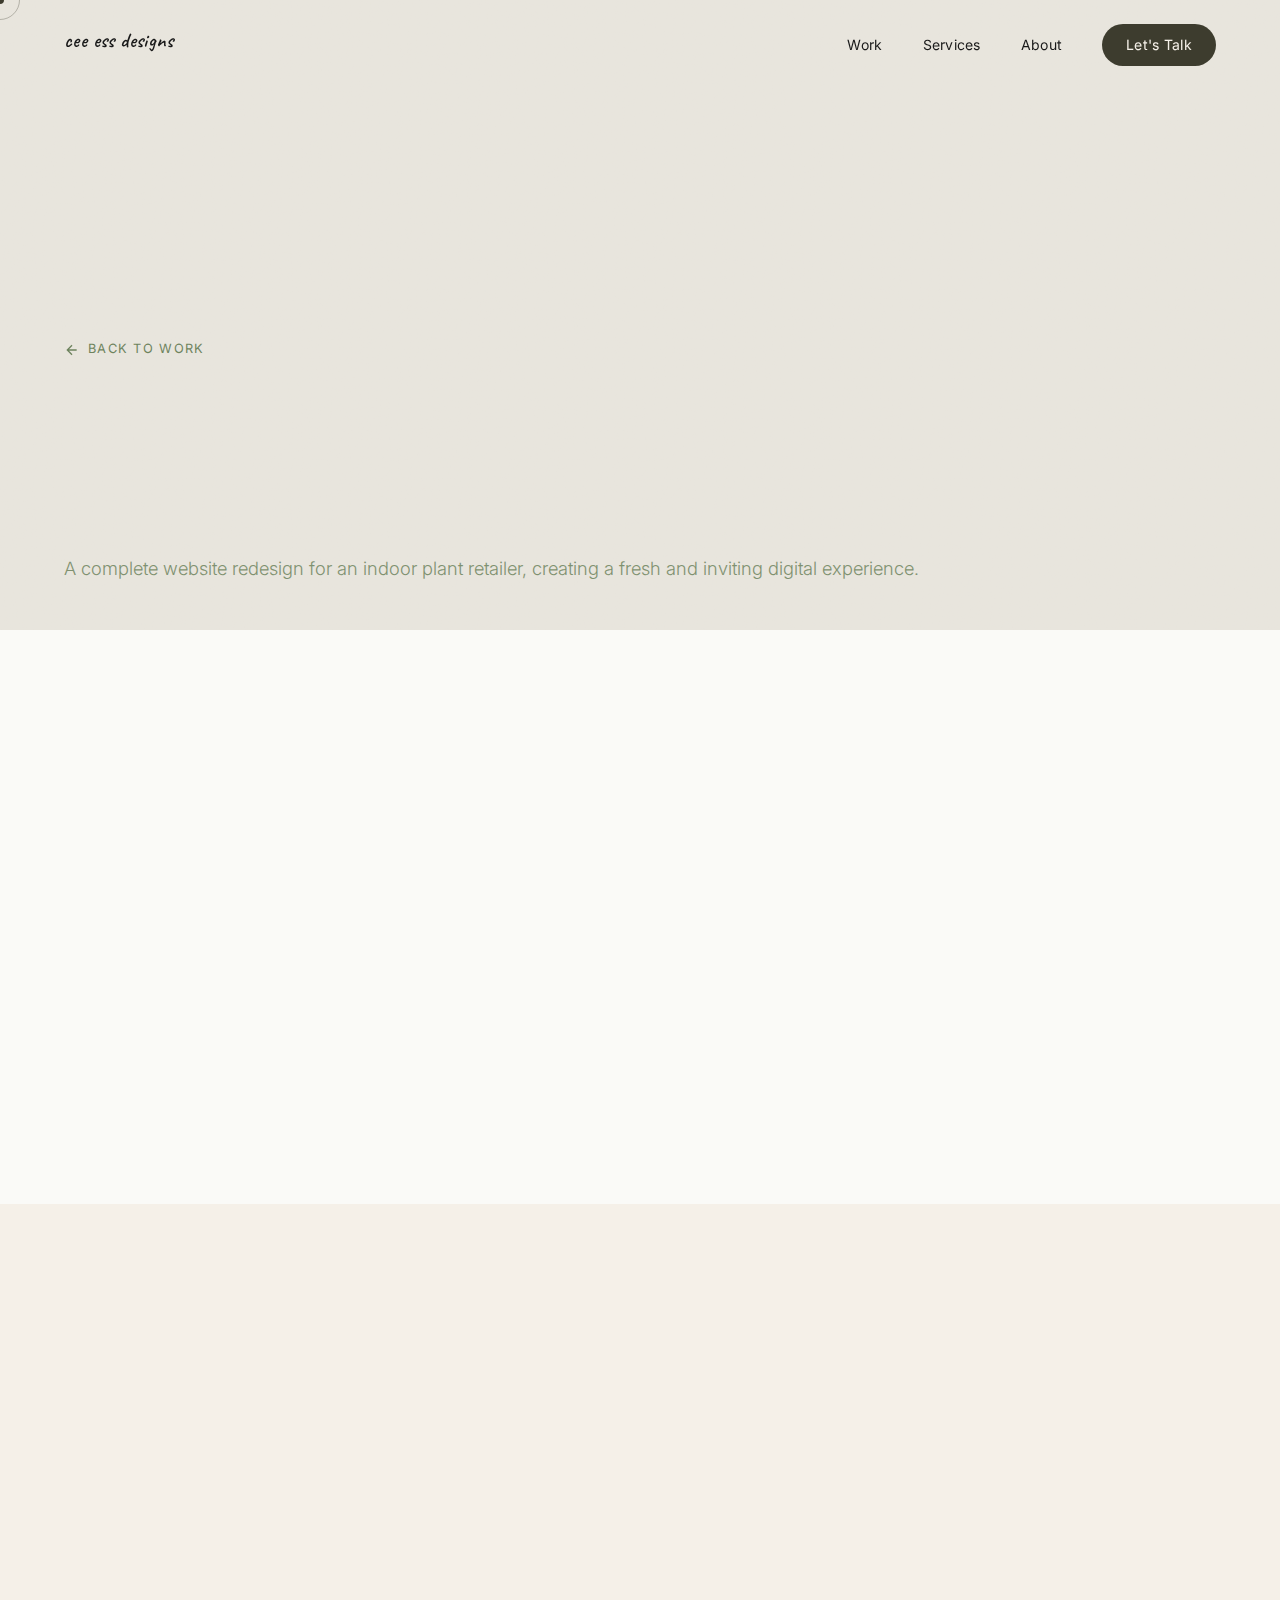
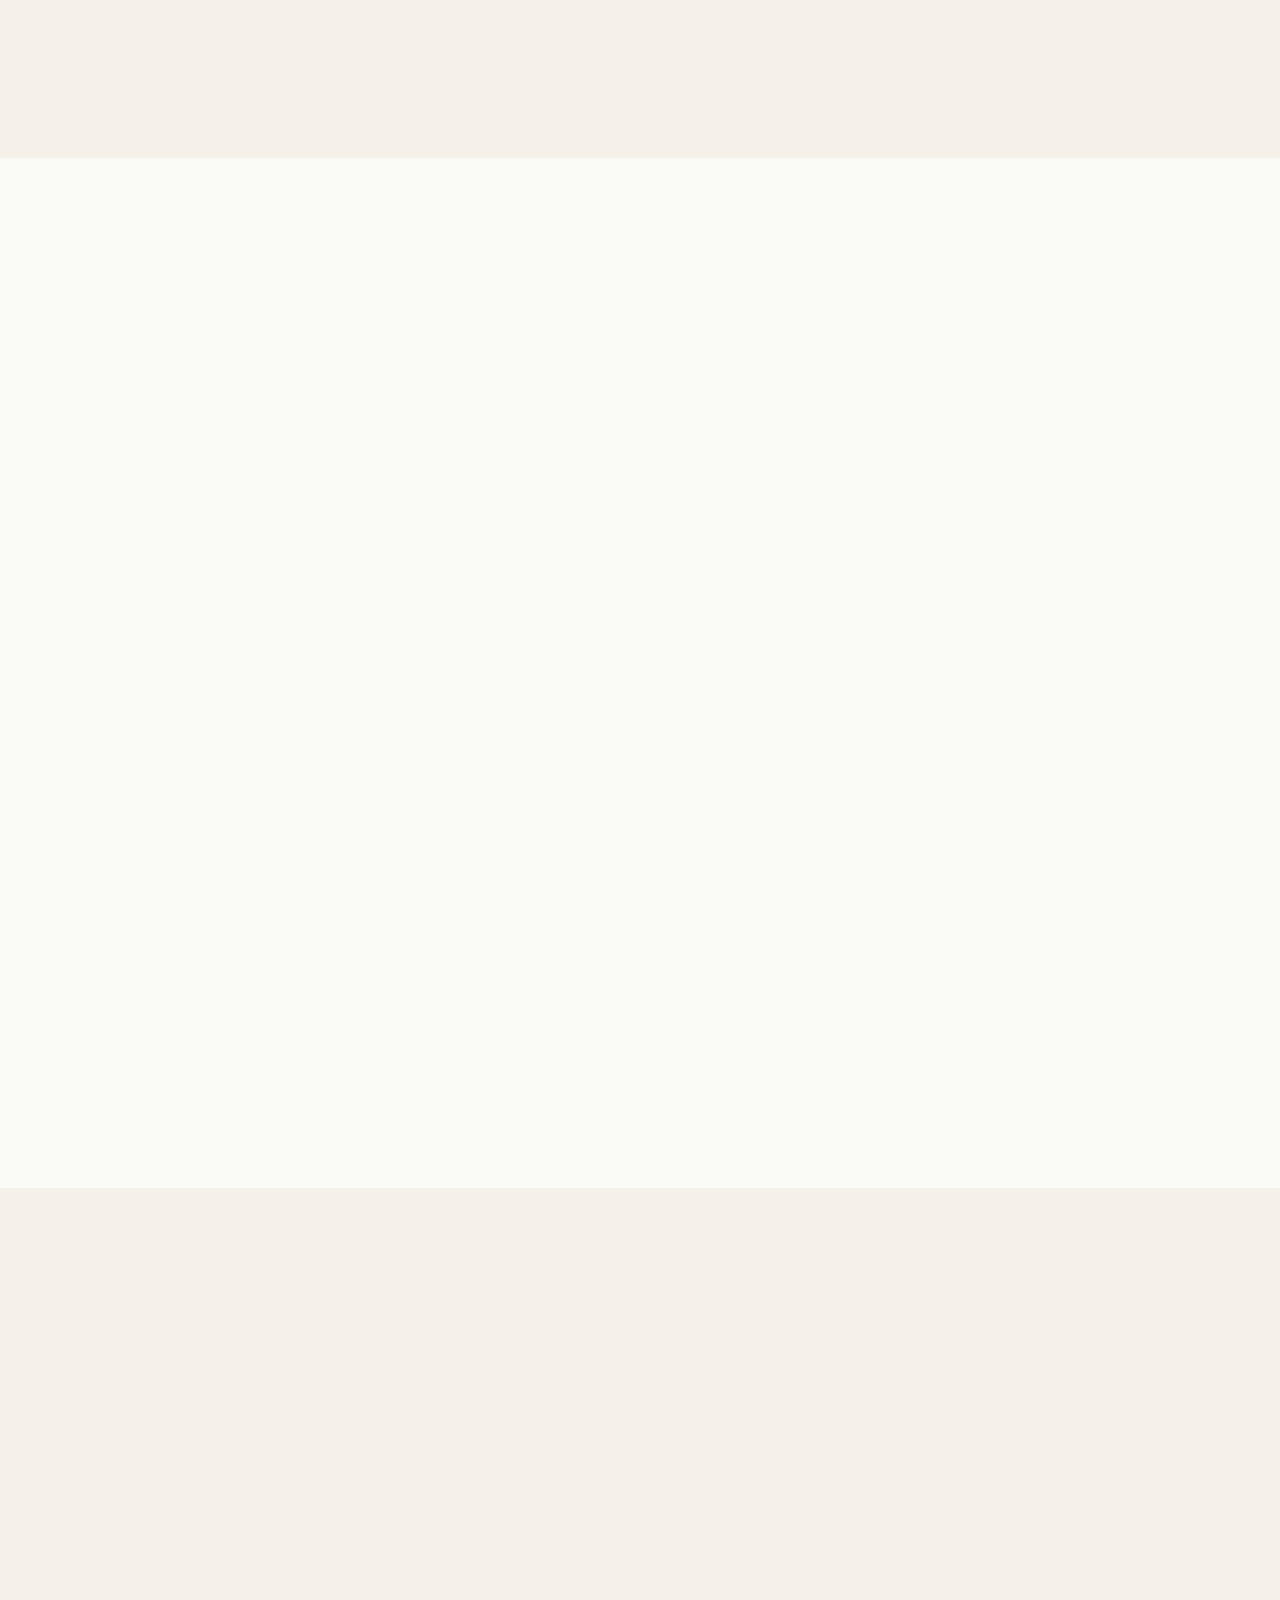
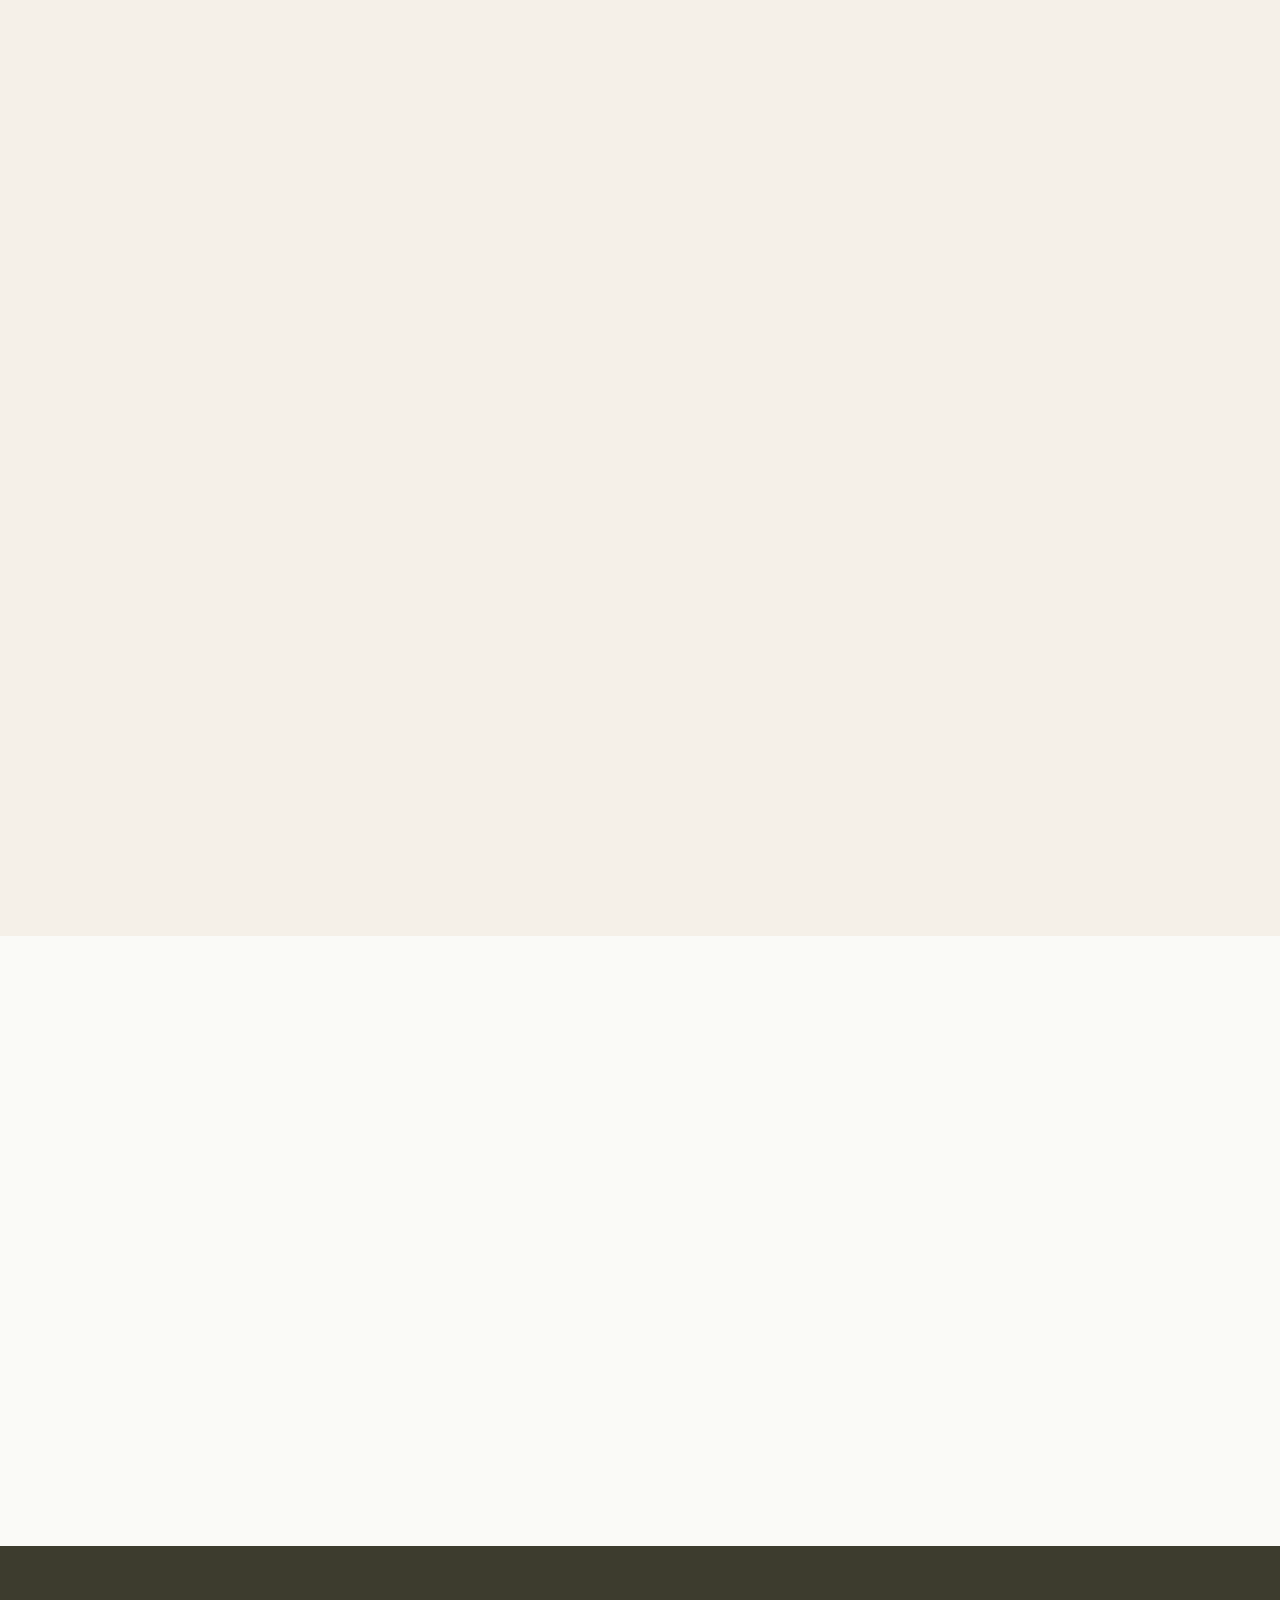
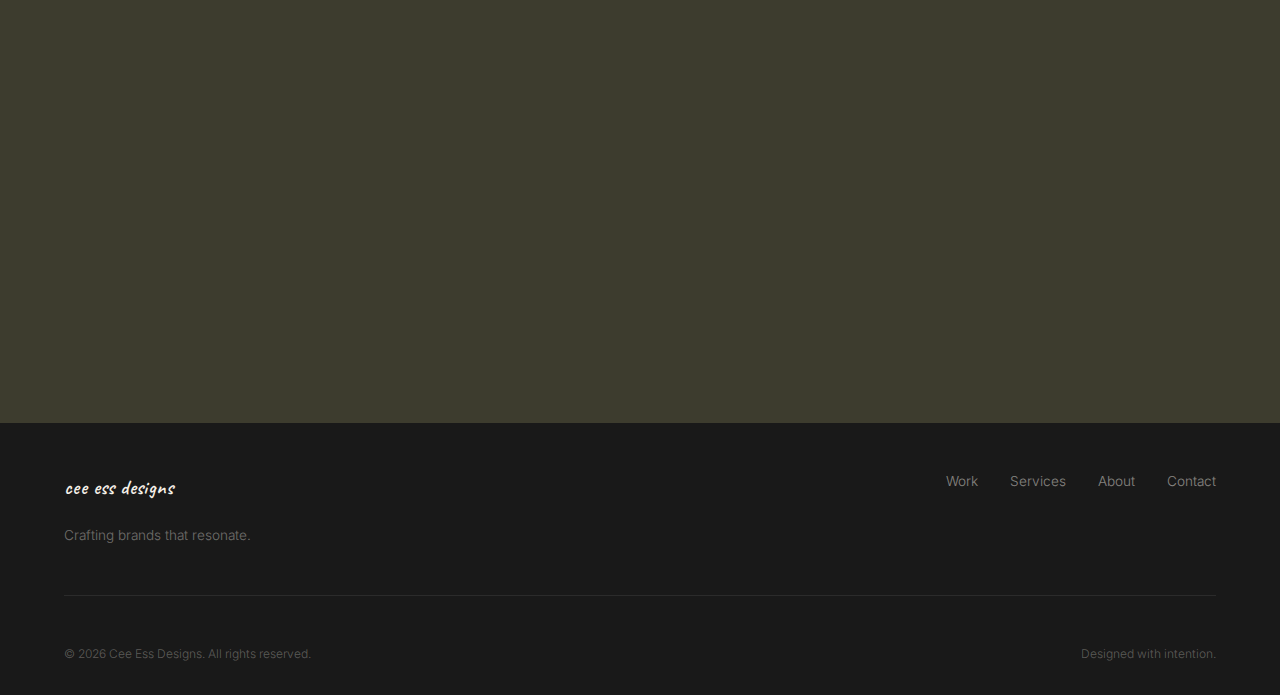
<file: project-plants.html>
<!DOCTYPE html>
<html lang="en">
<head>
  <meta charset="UTF-8">
  <meta name="viewport" content="width=device-width, initial-scale=1.0">
  <meta name="theme-color" content="#2D5A3D">
  <title>The Plants Project Branding & Web | Cee Ess Designs</title>
  <meta name="description" content="Logo, website redesign and custom icon design for The Plants Project by Cee Ess Designs. A complete brand identity and web design project by Melbourne freelance graphic designer Caitlyn Sinclair.">
  <meta name="author" content="Caitlyn Sinclair">
  <meta name="robots" content="index, follow">
  <link rel="canonical" href="https://cee-essdesigns.com.au/project-plants.html">
  <meta property="og:title" content="The Plants Project Branding & Web | Cee Ess Designs">
  <meta property="og:description" content="Logo, website redesign and custom icons for The Plants Project by Melbourne freelance designer Caitlyn Sinclair.">
  <meta property="og:type" content="website">
  <meta property="og:url" content="https://cee-essdesigns.com.au/project-plants.html">
  <meta property="og:site_name" content="Cee Ess Designs">
  <meta name="twitter:card" content="summary">
  <meta name="twitter:title" content="The Plants Project Branding & Web | Cee Ess Designs">
  <meta name="twitter:description" content="Logo, website redesign and custom icons for The Plants Project by Melbourne freelance designer Caitlyn Sinclair.">
  <link rel="stylesheet" href="styles.css">
  <link rel="preconnect" href="https://fonts.googleapis.com">
  <link rel="preconnect" href="https://fonts.gstatic.com" crossorigin>
  <link href="https://fonts.googleapis.com/css2?family=Caveat:wght@400;500;600;700&family=DM+Serif+Display:ital@0;1&family=Inter:wght@300;400;500;600&family=Playfair+Display:ital,wght@0,400;0,700;1,400&display=swap" rel="stylesheet">
</head>
<body class="is-project-page">
  <!-- Custom Cursor -->
  <div class="cursor" id="cursor"></div>
  <div class="cursor-follower" id="cursor-follower"></div>

  <!-- Loader -->
  <div class="loader loader--project" id="loader">
    <div class="loader-inner">
      <div class="loader-bar">
        <div class="loader-bar-fill"></div>
      </div>
    </div>
  </div>

  <!-- Navigation -->
  <nav class="nav" id="nav">
    <a href="index.html" class="nav-logo">
      <svg class="logo-svg" viewBox="0 0 200 40" xmlns="http://www.w3.org/2000/svg">
        <text x="0" y="28" font-family="'Caveat', cursive" font-size="26" fill="currentColor" font-weight="600" letter-spacing="0.5">cee ess designs</text>
      </svg>
    </a>
    <div class="nav-links">
      <a href="index.html#work" class="nav-link" data-text="Work">Work</a>
      <a href="index.html#services" class="nav-link" data-text="Services">Services</a>
      <a href="index.html#about" class="nav-link" data-text="About">About</a>
      <a href="index.html#contact" class="nav-link nav-link--cta" data-text="Let's Talk">Let's Talk</a>
    </div>
    <button class="nav-menu-btn" id="menu-btn" aria-label="Toggle menu">
      <span></span>
      <span></span>
    </button>
  </nav>

  <!-- Mobile Menu -->
  <div class="mobile-menu" id="mobile-menu">
    <div class="mobile-menu-links">
      <a href="index.html#work" class="mobile-menu-link">Work</a>
      <a href="index.html#services" class="mobile-menu-link">Services</a>
      <a href="index.html#about" class="mobile-menu-link">About</a>
      <a href="index.html#contact" class="mobile-menu-link">Let's Talk</a>
    </div>
  </div>

  <!-- Project Hero -->
  <section class="project-hero" style="--project-bg: #E8E5DD; --project-text: #3A5A28;">
    <div class="project-hero-bg"></div>
    <div class="project-hero-content">
      <a href="index.html#work" class="project-back" data-animate="fade-up">
        <svg width="16" height="16" viewBox="0 0 24 24" fill="none" stroke="currentColor" stroke-width="2"><path d="M19 12H5M12 19l-7-7 7-7"/></svg>
        Back to Work
      </a>
      <div class="project-hero-tags" data-animate="fade-up" data-delay="100">
        <span>Website Redesign</span>
        <span>UI Design</span>
      </div>
      <h1 class="project-hero-title" data-animate="fade-up" data-delay="200">The Plants Project</h1>
      <p class="project-hero-subtitle" data-animate="fade-up" data-delay="300">A complete website redesign for an indoor plant retailer, creating a fresh and inviting digital experience.</p>
    </div>
  </section>

  <!-- About the Project -->
  <section class="project-about">
    <div class="project-about-content">
      <div class="project-about-left">
        <h2 class="project-about-title" data-animate="fade-up">A digital home as welcoming as the greenery they sell.</h2>
      </div>
      <div class="project-about-right">
        <p data-animate="fade-up" data-delay="100">The Plants Project is an indoor plant retailer passionate about bringing nature indoors. Their existing website didn't capture the lush, inviting atmosphere of their physical stores, so they needed a complete digital refresh.</p>
        <p data-animate="fade-up" data-delay="200">The redesign focused on creating a calming, nature-inspired user experience with generous whitespace, botanical greens, and elegant serif typography. Every element was designed to feel organic and inviting, from the product grids to the checkout flow.</p>
      </div>
    </div>
  </section>

  <!-- Project Details -->
  <section class="project-details">
    <div class="project-details-content">
      <div class="project-detail-card" data-animate="fade-up">
        <div class="project-detail-label">Deliverables</div>
        <ul class="project-detail-list">
          <li>Website Redesign</li>
          <li>UI Design System</li>
          <li>Product Page Templates</li>
          <li>Mobile Responsive Design</li>
          <li>Checkout Flow</li>
        </ul>
      </div>
      <div class="project-detail-card" data-animate="fade-up" data-delay="100">
        <div class="project-detail-label">Tools Used</div>
        <div class="project-tools">
          <span class="tool-badge tool-badge--light">Figma</span>
          <span class="tool-badge tool-badge--light">Photoshop</span>
        </div>
      </div>
      <div class="project-detail-card" data-animate="fade-up" data-delay="200">
        <div class="project-detail-label">Color Palette</div>
        <div class="project-palette">
          <div class="palette-swatch" style="background: #3A5A28;">
            <span class="palette-name">Forest</span>
            <span class="palette-hex">#3A5A28</span>
          </div>
          <div class="palette-swatch" style="background: #7A8B6F;">
            <span class="palette-name">Sage</span>
            <span class="palette-hex">#7A8B6F</span>
          </div>
          <div class="palette-swatch palette-swatch--dark-text" style="background: #E8E5DD;">
            <span class="palette-name">Linen</span>
            <span class="palette-hex">#E8E5DD</span>
          </div>
          <div class="palette-swatch palette-swatch--dark-text" style="background: #F5F3EE;">
            <span class="palette-name">Cloud</span>
            <span class="palette-hex">#F5F3EE</span>
          </div>
        </div>
      </div>
    </div>
  </section>

  <!-- Showcase: Logo & Wordmark -->
  <section class="project-showcase">
    <div class="project-showcase-content">
      <h2 class="project-showcase-title" data-animate="fade-up">Logo & Wordmark</h2>
      <div class="showcase-full-panel" style="background: #3A5A28; color: #E8E5DD;" data-animate="fade-up" data-delay="100">
        <div class="plants-wordmark" style="transform: scale(1.3);">
          <span class="pw-main">Plants</span>
          <span class="pw-sub">Project</span>
        </div>
      </div>
      <div class="showcase-split-panel" data-animate="fade-up" data-delay="200">
        <div style="background: #E8E5DD; color: #3A5A28;">
          <div class="plants-wordmark">
            <span class="pw-main">Plants</span>
            <span class="pw-sub">Project</span>
          </div>
        </div>
        <div style="background: #7A8B6F; color: #E8E5DD;">
          <div class="plants-wordmark">
            <span class="pw-main">Plants</span>
            <span class="pw-sub">Project</span>
          </div>
        </div>
      </div>
    </div>
  </section>

  <!-- Showcase: Website Pages -->
  <section class="project-showcase project-showcase--alt">
    <div class="project-showcase-content">
      <h2 class="project-showcase-title" data-animate="fade-up">Website Redesign</h2>
      <div class="showcase-pages-grid" data-animate="fade-up" data-delay="100">
        <!-- Homepage -->
        <div class="page-mockup-card">
          <div class="page-mockup-bar">
            <div class="dot"></div><div class="dot"></div><div class="dot"></div>
          </div>
          <div class="page-mockup-body" style="background: #F5F3EE;">
            <div class="pmb-nav">
              <span style="font-weight: 600; font-family: 'Caveat', cursive; font-size: 0.6rem;">Plants Project</span>
              <div style="display: flex; gap: 0.4rem;"><span>Shop</span><span>Collections</span><span>About</span></div>
            </div>
            <div class="pmb-hero">
              <h4 style="color: #3A5A28;">Plants & Foliage</h4>
              <p>Bring nature indoors</p>
            </div>
            <div class="pmb-grid">
              <div class="pmb-grid-item" style="background: #A3B295;"></div>
              <div class="pmb-grid-item" style="background: #7A8B6F;"></div>
              <div class="pmb-grid-item" style="background: #C5CDB8;"></div>
              <div class="pmb-grid-item" style="background: #3A5A28;"></div>
            </div>
          </div>
          <span class="page-mockup-name">Homepage</span>
        </div>
        <!-- Collections -->
        <div class="page-mockup-card">
          <div class="page-mockup-bar">
            <div class="dot"></div><div class="dot"></div><div class="dot"></div>
          </div>
          <div class="page-mockup-body" style="background: #F5F3EE;">
            <div class="pmb-nav">
              <span style="font-weight: 600; font-family: 'Caveat', cursive; font-size: 0.6rem;">Plants Project</span>
              <div style="display: flex; gap: 0.4rem;"><span>Shop</span><span>Collections</span><span>About</span></div>
            </div>
            <div class="pmb-sidebar-layout">
              <div class="pmb-sidebar">
                <div class="pmb-sidebar-item" style="background: #3A5A28; width: 80%;"></div>
                <div class="pmb-sidebar-item" style="background: #3A5A28; width: 60%;"></div>
                <div class="pmb-sidebar-item" style="background: #3A5A28; width: 70%;"></div>
                <div class="pmb-sidebar-item" style="background: #3A5A28; width: 50%;"></div>
                <div class="pmb-sidebar-item" style="background: #3A5A28; width: 65%;"></div>
              </div>
              <div class="pmb-grid" style="grid-template-columns: repeat(2, 1fr);">
                <div class="pmb-grid-item" style="background: #A3B295;"></div>
                <div class="pmb-grid-item" style="background: #7A8B6F;"></div>
                <div class="pmb-grid-item" style="background: #C5CDB8;"></div>
                <div class="pmb-grid-item" style="background: #5A7A4A;"></div>
              </div>
            </div>
          </div>
          <span class="page-mockup-name">Collections</span>
        </div>
        <!-- Product Page -->
        <div class="page-mockup-card">
          <div class="page-mockup-bar">
            <div class="dot"></div><div class="dot"></div><div class="dot"></div>
          </div>
          <div class="page-mockup-body" style="background: #F5F3EE;">
            <div class="pmb-nav">
              <span style="font-weight: 600; font-family: 'Caveat', cursive; font-size: 0.6rem;">Plants Project</span>
              <div style="display: flex; gap: 0.4rem;"><span>Shop</span><span>Collections</span><span>About</span></div>
            </div>
            <div style="display: grid; grid-template-columns: 1fr 1fr; gap: 0.5rem;">
              <div style="aspect-ratio: 1; background: #A3B295; border-radius: 3px;"></div>
              <div style="padding: 0.3rem;">
                <div style="font-family: var(--font-display); font-size: 0.6rem; margin-bottom: 0.2rem; color: #3A5A28;">Monstera Deliciosa</div>
                <div style="font-size: 0.4rem; opacity: 0.4; margin-bottom: 0.3rem;">$45.00</div>
                <div class="pmb-text-block">
                  <div class="pmb-text-line" style="background: #3A5A28;"></div>
                  <div class="pmb-text-line pmb-text-line--medium" style="background: #3A5A28;"></div>
                  <div class="pmb-text-line pmb-text-line--short" style="background: #3A5A28;"></div>
                </div>
              </div>
            </div>
          </div>
          <span class="page-mockup-name">Product Page</span>
        </div>
        <!-- About -->
        <div class="page-mockup-card">
          <div class="page-mockup-bar">
            <div class="dot"></div><div class="dot"></div><div class="dot"></div>
          </div>
          <div class="page-mockup-body" style="background: #F5F3EE;">
            <div class="pmb-nav">
              <span style="font-weight: 600; font-family: 'Caveat', cursive; font-size: 0.6rem;">Plants Project</span>
              <div style="display: flex; gap: 0.4rem;"><span>Shop</span><span>Collections</span><span>About</span></div>
            </div>
            <div style="display: grid; grid-template-columns: 1fr 1fr; gap: 0.5rem; padding: 0.5rem 0;">
              <div style="aspect-ratio: 3/4; background: #7A8B6F; border-radius: 3px;"></div>
              <div style="padding: 0.25rem;">
                <div style="font-family: var(--font-display); font-size: 0.65rem; color: #3A5A28; margin-bottom: 0.3rem;">Our Story</div>
                <div class="pmb-text-block">
                  <div class="pmb-text-line" style="background: #3A5A28;"></div>
                  <div class="pmb-text-line pmb-text-line--medium" style="background: #3A5A28;"></div>
                  <div class="pmb-text-line" style="background: #3A5A28;"></div>
                  <div class="pmb-text-line pmb-text-line--short" style="background: #3A5A28;"></div>
                </div>
              </div>
            </div>
          </div>
          <span class="page-mockup-name">About</span>
        </div>
        <!-- Services -->
        <div class="page-mockup-card">
          <div class="page-mockup-bar">
            <div class="dot"></div><div class="dot"></div><div class="dot"></div>
          </div>
          <div class="page-mockup-body" style="background: #F5F3EE;">
            <div class="pmb-nav">
              <span style="font-weight: 600; font-family: 'Caveat', cursive; font-size: 0.6rem;">Plants Project</span>
              <div style="display: flex; gap: 0.4rem;"><span>Shop</span><span>Collections</span><span>About</span></div>
            </div>
            <div class="pmb-hero" style="padding: 0.5rem 0;">
              <h4 style="color: #3A5A28; font-size: 0.7rem;">Commercial Design & Install</h4>
              <p style="font-size: 0.35rem;">Australia Wide</p>
            </div>
            <div class="pmb-grid" style="grid-template-columns: repeat(3, 1fr);">
              <div class="pmb-grid-item" style="background: #5A7A4A;"></div>
              <div class="pmb-grid-item" style="background: #A3B295;"></div>
              <div class="pmb-grid-item" style="background: #3A5A28;"></div>
            </div>
          </div>
          <span class="page-mockup-name">Services</span>
        </div>
        <!-- Navigation -->
        <div class="page-mockup-card">
          <div class="page-mockup-bar">
            <div class="dot"></div><div class="dot"></div><div class="dot"></div>
          </div>
          <div class="page-mockup-body" style="background: #3A5A28; color: #E8E5DD;">
            <div style="padding: 1.5rem 0.5rem; display: flex; flex-direction: column; gap: 0.75rem; align-items: flex-start;">
              <span style="font-family: 'Caveat', cursive; font-size: 0.8rem;">Plants Project</span>
              <div style="display: flex; flex-direction: column; gap: 0.4rem;">
                <span style="font-family: var(--font-display); font-size: 0.9rem; opacity: 0.8;">Shop</span>
                <span style="font-family: var(--font-display); font-size: 0.9rem; opacity: 0.8;">Collections</span>
                <span style="font-family: var(--font-display); font-size: 0.9rem; opacity: 0.8;">Get Our Help</span>
                <span style="font-family: var(--font-display); font-size: 0.9rem; opacity: 0.8;">Contact Us</span>
              </div>
            </div>
          </div>
          <span class="page-mockup-name">Navigation</span>
        </div>
      </div>
    </div>
  </section>

  <!-- Showcase: Icon Creations -->
  <section class="project-showcase">
    <div class="project-showcase-content">
      <h2 class="project-showcase-title" data-animate="fade-up">Icon Creations</h2>
      <div class="icon-grid" data-animate="fade-up" data-delay="100">
        <div class="icon-item" style="background: #E8E5DD; color: #3A5A28;">
          <svg class="icon-item-symbol" width="32" height="32" viewBox="0 0 24 24" fill="none" stroke="currentColor" stroke-width="1.5"><path d="M12 22c-4-4-8-7.5-8-12a8 8 0 1116 0c0 4.5-4 8-8 12z"/><circle cx="12" cy="10" r="3"/></svg>
          <span class="icon-item-name">Location</span>
        </div>
        <div class="icon-item" style="background: #E8E5DD; color: #3A5A28;">
          <svg class="icon-item-symbol" width="32" height="32" viewBox="0 0 24 24" fill="none" stroke="currentColor" stroke-width="1.5"><path d="M17 21v-2a4 4 0 00-4-4H5a4 4 0 00-4 4v2"/><circle cx="9" cy="7" r="4"/><path d="M23 21v-2a4 4 0 00-3-3.87M16 3.13a4 4 0 010 7.75"/></svg>
          <span class="icon-item-name">Team</span>
        </div>
        <div class="icon-item" style="background: #E8E5DD; color: #3A5A28;">
          <svg class="icon-item-symbol" width="32" height="32" viewBox="0 0 24 24" fill="none" stroke="currentColor" stroke-width="1.5"><path d="M20.84 4.61a5.5 5.5 0 00-7.78 0L12 5.67l-1.06-1.06a5.5 5.5 0 00-7.78 7.78l1.06 1.06L12 21.23l7.78-7.78 1.06-1.06a5.5 5.5 0 000-7.78z"/></svg>
          <span class="icon-item-name">Care</span>
        </div>
        <div class="icon-item" style="background: #E8E5DD; color: #3A5A28;">
          <svg class="icon-item-symbol" width="32" height="32" viewBox="0 0 24 24" fill="none" stroke="currentColor" stroke-width="1.5"><rect x="1" y="3" width="22" height="18" rx="2" ry="2"/><line x1="1" y1="9" x2="23" y2="9"/></svg>
          <span class="icon-item-name">Delivery</span>
        </div>
        <div class="icon-item" style="background: #E8E5DD; color: #3A5A28;">
          <svg class="icon-item-symbol" width="32" height="32" viewBox="0 0 24 24" fill="none" stroke="currentColor" stroke-width="1.5"><circle cx="12" cy="12" r="10"/><polyline points="12 6 12 12 16 14"/></svg>
          <span class="icon-item-name">Hours</span>
        </div>
        <div class="icon-item" style="background: #E8E5DD; color: #3A5A28;">
          <svg class="icon-item-symbol" width="32" height="32" viewBox="0 0 24 24" fill="none" stroke="currentColor" stroke-width="1.5"><path d="M4 15s1-1 4-1 5 2 8 2 4-1 4-1V3s-1 1-4 1-5-2-8-2-4 1-4 1z"/><line x1="4" y1="22" x2="4" y2="15"/></svg>
          <span class="icon-item-name">Install</span>
        </div>
      </div>
    </div>
  </section>

  <!-- Next Project -->
  <section class="project-next">
    <div class="project-next-content" data-animate="fade-up">
      <span class="project-next-label">Next Project</span>
      <a href="project-lounge.html" class="project-next-link">
        <span class="project-next-title">Lounge Lovers</span>
        <svg class="project-next-arrow" width="32" height="32" viewBox="0 0 24 24" fill="none" stroke="currentColor" stroke-width="2"><path d="M5 12h14M12 5l7 7-7 7"/></svg>
      </a>
    </div>
  </section>

  <!-- Footer -->
  <footer class="footer">
    <div class="footer-content">
      <div class="footer-top">
        <div class="footer-brand">
          <svg class="logo-svg footer-logo" viewBox="0 0 200 40" xmlns="http://www.w3.org/2000/svg">
            <text x="0" y="28" font-family="'Caveat', cursive" font-size="26" fill="currentColor" font-weight="600" letter-spacing="0.5">cee ess designs</text>
          </svg>
          <p class="footer-tagline">Crafting brands that resonate.</p>
        </div>
        <div class="footer-links">
          <a href="index.html#work">Work</a>
          <a href="index.html#services">Services</a>
          <a href="index.html#about">About</a>
          <a href="index.html#contact">Contact</a>
        </div>
      </div>
      <div class="footer-bottom">
        <span>&copy; 2026 Cee Ess Designs. All rights reserved.</span>
        <span>Designed with intention.</span>
      </div>
    </div>
  </footer>

  <script src="script.js"></script>
</body>
</html>
</file>
<file: styles.css>
/* ========================================
   CSS Variables & Reset
   ======================================== */
:root {
  /* Colors from portfolio */
  --olive: #3D3C2E;
  --olive-light: #4A4A3A;
  --cream: #F5F0E8;
  --cream-dark: #E9E5DC;
  --charcoal: #191919;
  --brown: #9E9587;
  --pink-light: #FCF0FB;
  --grey: #E9E8E8;
  --sage: #7A8B6F;
  --sage-light: #A3B295;

  /* Functional colors */
  --bg: #FAFAF7;
  --text: #191919;
  --text-light: #6B6B6B;
  --text-muted: #9E9587;
  --accent: #3D3C2E;
  --accent-light: rgba(61, 60, 46, 0.08);

  /* Typography */
  --font-display: 'DM Serif Display', Georgia, serif;
  --font-body: 'Inter', -apple-system, sans-serif;
  --font-accent: 'Playfair Display', Georgia, serif;

  /* Spacing */
  --section-padding: clamp(80px, 12vw, 160px);
  --container-padding: clamp(20px, 5vw, 80px);

  /* Transitions */
  --ease-out: cubic-bezier(0.16, 1, 0.3, 1);
  --ease-in-out: cubic-bezier(0.65, 0, 0.35, 1);
  --duration: 0.6s;
}

*, *::before, *::after {
  margin: 0;
  padding: 0;
  box-sizing: border-box;
}

html {
  scroll-behavior: smooth;
  font-size: 16px;
  -webkit-font-smoothing: antialiased;
  -moz-osx-font-smoothing: grayscale;
}

body {
  font-family: var(--font-body);
  color: var(--text);
  background-color: var(--bg);
  overflow-x: hidden;
  line-height: 1.6;
  cursor: none;
}

a {
  text-decoration: none;
  color: inherit;
}

img {
  max-width: 100%;
  display: block;
}

button {
  border: none;
  background: none;
  cursor: none;
  font-family: inherit;
}

input, textarea, select {
  cursor: none;
}

::selection {
  background: var(--olive);
  color: var(--cream);
}

/* ========================================
   Skip Navigation
   ======================================== */
.skip-nav {
  position: absolute;
  top: -100%;
  left: 1rem;
  z-index: 10001;
  padding: 0.75rem 1.5rem;
  background: var(--olive);
  color: var(--cream);
  border-radius: 0 0 8px 8px;
  font-size: 0.875rem;
  font-weight: 500;
  transition: top 0.3s var(--ease-out);
}

.skip-nav:focus {
  top: 0;
}

/* ========================================
   Custom Cursor
   ======================================== */
.cursor {
  width: 8px;
  height: 8px;
  background: var(--olive);
  border-radius: 50%;
  position: fixed;
  top: 0;
  left: 0;
  pointer-events: none;
  z-index: 10000;
  transform: translate(-50%, -50%);
  transition: width 0.3s var(--ease-out), height 0.3s var(--ease-out), background 0.3s;
}

.cursor-follower {
  width: 40px;
  height: 40px;
  border: 1px solid rgba(61, 60, 46, 0.3);
  border-radius: 50%;
  position: fixed;
  top: 0;
  left: 0;
  pointer-events: none;
  z-index: 9999;
  transform: translate(-50%, -50%);
  transition: width 0.4s var(--ease-out), height 0.4s var(--ease-out), border-color 0.3s, transform 0.15s var(--ease-out);
}

body.cursor-hover .cursor {
  width: 16px;
  height: 16px;
  background: var(--sage);
  mix-blend-mode: difference;
}

body.cursor-hover .cursor-follower {
  width: 60px;
  height: 60px;
  border-color: rgba(61, 60, 46, 0.15);
}

@media (max-width: 768px) {
  .cursor, .cursor-follower { display: none; }
  body { cursor: auto; }
  button, a, input, textarea, select { cursor: auto; }
}

/* ========================================
   Loader
   ======================================== */
.loader {
  position: fixed;
  inset: 0;
  background: var(--olive);
  z-index: 9998;
  display: flex;
  align-items: center;
  justify-content: center;
  transition: transform 1s var(--ease-in-out);
}

.loader.done {
  transform: translateY(-100%);
}

.loader-inner {
  text-align: center;
}

.loader-text {
  font-family: 'Caveat', cursive;
  font-size: clamp(2rem, 5vw, 3.5rem);
  font-weight: 600;
  color: var(--cream);
  letter-spacing: 0.05em;
  margin-bottom: 2rem;
}

.loader-letter {
  display: inline-block;
  opacity: 0;
  transform: translateY(20px);
  animation: loaderLetter 0.5s var(--ease-out) forwards;
}

.loader-letter:nth-child(1) { animation-delay: 0.1s; }
.loader-letter:nth-child(2) { animation-delay: 0.14s; }
.loader-letter:nth-child(3) { animation-delay: 0.18s; }
.loader-letter:nth-child(4) { animation-delay: 0.22s; }
.loader-letter:nth-child(5) { animation-delay: 0.26s; }
.loader-letter:nth-child(6) { animation-delay: 0.3s; }
.loader-letter:nth-child(7) { animation-delay: 0.34s; }
.loader-letter:nth-child(8) { animation-delay: 0.38s; }
.loader-letter:nth-child(9) { animation-delay: 0.42s; }
.loader-letter:nth-child(10) { animation-delay: 0.46s; }
.loader-letter:nth-child(11) { animation-delay: 0.5s; }
.loader-letter:nth-child(12) { animation-delay: 0.54s; }
.loader-letter:nth-child(13) { animation-delay: 0.58s; }
.loader-letter:nth-child(14) { animation-delay: 0.62s; }
.loader-letter:nth-child(15) { animation-delay: 0.66s; }

@keyframes loaderLetter {
  to {
    opacity: 1;
    transform: translateY(0);
  }
}

.loader-bar {
  width: 120px;
  height: 2px;
  background: rgba(245, 240, 232, 0.2);
  margin: 0 auto;
  border-radius: 2px;
  overflow: hidden;
}

.loader-bar-fill {
  height: 100%;
  background: var(--cream);
  border-radius: 2px;
  animation: loaderBar 1.8s var(--ease-in-out) 0.5s forwards;
  width: 0;
}

@keyframes loaderBar {
  to { width: 100%; }
}

/* ========================================
   Navigation
   ======================================== */
.nav {
  position: fixed;
  top: 0;
  left: 0;
  right: 0;
  z-index: 100;
  padding: 1.5rem var(--container-padding);
  display: flex;
  align-items: center;
  justify-content: space-between;
  transition: background 0.4s, padding 0.4s, backdrop-filter 0.4s;
}

.nav.scrolled {
  background: rgba(250, 250, 247, 0.85);
  backdrop-filter: blur(20px);
  -webkit-backdrop-filter: blur(20px);
  padding-top: 1rem;
  padding-bottom: 1rem;
  border-bottom: 1px solid rgba(0, 0, 0, 0.05);
}

.logo-svg {
  width: 160px;
  height: 34px;
  transition: opacity 0.3s;
}

.nav-logo:hover .logo-svg {
  opacity: 0.7;
}

.nav-links {
  display: flex;
  align-items: center;
  gap: 2.5rem;
}

.nav-link {
  font-size: 0.875rem;
  font-weight: 400;
  letter-spacing: 0.02em;
  position: relative;
  padding: 0.25rem 0;
  transition: color 0.3s;
}

.nav-link::after {
  content: '';
  position: absolute;
  bottom: 0;
  left: 0;
  width: 0;
  height: 1px;
  background: var(--olive);
  transition: width 0.4s var(--ease-out);
}

.nav-link:hover::after {
  width: 100%;
}

.nav-link--cta {
  background: var(--olive);
  color: var(--cream);
  padding: 0.6rem 1.5rem;
  border-radius: 100px;
  transition: background 0.3s, transform 0.3s;
}

.nav-link--cta::after {
  display: none;
}

.nav-link--cta:hover {
  background: var(--olive-light);
  transform: translateY(-1px);
}

.nav-menu-btn {
  display: none;
  flex-direction: column;
  gap: 6px;
  padding: 8px;
  z-index: 110;
}

.nav-menu-btn span {
  display: block;
  width: 24px;
  height: 1.5px;
  background: var(--text);
  transition: transform 0.4s var(--ease-out), opacity 0.3s;
}

.nav-menu-btn.active span:first-child {
  transform: rotate(45deg) translate(3px, 3px);
}

.nav-menu-btn.active span:last-child {
  transform: rotate(-45deg) translate(3px, -3px);
}

@media (max-width: 768px) {
  .nav-links { display: none; }
  .nav-menu-btn { display: flex; }
}

/* ========================================
   Mobile Menu
   ======================================== */
.mobile-menu {
  position: fixed;
  inset: 0;
  background: var(--cream);
  z-index: 99;
  display: flex;
  align-items: center;
  justify-content: center;
  opacity: 0;
  pointer-events: none;
  transition: opacity 0.5s var(--ease-out);
}

.mobile-menu.active {
  opacity: 1;
  pointer-events: all;
}

.mobile-menu-links {
  display: flex;
  flex-direction: column;
  gap: 1.5rem;
  text-align: center;
}

.mobile-menu-link {
  font-family: var(--font-display);
  font-size: clamp(2rem, 8vw, 3.5rem);
  color: var(--olive);
  opacity: 0;
  transform: translateY(30px);
  transition: opacity 0.5s var(--ease-out), transform 0.5s var(--ease-out), color 0.3s;
}

.mobile-menu.active .mobile-menu-link {
  opacity: 1;
  transform: translateY(0);
}

.mobile-menu.active .mobile-menu-link:nth-child(1) { transition-delay: 0.1s; }
.mobile-menu.active .mobile-menu-link:nth-child(2) { transition-delay: 0.15s; }
.mobile-menu.active .mobile-menu-link:nth-child(3) { transition-delay: 0.2s; }
.mobile-menu.active .mobile-menu-link:nth-child(4) { transition-delay: 0.25s; }

.mobile-menu-link:hover {
  color: var(--sage);
}

/* ========================================
   Hero Section
   ======================================== */
.hero {
  min-height: 100vh;
  display: flex;
  align-items: center;
  position: relative;
  padding: 0 var(--container-padding);
  overflow: hidden;
}

.hero-bg {
  position: absolute;
  inset: 0;
  background: radial-gradient(ellipse at 70% 20%, rgba(163, 178, 149, 0.12) 0%, transparent 60%),
              radial-gradient(ellipse at 20% 80%, rgba(158, 149, 135, 0.08) 0%, transparent 50%);
}

.hero-grain {
  position: absolute;
  inset: 0;
  opacity: 0.3;
  background-image: url("data:image/svg+xml,%3Csvg viewBox='0 0 256 256' xmlns='http://www.w3.org/2000/svg'%3E%3Cfilter id='noise'%3E%3CfeTurbulence type='fractalNoise' baseFrequency='0.9' numOctaves='4' stitchTiles='stitch'/%3E%3C/filter%3E%3Crect width='100%25' height='100%25' filter='url(%23noise)' opacity='0.04'/%3E%3C/svg%3E");
  background-repeat: repeat;
  background-size: 256px;
}

.hero-content {
  position: relative;
  max-width: 900px;
  padding-top: 80px;
}

.hero-eyebrow {
  font-size: 0.8rem;
  letter-spacing: 0.15em;
  text-transform: uppercase;
  color: var(--text-muted);
  margin-bottom: 2rem;
  font-weight: 500;
}

.hero-title {
  font-family: var(--font-display);
  font-size: clamp(3rem, 9vw, 7rem);
  font-weight: 400;
  line-height: 1.05;
  margin-bottom: 2rem;
  letter-spacing: -0.02em;
}

.hero-title-line {
  display: block;
  overflow: hidden;
}

.hero-title-word {
  display: inline-block;
}

.hero-title-word.italic {
  font-family: var(--font-accent);
  font-style: italic;
  color: var(--sage);
}

.hero-description {
  font-size: clamp(1rem, 1.5vw, 1.15rem);
  color: var(--text-light);
  max-width: 520px;
  line-height: 1.7;
  margin-bottom: 2.5rem;
  font-weight: 300;
}

.hero-cta {
  display: flex;
  gap: 1rem;
  flex-wrap: wrap;
}

.hero-scroll-indicator {
  position: absolute;
  bottom: 3rem;
  right: var(--container-padding);
  display: flex;
  flex-direction: column;
  align-items: center;
  gap: 0.75rem;
}

.hero-scroll-indicator span {
  font-size: 0.7rem;
  letter-spacing: 0.15em;
  text-transform: uppercase;
  color: var(--text-muted);
  writing-mode: vertical-lr;
}

.scroll-line {
  width: 1px;
  height: 60px;
  background: linear-gradient(to bottom, var(--text-muted), transparent);
  animation: scrollLine 2s var(--ease-in-out) infinite;
}

@keyframes scrollLine {
  0%, 100% { opacity: 0; transform: scaleY(0); transform-origin: top; }
  30% { opacity: 1; transform: scaleY(1); transform-origin: top; }
  60% { opacity: 1; transform: scaleY(1); transform-origin: bottom; }
  90% { opacity: 0; transform: scaleY(0); transform-origin: bottom; }
}

/* ========================================
   Buttons
   ======================================== */
.btn {
  display: inline-flex;
  align-items: center;
  gap: 0.5rem;
  padding: 0.9rem 2rem;
  font-size: 0.875rem;
  font-weight: 500;
  letter-spacing: 0.02em;
  border-radius: 100px;
  transition: all 0.4s var(--ease-out);
  position: relative;
  overflow: hidden;
}

.btn-primary {
  background: var(--olive);
  color: var(--cream);
}

.btn-primary:hover {
  background: var(--charcoal);
  transform: translateY(-2px);
  box-shadow: 0 8px 30px rgba(25, 25, 25, 0.15);
}

.btn-ghost {
  border: 1px solid rgba(25, 25, 25, 0.2);
  color: var(--text);
}

.btn-ghost:hover {
  border-color: var(--olive);
  background: var(--accent-light);
  transform: translateY(-2px);
}

/* ========================================
   Marquee
   ======================================== */
.marquee {
  padding: 1.5rem 0;
  overflow: hidden;
  border-top: 1px solid rgba(0, 0, 0, 0.06);
  border-bottom: 1px solid rgba(0, 0, 0, 0.06);
  background: var(--bg);
}

.marquee-track {
  display: flex;
  gap: 2rem;
  animation: marquee 30s linear infinite;
  white-space: nowrap;
  width: max-content;
}

.marquee-item {
  font-family: var(--font-display);
  font-size: clamp(1rem, 2vw, 1.25rem);
  color: var(--text);
  letter-spacing: 0.02em;
}

.marquee-separator {
  color: var(--sage);
  font-size: 0.8rem;
  opacity: 0.5;
}

@keyframes marquee {
  0% { transform: translateX(0); }
  100% { transform: translateX(-50%); }
}

/* ========================================
   Section Headers
   ======================================== */
.section-header {
  margin-bottom: clamp(3rem, 6vw, 5rem);
  padding: 0 var(--container-padding);
}

.section-label {
  display: inline-block;
  font-size: 0.75rem;
  letter-spacing: 0.2em;
  text-transform: uppercase;
  color: var(--sage);
  font-weight: 500;
  margin-bottom: 1rem;
  position: relative;
  padding-left: 2rem;
}

.section-label::before {
  content: '';
  position: absolute;
  left: 0;
  top: 50%;
  width: 1.2rem;
  height: 1px;
  background: var(--sage);
}

.section-title {
  font-family: var(--font-display);
  font-size: clamp(2.5rem, 5vw, 4rem);
  font-weight: 400;
  letter-spacing: -0.02em;
  line-height: 1.1;
}

.section-header--light .section-label {
  color: var(--sage-light);
}

.section-header--light .section-label::before {
  background: var(--sage-light);
}

.section-header--light .section-title {
  color: var(--cream);
}

/* ========================================
   Selected Work
   ======================================== */
.work {
  padding: var(--section-padding) 0;
}

.work-grid {
  display: grid;
  grid-template-columns: repeat(2, 1fr);
  gap: clamp(1.5rem, 3vw, 2.5rem);
  padding: 0 var(--container-padding);
}

.project {
  position: relative;
  border-radius: 12px;
  overflow: hidden;
  transition: transform 0.5s var(--ease-out);
}

.project:hover {
  transform: translateY(-4px);
}

.project-wide {
  grid-column: 1 / -1;
}

.project-image {
  aspect-ratio: 4 / 3;
  position: relative;
  overflow: hidden;
  border-radius: 12px;
  display: flex;
  align-items: center;
  justify-content: center;
}

.project-wide .project-image {
  aspect-ratio: 21 / 9;
}

.project-image-inner {
  position: relative;
  z-index: 1;
  transition: transform 0.6s var(--ease-out);
}

.project:hover .project-image-inner {
  transform: scale(1.02);
}

.project-overlay {
  position: absolute;
  inset: 0;
  background: rgba(25, 25, 25, 0);
  display: flex;
  align-items: center;
  justify-content: center;
  z-index: 2;
  transition: background 0.4s;
}

.project:hover .project-overlay {
  background: rgba(25, 25, 25, 0.25);
}

.project-view {
  font-size: 0.875rem;
  font-weight: 500;
  color: white;
  padding: 0.75rem 1.75rem;
  border: 1px solid rgba(255, 255, 255, 0.6);
  border-radius: 100px;
  opacity: 0;
  transform: translateY(10px);
  transition: all 0.4s var(--ease-out);
  letter-spacing: 0.05em;
}

.project:hover .project-view {
  opacity: 1;
  transform: translateY(0);
}

/* Project Mockups */
.mockup-bailey {
  text-align: center;
  color: var(--cream);
}

.mockup-brand {
  display: block;
  font-family: 'Georgia', serif;
  font-size: clamp(1.5rem, 3vw, 2.5rem);
  letter-spacing: 0.15em;
  font-weight: 400;
}

.mockup-brand-sub {
  display: block;
  font-family: 'Georgia', serif;
  font-size: clamp(1.2rem, 2.5vw, 2rem);
  letter-spacing: 0.1em;
  font-weight: 400;
}

.mockup-stamp {
  width: 60px;
  height: 60px;
  border: 1.5px solid var(--cream);
  border-radius: 50%;
  display: flex;
  align-items: center;
  justify-content: center;
  margin: 1rem auto 0;
  font-family: 'Georgia', serif;
  font-size: 0.9rem;
  line-height: 1.2;
  letter-spacing: 0.05em;
}

.mockup-brooke {
  text-align: center;
  color: #C41E3A;
}

.mockup-script {
  display: block;
  font-family: var(--font-accent);
  font-size: clamp(1.8rem, 3.5vw, 3rem);
  font-style: italic;
  font-weight: 700;
}

.mockup-script-sub {
  display: block;
  font-family: var(--font-body);
  font-size: clamp(0.7rem, 1vw, 0.9rem);
  letter-spacing: 0.3em;
  text-transform: uppercase;
  font-weight: 300;
  margin-top: 0.25rem;
}

.mockup-brindle {
  text-align: center;
  color: var(--olive);
}

.mockup-bold {
  display: block;
  font-family: var(--font-body);
  font-size: clamp(1.5rem, 3vw, 2.5rem);
  font-weight: 600;
  letter-spacing: 0.25em;
}

.mockup-bold-sub {
  display: block;
  font-family: var(--font-body);
  font-size: clamp(0.65rem, 1vw, 0.85rem);
  letter-spacing: 0.4em;
  text-transform: uppercase;
  font-weight: 300;
  margin-top: 0.25rem;
}

.mockup-plants {
  text-align: center;
  color: #3A5A28;
}

.mockup-elegant {
  display: block;
  font-family: var(--font-accent);
  font-size: clamp(1.8rem, 3.5vw, 3rem);
  font-style: italic;
}

.mockup-elegant-sub {
  display: block;
  font-family: var(--font-accent);
  font-size: clamp(1.5rem, 3vw, 2.5rem);
  font-style: italic;
}

.mockup-lounge {
  text-align: center;
  color: #2C4A5A;
}

.mockup-minimal {
  display: block;
  font-family: var(--font-body);
  font-size: clamp(1.5rem, 3vw, 2.5rem);
  font-weight: 300;
  letter-spacing: 0.1em;
}

.mockup-minimal-sub {
  display: block;
  font-family: var(--font-body);
  font-size: clamp(1.5rem, 3vw, 2.5rem);
  font-weight: 300;
  letter-spacing: 0.1em;
}

/* Project Info */
.project-info {
  padding: 1.5rem 0.5rem;
}

.project-tags {
  display: flex;
  gap: 0.5rem;
  flex-wrap: wrap;
  margin-bottom: 0.75rem;
}

.project-tags span {
  font-size: 0.7rem;
  letter-spacing: 0.08em;
  text-transform: uppercase;
  color: var(--text-muted);
  background: var(--accent-light);
  padding: 0.3rem 0.75rem;
  border-radius: 100px;
  font-weight: 500;
}

.project-name {
  font-family: var(--font-display);
  font-size: clamp(1.25rem, 2vw, 1.5rem);
  font-weight: 400;
  margin-bottom: 0.5rem;
}

.project-desc {
  font-size: 0.875rem;
  color: var(--text-light);
  line-height: 1.6;
  font-weight: 300;
}

@media (max-width: 768px) {
  .work-grid {
    grid-template-columns: 1fr;
  }

  .project-wide {
    grid-column: 1;
  }

  .project-wide .project-image {
    aspect-ratio: 4 / 3;
  }
}

/* ========================================
   Services Section
   ======================================== */
.services {
  padding: var(--section-padding) 0;
  position: relative;
  overflow: hidden;
}

.services-bg {
  position: absolute;
  inset: 0;
  background: var(--olive);
  z-index: 0;
}

.services-bg::after {
  content: '';
  position: absolute;
  inset: 0;
  background: radial-gradient(ellipse at 30% 50%, rgba(122, 139, 111, 0.15) 0%, transparent 60%);
}

.services-content {
  position: relative;
  z-index: 1;
}

.services-grid {
  display: grid;
  grid-template-columns: repeat(3, 1fr);
  gap: clamp(1.5rem, 3vw, 2.5rem);
  padding: 0 var(--container-padding);
  margin-bottom: clamp(3rem, 5vw, 4rem);
}

.service-card {
  padding: clamp(2rem, 3vw, 2.5rem);
  border: 1px solid rgba(245, 240, 232, 0.1);
  border-radius: 12px;
  transition: border-color 0.4s, background 0.4s, transform 0.4s var(--ease-out);
  position: relative;
  overflow: hidden;
}

.service-card::before {
  content: '';
  position: absolute;
  inset: 0;
  background: linear-gradient(135deg, rgba(245, 240, 232, 0.03) 0%, transparent 60%);
  opacity: 0;
  transition: opacity 0.4s;
}

.service-card:hover {
  border-color: rgba(245, 240, 232, 0.2);
  background: rgba(245, 240, 232, 0.03);
  transform: translateY(-4px);
}

.service-card:hover::before {
  opacity: 1;
}

.service-number {
  font-family: var(--font-display);
  font-size: 2.5rem;
  color: rgba(245, 240, 232, 0.1);
  margin-bottom: 1.5rem;
  line-height: 1;
}

.service-title {
  font-family: var(--font-display);
  font-size: clamp(1.25rem, 2vw, 1.5rem);
  color: var(--cream);
  margin-bottom: 1rem;
  font-weight: 400;
}

.service-desc {
  font-size: 0.875rem;
  color: rgba(245, 240, 232, 0.6);
  line-height: 1.7;
  margin-bottom: 1.5rem;
  font-weight: 300;
}

.service-list {
  list-style: none;
  display: flex;
  flex-direction: column;
  gap: 0.5rem;
}

.service-list li {
  font-size: 0.8rem;
  color: rgba(245, 240, 232, 0.45);
  padding-left: 1rem;
  position: relative;
  font-weight: 300;
}

.service-list li::before {
  content: '';
  position: absolute;
  left: 0;
  top: 0.5em;
  width: 4px;
  height: 4px;
  border-radius: 50%;
  background: var(--sage);
}

.services-tools {
  text-align: center;
  padding: 0 var(--container-padding);
}

.tools-label {
  font-size: 0.75rem;
  letter-spacing: 0.15em;
  text-transform: uppercase;
  color: rgba(245, 240, 232, 0.4);
  margin-bottom: 1rem;
  display: block;
}

.tools-list {
  display: flex;
  gap: 0.75rem;
  justify-content: center;
  flex-wrap: wrap;
}

.tool-badge {
  font-size: 0.8rem;
  color: rgba(245, 240, 232, 0.6);
  border: 1px solid rgba(245, 240, 232, 0.15);
  padding: 0.5rem 1.25rem;
  border-radius: 100px;
  font-weight: 300;
  transition: border-color 0.3s, color 0.3s;
}

.tool-badge:hover {
  border-color: rgba(245, 240, 232, 0.35);
  color: var(--cream);
}

@media (max-width: 768px) {
  .services-grid {
    grid-template-columns: 1fr;
  }
}

/* ========================================
   About Section
   ======================================== */
.about {
  padding: var(--section-padding) var(--container-padding);
}

.about-content {
  display: grid;
  grid-template-columns: 1fr 1.2fr;
  gap: clamp(3rem, 6vw, 6rem);
  align-items: center;
  max-width: 1200px;
  margin: 0 auto;
}

.about-image-wrapper {
  position: relative;
  aspect-ratio: 3 / 4;
  max-width: 400px;
}

.about-image {
  width: 100%;
  height: 100%;
  object-fit: cover;
  border-radius: 12px;
  position: relative;
  z-index: 1;
}

.about-image-placeholder {
  width: 100%;
  height: 100%;
  background: linear-gradient(135deg, var(--cream-dark), var(--grey));
  border-radius: 12px;
  display: flex;
  align-items: center;
  justify-content: center;
  position: relative;
  z-index: 1;
}

.about-image-initials {
  font-family: var(--font-display);
  font-size: 4rem;
  color: var(--olive);
  opacity: 0.15;
}

.about-image-frame {
  position: absolute;
  inset: -12px;
  border: 1px solid var(--sage-light);
  border-radius: 16px;
  opacity: 0.3;
}

.about-title {
  font-family: var(--font-display);
  font-size: clamp(2rem, 4vw, 3rem);
  font-weight: 400;
  margin-bottom: 1.5rem;
  line-height: 1.2;
}

.about-text {
  font-size: 0.95rem;
  color: var(--text-light);
  line-height: 1.8;
  font-weight: 300;
  margin-bottom: 1.5rem;
}

.about-stats {
  display: flex;
  gap: clamp(2rem, 4vw, 3rem);
  margin-top: 2.5rem;
  padding-top: 2.5rem;
  border-top: 1px solid rgba(0, 0, 0, 0.08);
}

.stat-number {
  font-family: var(--font-display);
  font-size: clamp(2rem, 3vw, 2.5rem);
  color: var(--olive);
  line-height: 1;
}

.stat-plus {
  font-family: var(--font-display);
  font-size: clamp(1.5rem, 2.5vw, 2rem);
  color: var(--sage);
}

.stat-label {
  display: block;
  font-size: 0.75rem;
  color: var(--text-muted);
  margin-top: 0.5rem;
  letter-spacing: 0.02em;
  font-weight: 300;
}

@media (max-width: 768px) {
  .about-content {
    grid-template-columns: 1fr;
  }

  .about-image-wrapper {
    max-width: 300px;
    margin: 0 auto;
  }
}

/* ========================================
   FAQ Section
   ======================================== */
.faq {
  padding: var(--section-padding) var(--container-padding);
  background: var(--cream);
}

.faq-content {
  max-width: 900px;
  margin: 0 auto;
}

.faq-grid {
  display: grid;
  gap: 2rem;
  margin-top: 3rem;
}

.faq-item {
  padding: 2rem;
  background: var(--pink-light);
  border-radius: 12px;
  border: 1px solid var(--cream-dark);
  transition: box-shadow 0.3s var(--ease-out);
}

.faq-item:hover {
  box-shadow: 0 4px 20px rgba(0, 0, 0, 0.06);
}

.faq-question {
  font-family: var(--font-display);
  font-size: 1.15rem;
  font-weight: 400;
  color: var(--olive);
  margin-bottom: 0.75rem;
  line-height: 1.3;
}

.faq-answer {
  font-size: 0.95rem;
  line-height: 1.7;
  color: var(--text-light);
}

/* ========================================
   Contact Section
   ======================================== */
.contact {
  padding: var(--section-padding) var(--container-padding);
  background: var(--olive);
  position: relative;
  overflow: hidden;
}

.contact::before {
  content: '';
  position: absolute;
  top: -1px;
  left: 0;
  right: 0;
  height: 80px;
  background: var(--bg);
  border-radius: 0 0 50% 50%;
}

.contact-content {
  max-width: 1100px;
  margin: 0 auto;
  padding-top: 3rem;
}

.contact-title {
  font-family: var(--font-display);
  font-size: clamp(2.5rem, 6vw, 4.5rem);
  color: var(--cream);
  font-weight: 400;
  line-height: 1.1;
  letter-spacing: -0.02em;
}

.italic {
  font-family: var(--font-accent);
  font-style: italic;
}

.contact-body {
  display: grid;
  grid-template-columns: 1fr 1.2fr;
  gap: clamp(3rem, 6vw, 5rem);
  margin-top: clamp(3rem, 5vw, 4rem);
}

.contact-desc {
  font-size: 1rem;
  color: rgba(245, 240, 232, 0.7);
  line-height: 1.7;
  font-weight: 300;
  margin-bottom: 2.5rem;
}

.contact-details {
  display: flex;
  flex-direction: column;
  gap: 1.5rem;
}

.contact-link {
  display: block;
  transition: transform 0.3s var(--ease-out);
}

a.contact-link:hover {
  transform: translateX(8px);
}

.contact-link-label {
  display: block;
  font-size: 0.7rem;
  letter-spacing: 0.15em;
  text-transform: uppercase;
  color: rgba(245, 240, 232, 0.4);
  margin-bottom: 0.25rem;
  font-weight: 500;
}

.contact-link-value {
  font-size: 1rem;
  color: var(--cream);
  font-weight: 300;
}

/* Contact Form */
.contact-form {
  display: flex;
  flex-direction: column;
  gap: 1.5rem;
}

.form-group {
  position: relative;
}

.form-group input,
.form-group textarea {
  width: 100%;
  padding: 1rem 0;
  font-size: 0.95rem;
  color: var(--cream);
  background: transparent;
  border: none;
  border-bottom: 1px solid rgba(245, 240, 232, 0.2);
  outline: none;
  font-family: var(--font-body);
  font-weight: 300;
  transition: border-color 0.3s;
}

.form-group input:focus,
.form-group textarea:focus {
  border-color: var(--sage-light);
}

.form-group label {
  position: absolute;
  left: 0;
  top: 1rem;
  font-size: 0.9rem;
  color: rgba(245, 240, 232, 0.4);
  pointer-events: none;
  transition: all 0.3s var(--ease-out);
  font-weight: 300;
}

.form-group input:focus + label,
.form-group input:not(:placeholder-shown) + label,
.form-group textarea:focus + label,
.form-group textarea:not(:placeholder-shown) + label {
  top: -0.75rem;
  font-size: 0.7rem;
  letter-spacing: 0.1em;
  text-transform: uppercase;
  color: var(--sage-light);
}

.form-group select {
  width: 100%;
  padding: 1rem 2rem 1rem 0;
  font-size: 0.95rem;
  color: rgba(245, 240, 232, 0.4);
  background: transparent url("data:image/svg+xml,%3Csvg xmlns='http://www.w3.org/2000/svg' width='12' height='8' viewBox='0 0 12 8'%3E%3Cpath d='M1 1l5 5 5-5' stroke='%23F5F0E8' stroke-width='1.5' fill='none' stroke-linecap='round' stroke-linejoin='round' opacity='0.4'/%3E%3C/svg%3E") no-repeat right center;
  border: none;
  border-bottom: 1px solid rgba(245, 240, 232, 0.2);
  outline: none;
  font-family: var(--font-body);
  font-weight: 300;
  -webkit-appearance: none;
  appearance: none;
}

.form-group select option {
  background: var(--olive);
  color: var(--cream);
}

.form-group textarea {
  resize: vertical;
  min-height: 100px;
}

.btn-submit {
  align-self: flex-start;
  border: 1px solid rgba(245, 240, 232, 0.3);
  background: transparent;
  color: var(--cream);
  margin-top: 0.5rem;
}

.btn-submit:hover {
  background: var(--cream);
  color: var(--olive);
  border-color: var(--cream);
  transform: translateY(-2px);
  box-shadow: 0 8px 30px rgba(0, 0, 0, 0.2);
}

.btn-submit svg {
  transition: transform 0.3s var(--ease-out);
}

.btn-submit:hover svg {
  transform: translateX(4px);
}

@media (max-width: 768px) {
  .contact-body {
    grid-template-columns: 1fr;
  }
}

/* ========================================
   Footer
   ======================================== */
.footer {
  padding: 3rem var(--container-padding) 2rem;
  background: var(--charcoal);
}

.footer-content {
  max-width: 1200px;
  margin: 0 auto;
}

.footer-top {
  display: flex;
  justify-content: space-between;
  align-items: flex-start;
  margin-bottom: 3rem;
  padding-bottom: 3rem;
  border-bottom: 1px solid rgba(255, 255, 255, 0.08);
}

.footer-logo {
  color: var(--cream);
  margin-bottom: 0.75rem;
}

.footer-tagline {
  font-size: 0.85rem;
  color: rgba(245, 240, 232, 0.4);
  font-weight: 300;
}

.footer-links {
  display: flex;
  gap: 2rem;
}

.footer-links a {
  font-size: 0.85rem;
  color: rgba(245, 240, 232, 0.5);
  transition: color 0.3s;
  font-weight: 300;
}

.footer-links a:hover {
  color: var(--cream);
}

.footer-bottom {
  display: flex;
  justify-content: space-between;
  align-items: center;
}

.footer-bottom span {
  font-size: 0.75rem;
  color: rgba(245, 240, 232, 0.3);
  font-weight: 300;
}

@media (max-width: 768px) {
  .footer-top {
    flex-direction: column;
    gap: 2rem;
  }

  .footer-links {
    flex-wrap: wrap;
    gap: 1rem;
  }

  .footer-bottom {
    flex-direction: column;
    gap: 0.5rem;
    text-align: center;
  }
}

/* ========================================
   Animations
   ======================================== */
[data-animate] {
  opacity: 0;
  transform: translateY(30px);
  transition: opacity 0.8s var(--ease-out), transform 0.8s var(--ease-out);
}

[data-animate].animated {
  opacity: 1;
  transform: translateY(0);
}

/* ========================================
   Project Link (homepage cards)
   ======================================== */
.project-link {
  display: block;
}

/* ========================================
   Project Page — Hero
   ======================================== */
.project-hero {
  min-height: 70vh;
  display: flex;
  align-items: flex-end;
  position: relative;
  padding: 0 var(--container-padding);
  padding-bottom: clamp(3rem, 6vw, 5rem);
  overflow: hidden;
}

.project-hero-bg {
  position: absolute;
  inset: 0;
  background-color: var(--project-bg);
  z-index: 0;
}

.project-hero-bg::after {
  content: '';
  position: absolute;
  inset: 0;
  opacity: 0.3;
  background-image: url("data:image/svg+xml,%3Csvg viewBox='0 0 256 256' xmlns='http://www.w3.org/2000/svg'%3E%3Cfilter id='noise'%3E%3CfeTurbulence type='fractalNoise' baseFrequency='0.9' numOctaves='4' stitchTiles='stitch'/%3E%3C/filter%3E%3Crect width='100%25' height='100%25' filter='url(%23noise)' opacity='0.04'/%3E%3C/svg%3E");
  background-repeat: repeat;
  background-size: 256px;
}

.project-hero-content {
  position: relative;
  z-index: 1;
  max-width: 900px;
  padding-top: 120px;
}

.project-back {
  display: inline-flex;
  align-items: center;
  gap: 0.5rem;
  font-size: 0.8rem;
  letter-spacing: 0.1em;
  text-transform: uppercase;
  color: var(--project-text);
  opacity: 0.7;
  margin-bottom: 2rem;
  transition: opacity 0.3s, transform 0.3s var(--ease-out);
}

.project-back:hover {
  opacity: 1;
  transform: translateX(-4px);
}

.project-hero-tags {
  display: flex;
  gap: 0.5rem;
  flex-wrap: wrap;
  margin-bottom: 1.5rem;
}

.project-hero-tags span {
  font-size: 0.7rem;
  letter-spacing: 0.08em;
  text-transform: uppercase;
  color: var(--project-text);
  border: 1px solid currentColor;
  opacity: 0.5;
  padding: 0.3rem 0.75rem;
  border-radius: 100px;
  font-weight: 500;
}

.project-hero-title {
  font-family: var(--font-display);
  font-size: clamp(2.5rem, 7vw, 5.5rem);
  font-weight: 400;
  line-height: 1.05;
  color: var(--project-text);
  letter-spacing: -0.02em;
  margin-bottom: 1rem;
}

.project-hero-subtitle {
  font-size: clamp(1rem, 1.5vw, 1.15rem);
  color: var(--project-text);
  opacity: 0.6;
  font-weight: 300;
}

/* ========================================
   Project Page — About Section
   ======================================== */
.project-about {
  padding: var(--section-padding) var(--container-padding);
}

.project-about-content {
  display: grid;
  grid-template-columns: 1fr 1fr;
  gap: clamp(3rem, 6vw, 6rem);
  max-width: 1200px;
  margin: 0 auto;
}

.project-about-title {
  font-family: var(--font-display);
  font-size: clamp(1.75rem, 3.5vw, 2.75rem);
  font-weight: 400;
  line-height: 1.2;
  letter-spacing: -0.02em;
}

.project-about-right p {
  font-size: 0.95rem;
  color: var(--text-light);
  line-height: 1.8;
  font-weight: 300;
  margin-bottom: 1.5rem;
}

@media (max-width: 768px) {
  .project-about-content {
    grid-template-columns: 1fr;
  }
}

/* ========================================
   Project Page — Details
   ======================================== */
.project-details {
  padding: clamp(3rem, 6vw, 5rem) var(--container-padding);
  background: var(--cream);
}

.project-details-content {
  display: grid;
  grid-template-columns: repeat(3, 1fr);
  gap: clamp(1.5rem, 3vw, 2.5rem);
  max-width: 1200px;
  margin: 0 auto;
}

.project-detail-card {
  padding: clamp(1.5rem, 3vw, 2.5rem);
  background: var(--bg);
  border-radius: 12px;
  border: 1px solid rgba(0, 0, 0, 0.05);
}

.project-detail-label {
  font-size: 0.7rem;
  letter-spacing: 0.15em;
  text-transform: uppercase;
  color: var(--sage);
  font-weight: 500;
  margin-bottom: 1.5rem;
}

.project-detail-list {
  list-style: none;
  display: flex;
  flex-direction: column;
  gap: 0.75rem;
}

.project-detail-list li {
  font-size: 0.9rem;
  color: var(--text);
  font-weight: 400;
  padding-left: 1rem;
  position: relative;
}

.project-detail-list li::before {
  content: '';
  position: absolute;
  left: 0;
  top: 0.55em;
  width: 4px;
  height: 4px;
  border-radius: 50%;
  background: var(--sage);
}

.tool-badge--light {
  color: var(--text-light);
  border: 1px solid rgba(0, 0, 0, 0.12);
  background: transparent;
}

.project-tools {
  display: flex;
  flex-wrap: wrap;
  gap: 0.75rem;
}

.project-palette {
  display: grid;
  grid-template-columns: repeat(2, 1fr);
  gap: 0.75rem;
}

.palette-swatch {
  aspect-ratio: 1;
  border-radius: 8px;
  display: flex;
  flex-direction: column;
  align-items: center;
  justify-content: center;
  color: white;
  gap: 0.25rem;
}

.palette-swatch--dark-text {
  color: var(--text);
}

.palette-name {
  font-size: 0.7rem;
  font-weight: 500;
  letter-spacing: 0.05em;
}

.palette-hex {
  font-size: 0.65rem;
  opacity: 0.7;
  font-family: monospace;
}

@media (max-width: 768px) {
  .project-details-content {
    grid-template-columns: 1fr;
  }
}

/* ========================================
   Project Page — Showcase Sections
   ======================================== */
.project-showcase {
  padding: var(--section-padding) var(--container-padding);
}

.project-showcase--alt {
  background: var(--cream);
}

.project-showcase-content {
  max-width: 1200px;
  margin: 0 auto;
}

.project-showcase-title {
  font-family: var(--font-display);
  font-size: clamp(2rem, 4vw, 3rem);
  font-weight: 400;
  margin-bottom: clamp(2rem, 4vw, 3rem);
  letter-spacing: -0.02em;
}

.showcase-grid--mood {
  display: grid;
  grid-template-columns: repeat(3, 1fr);
  grid-auto-rows: 200px;
  gap: 1rem;
}

.showcase-tile {
  border-radius: 12px;
  display: flex;
  align-items: flex-end;
  justify-content: flex-start;
  padding: 1.25rem;
  transition: transform 0.4s var(--ease-out);
}

.showcase-tile:hover {
  transform: translateY(-4px);
}

.showcase-tile--tall {
  grid-row: span 2;
}

.showcase-tile-label {
  font-size: 0.75rem;
  letter-spacing: 0.1em;
  text-transform: uppercase;
  color: rgba(255, 255, 255, 0.7);
  font-weight: 500;
}

.showcase-tile-label--dark {
  color: var(--text);
  opacity: 0.5;
}

.showcase-logo-display {
  display: grid;
  grid-template-columns: repeat(2, 1fr);
  gap: 1.5rem;
}

.showcase-logo-panel {
  aspect-ratio: 4 / 3;
  border-radius: 12px;
  display: flex;
  align-items: center;
  justify-content: center;
}

.mockup--large .mockup-brand {
  font-size: clamp(2rem, 4vw, 3.5rem);
}

.mockup--large .mockup-brand-sub {
  font-size: clamp(1.5rem, 3vw, 2.5rem);
}

.mockup--large .mockup-stamp {
  width: 80px;
  height: 80px;
  font-size: 1.1rem;
}

.mockup--large .mockup-script {
  font-size: clamp(2.5rem, 5vw, 4rem);
}

.mockup--large .mockup-bold {
  font-size: clamp(2rem, 4vw, 3.5rem);
}

.mockup--large .mockup-elegant {
  font-size: clamp(2.5rem, 5vw, 4rem);
}

.mockup--large .mockup-elegant-sub {
  font-size: clamp(2rem, 4vw, 3rem);
}

.mockup--large .mockup-minimal,
.mockup--large .mockup-minimal-sub {
  font-size: clamp(2rem, 4vw, 3.5rem);
}

.mockup--inverted.mockup-bailey {
  color: var(--olive);
}

.mockup--inverted.mockup-bailey .mockup-stamp {
  border-color: var(--olive);
}

.mockup--inverted.mockup-brooke {
  color: #C41E3A;
}

.mockup--inverted.mockup-brindle {
  color: var(--olive);
}

.mockup--inverted.mockup-plants {
  color: #3A5A28;
}

.mockup--inverted.mockup-lounge {
  color: #2C4A5A;
}

.showcase-grid--deliverables {
  display: grid;
  grid-template-columns: repeat(3, 1fr);
  gap: 1.5rem;
}

.showcase-deliverable {
  text-align: center;
}

.showcase-deliverable-preview {
  aspect-ratio: 4 / 3;
  border-radius: 12px;
  display: flex;
  align-items: center;
  justify-content: center;
  margin-bottom: 1rem;
  transition: transform 0.4s var(--ease-out);
}

.showcase-deliverable:hover .showcase-deliverable-preview {
  transform: translateY(-4px);
}

.deliverable-icon {
  font-family: var(--font-display);
  font-size: 2rem;
  color: white;
  opacity: 0.3;
}

.deliverable-icon--dark {
  color: var(--text);
}

.showcase-deliverable-name {
  font-size: 0.8rem;
  color: var(--text-muted);
  letter-spacing: 0.05em;
  font-weight: 400;
}

.deliverable-pattern {
  width: 60%;
  height: 60%;
  background: repeating-linear-gradient(
    45deg,
    transparent,
    transparent 10px,
    rgba(245, 240, 232, 0.1) 10px,
    rgba(245, 240, 232, 0.1) 20px
  );
  border-radius: 8px;
}

@media (max-width: 768px) {
  .showcase-grid--mood {
    grid-template-columns: repeat(2, 1fr);
    grid-auto-rows: 150px;
  }

  .showcase-logo-display {
    grid-template-columns: 1fr;
  }

  .showcase-grid--deliverables {
    grid-template-columns: 1fr;
  }
}

/* ========================================
   Project Page — Next Project
   ======================================== */
.project-next {
  padding: var(--section-padding) var(--container-padding);
  background: var(--olive);
  text-align: center;
}

.project-next-content {
  max-width: 800px;
  margin: 0 auto;
}

.project-next-label {
  display: block;
  font-size: 0.75rem;
  letter-spacing: 0.2em;
  text-transform: uppercase;
  color: var(--sage-light);
  margin-bottom: 1.5rem;
}

.project-next-link {
  display: inline-flex;
  flex-direction: column;
  align-items: center;
  gap: 1.5rem;
  transition: transform 0.4s var(--ease-out);
}

.project-next-link:hover {
  transform: translateY(-4px);
}

.project-next-title {
  font-family: var(--font-display);
  font-size: clamp(2rem, 5vw, 4rem);
  font-weight: 400;
  color: var(--cream);
  letter-spacing: -0.02em;
  line-height: 1.1;
}

.project-next-arrow {
  color: var(--cream);
  opacity: 0.5;
  transition: opacity 0.3s, transform 0.3s var(--ease-out);
}

.project-next-link:hover .project-next-arrow {
  opacity: 1;
  transform: translateX(8px);
}

/* ========================================
   Project Page — Loader Variant
   ======================================== */
.loader--project {
  background: var(--bg);
}

.loader--project .loader-bar {
  width: 80px;
}

.loader--project .loader-bar-fill {
  background: var(--olive);
  animation-duration: 0.8s;
  animation-delay: 0s;
}

body.is-project-page .loader.done {
  transition-duration: 0.5s;
}

/* ========================================
   Portfolio-Accurate Showcase Elements
   ======================================== */

/* --- Wordmark Iterations Grid --- */
.showcase-wordmark-grid {
  display: grid;
  grid-template-columns: repeat(3, 1fr);
  gap: 1.5rem;
}

.wordmark-card {
  aspect-ratio: 3 / 2;
  border-radius: 12px;
  display: flex;
  align-items: center;
  justify-content: center;
  flex-direction: column;
  gap: 0.5rem;
  padding: 2rem;
  transition: transform 0.4s var(--ease-out);
}

.wordmark-card:hover {
  transform: translateY(-4px);
}

.wordmark-card--label {
  position: absolute;
  bottom: 1rem;
  left: 1.5rem;
  font-size: 0.65rem;
  letter-spacing: 0.1em;
  text-transform: uppercase;
  opacity: 0.5;
}

/* --- Bailey Wordmark Styles --- */
.bailey-wordmark {
  text-align: center;
}

.bailey-wordmark .wm-top {
  font-family: 'Playfair Display', serif;
  font-style: italic;
  font-weight: 400;
  font-size: clamp(1.2rem, 2.5vw, 1.8rem);
  letter-spacing: 0.15em;
  display: block;
}

.bailey-wordmark .wm-bottom {
  font-family: var(--font-body);
  font-weight: 600;
  font-size: clamp(1.8rem, 3.5vw, 2.8rem);
  letter-spacing: 0.3em;
  text-transform: uppercase;
  display: block;
}

.bailey-wordmark .wm-divider {
  width: 40px;
  height: 1px;
  background: currentColor;
  margin: 0.4rem auto;
  opacity: 0.3;
}

/* T&N Monogram */
.tn-monogram {
  width: clamp(80px, 12vw, 120px);
  height: clamp(80px, 12vw, 120px);
  border: 2px solid currentColor;
  border-radius: 50%;
  display: flex;
  align-items: center;
  justify-content: center;
  flex-direction: column;
}

.tn-monogram span {
  font-family: var(--font-display);
  font-size: clamp(1.5rem, 3vw, 2.5rem);
  line-height: 1;
  letter-spacing: 0.1em;
}

.tn-monogram .tn-amp {
  font-size: clamp(0.6rem, 1.2vw, 0.9rem);
  opacity: 0.5;
  font-family: var(--font-body);
  font-weight: 300;
}

/* --- Brand Collateral Mockup --- */
.showcase-collateral {
  display: grid;
  grid-template-columns: repeat(2, 1fr);
  gap: 1.5rem;
}

.collateral-card {
  border-radius: 12px;
  overflow: hidden;
  position: relative;
  transition: transform 0.4s var(--ease-out);
}

.collateral-card:hover {
  transform: translateY(-4px);
}

.collateral-card--tall {
  grid-row: span 2;
}

.collateral-inner {
  aspect-ratio: 3 / 4;
  display: flex;
  align-items: center;
  justify-content: center;
  flex-direction: column;
  padding: 2rem;
  position: relative;
}

.collateral-inner--wide {
  aspect-ratio: 4 / 3;
}

.collateral-label {
  position: absolute;
  bottom: 1rem;
  left: 1.5rem;
  font-size: 0.65rem;
  letter-spacing: 0.1em;
  text-transform: uppercase;
  opacity: 0.5;
}

/* --- Brooke Script Logo Styles --- */
.brooke-script {
  font-family: 'Playfair Display', serif;
  font-style: italic;
  text-align: center;
}

.brooke-script .script-main {
  font-size: clamp(2rem, 5vw, 3.5rem);
  display: block;
  line-height: 1.1;
  font-weight: 400;
}

.brooke-script .script-sub {
  font-size: clamp(0.8rem, 1.5vw, 1.1rem);
  letter-spacing: 0.3em;
  text-transform: uppercase;
  font-style: normal;
  font-family: var(--font-body);
  font-weight: 300;
  display: block;
  margin-top: 0.25rem;
}

/* BB Monogram */
.bb-monogram {
  width: clamp(80px, 12vw, 110px);
  height: clamp(80px, 12vw, 110px);
  display: flex;
  align-items: center;
  justify-content: center;
  position: relative;
}

.bb-monogram span {
  font-family: 'Playfair Display', serif;
  font-style: italic;
  font-size: clamp(2.5rem, 5vw, 3.5rem);
  line-height: 1;
}

.bb-monogram::before,
.bb-monogram::after {
  content: '';
  position: absolute;
  width: 6px;
  height: 6px;
  background: currentColor;
  transform: rotate(45deg);
}

.bb-monogram::before {
  top: 0;
  left: 50%;
  transform: translateX(-50%) rotate(45deg);
}

.bb-monogram::after {
  bottom: 0;
  left: 50%;
  transform: translateX(-50%) rotate(45deg);
}

/* Scalloped Border */
.brooke-border-card {
  position: relative;
  border: 3px solid currentColor;
  padding: 2.5rem;
  text-align: center;
}

.brooke-border-card::before {
  content: '';
  position: absolute;
  inset: 6px;
  border: 1px solid currentColor;
  opacity: 0.4;
}

.brooke-est {
  font-size: 0.65rem;
  letter-spacing: 0.2em;
  text-transform: uppercase;
  font-weight: 500;
  opacity: 0.6;
}

/* --- Logo Variations Grid --- */
.showcase-logo-grid {
  display: grid;
  grid-template-columns: repeat(3, 1fr);
  gap: 1.5rem;
}

.logo-variation {
  aspect-ratio: 1;
  border-radius: 12px;
  display: flex;
  align-items: center;
  justify-content: center;
  flex-direction: column;
  padding: 1.5rem;
  position: relative;
  transition: transform 0.4s var(--ease-out);
}

.logo-variation:hover {
  transform: translateY(-4px);
}

.logo-variation-label {
  position: absolute;
  bottom: 1rem;
  font-size: 0.6rem;
  letter-spacing: 0.1em;
  text-transform: uppercase;
  opacity: 0.4;
}

/* --- Brindle Wordmark --- */
.brindle-wordmark {
  text-align: center;
}

.brindle-wordmark .bm-main {
  font-family: var(--font-body);
  font-weight: 700;
  font-size: clamp(2rem, 4vw, 3.5rem);
  letter-spacing: 0.35em;
  text-transform: uppercase;
  display: block;
}

.brindle-wordmark .bm-tagline {
  font-family: var(--font-body);
  font-weight: 300;
  font-style: italic;
  font-size: clamp(0.7rem, 1.2vw, 0.9rem);
  letter-spacing: 0.05em;
  display: block;
  margin-top: 0.5rem;
  opacity: 0.6;
}

/* Dog Pattern */
.brindle-pattern {
  width: 100%;
  height: 100%;
  display: grid;
  grid-template-columns: repeat(3, 1fr);
  grid-template-rows: repeat(3, 1fr);
  gap: 12px;
  padding: 1.5rem;
}

.paw-icon {
  display: flex;
  align-items: center;
  justify-content: center;
  font-size: 1.5rem;
  opacity: 0.15;
}

/* Website Mockup */
.website-mockup {
  width: 100%;
  border-radius: 8px;
  overflow: hidden;
  background: white;
  box-shadow: 0 8px 32px rgba(0, 0, 0, 0.12);
}

.website-mockup-bar {
  height: 28px;
  background: #f0f0f0;
  display: flex;
  align-items: center;
  padding: 0 10px;
  gap: 6px;
}

.website-mockup-dot {
  width: 8px;
  height: 8px;
  border-radius: 50%;
  background: #ddd;
}

.website-mockup-content {
  padding: 1rem;
  min-height: 180px;
  display: flex;
  flex-direction: column;
  gap: 0.75rem;
}

.mockup-nav-bar {
  display: flex;
  justify-content: space-between;
  align-items: center;
  padding: 0.5rem 0;
  border-bottom: 1px solid rgba(0, 0, 0, 0.06);
}

.mockup-nav-logo {
  font-weight: 700;
  font-size: 0.7rem;
  letter-spacing: 0.2em;
  text-transform: uppercase;
}

.mockup-nav-links {
  display: flex;
  gap: 0.75rem;
}

.mockup-nav-links span {
  font-size: 0.5rem;
  opacity: 0.4;
  letter-spacing: 0.05em;
}

.mockup-hero-block {
  padding: 1.5rem 0;
  text-align: center;
}

.mockup-hero-block h3 {
  font-family: var(--font-display);
  font-size: 1rem;
  font-weight: 400;
  margin-bottom: 0.25rem;
}

.mockup-hero-block p {
  font-size: 0.5rem;
  opacity: 0.4;
}

.mockup-grid-row {
  display: grid;
  grid-template-columns: repeat(3, 1fr);
  gap: 0.5rem;
}

.mockup-grid-item {
  aspect-ratio: 1;
  border-radius: 4px;
}

/* --- Plants Project Styles --- */
.plants-wordmark {
  text-align: center;
}

.plants-wordmark .pw-main {
  font-family: 'Caveat', cursive;
  font-weight: 700;
  font-size: clamp(2.5rem, 5vw, 4rem);
  display: block;
  line-height: 1;
}

.plants-wordmark .pw-sub {
  font-family: var(--font-body);
  font-weight: 300;
  font-size: clamp(0.7rem, 1.2vw, 0.9rem);
  letter-spacing: 0.4em;
  text-transform: uppercase;
  display: block;
  margin-top: 0.25rem;
}

/* Website Pages Showcase */
.showcase-pages-grid {
  display: grid;
  grid-template-columns: repeat(3, 1fr);
  gap: 1.5rem;
}

.page-mockup-card {
  border-radius: 12px;
  overflow: hidden;
  background: white;
  box-shadow: 0 4px 24px rgba(0, 0, 0, 0.08);
  transition: transform 0.4s var(--ease-out);
}

.page-mockup-card:hover {
  transform: translateY(-4px);
}

.page-mockup-bar {
  height: 24px;
  background: #f5f5f5;
  display: flex;
  align-items: center;
  padding: 0 8px;
  gap: 5px;
}

.page-mockup-bar .dot {
  width: 6px;
  height: 6px;
  border-radius: 50%;
  background: #ddd;
}

.page-mockup-body {
  padding: 0.75rem;
  min-height: 200px;
  display: flex;
  flex-direction: column;
  gap: 0.5rem;
}

.page-mockup-name {
  display: block;
  text-align: center;
  font-size: 0.75rem;
  color: var(--text-muted);
  letter-spacing: 0.05em;
  padding: 0.75rem 0 0;
}

.pmb-nav {
  display: flex;
  justify-content: space-between;
  padding: 0.4rem 0;
  border-bottom: 1px solid rgba(0, 0, 0, 0.05);
}

.pmb-nav span {
  font-size: 0.45rem;
  opacity: 0.4;
  text-transform: uppercase;
  letter-spacing: 0.05em;
}

.pmb-hero {
  text-align: center;
  padding: 1rem 0.5rem;
}

.pmb-hero h4 {
  font-family: var(--font-display);
  font-size: 0.85rem;
  font-weight: 400;
  margin-bottom: 0.2rem;
}

.pmb-hero p {
  font-size: 0.4rem;
  opacity: 0.35;
}

.pmb-grid {
  display: grid;
  grid-template-columns: repeat(2, 1fr);
  gap: 0.35rem;
}

.pmb-grid-item {
  aspect-ratio: 1;
  border-radius: 3px;
}

.pmb-text-block {
  padding: 0.4rem;
}

.pmb-text-line {
  height: 3px;
  border-radius: 2px;
  margin-bottom: 4px;
  opacity: 0.15;
}

.pmb-text-line--short {
  width: 60%;
}

.pmb-text-line--medium {
  width: 80%;
}

.pmb-sidebar-layout {
  display: grid;
  grid-template-columns: 1fr 2fr;
  gap: 0.5rem;
}

.pmb-sidebar {
  display: flex;
  flex-direction: column;
  gap: 0.25rem;
}

.pmb-sidebar-item {
  height: 3px;
  border-radius: 2px;
  opacity: 0.1;
}

.pmb-content-area {
  border-radius: 4px;
  min-height: 80px;
}

/* --- Lounge Lovers Styles --- */
.lounge-wordmark {
  text-align: center;
}

.lounge-wordmark .lw-main {
  font-family: var(--font-body);
  font-weight: 400;
  font-size: clamp(1.8rem, 3.5vw, 2.8rem);
  letter-spacing: 0.25em;
  text-transform: lowercase;
  display: block;
}

/* Spec Sheet Mockup */
.spec-sheet {
  width: 100%;
  background: white;
  border-radius: 8px;
  padding: 1.5rem;
  box-shadow: 0 4px 24px rgba(0, 0, 0, 0.08);
}

.spec-sheet-header {
  display: flex;
  justify-content: space-between;
  align-items: center;
  padding-bottom: 0.75rem;
  border-bottom: 1px solid rgba(0, 0, 0, 0.08);
  margin-bottom: 1rem;
}

.spec-sheet-header .ss-label {
  font-size: 0.55rem;
  letter-spacing: 0.15em;
  text-transform: uppercase;
  opacity: 0.5;
}

.spec-sheet-header .ss-brand {
  font-weight: 400;
  font-size: 0.75rem;
  letter-spacing: 0.15em;
}

.spec-sheet-title {
  font-family: var(--font-display);
  font-size: clamp(1.2rem, 2.5vw, 1.8rem);
  font-weight: 400;
  margin-bottom: 0.5rem;
}

.spec-sheet-desc {
  font-size: 0.6rem;
  line-height: 1.6;
  opacity: 0.5;
  margin-bottom: 1rem;
  max-width: 300px;
}

.spec-sheet-details {
  display: grid;
  grid-template-columns: repeat(3, 1fr);
  gap: 1rem;
  padding-top: 0.75rem;
  border-top: 1px solid rgba(0, 0, 0, 0.06);
}

.spec-detail {
  display: flex;
  flex-direction: column;
  gap: 0.25rem;
}

.spec-detail-label {
  font-size: 0.5rem;
  letter-spacing: 0.1em;
  text-transform: uppercase;
  opacity: 0.4;
  font-weight: 600;
}

.spec-detail-value {
  font-size: 0.6rem;
  opacity: 0.7;
}

/* Timber Swing Tag */
.swing-tag {
  width: clamp(120px, 18vw, 180px);
  aspect-ratio: 2 / 3;
  border-radius: 8px;
  display: flex;
  flex-direction: column;
  align-items: center;
  justify-content: flex-end;
  padding: 1.5rem 1rem;
  position: relative;
  box-shadow: 0 4px 20px rgba(0, 0, 0, 0.1);
}

.swing-tag::before {
  content: '';
  position: absolute;
  top: 12px;
  width: 16px;
  height: 16px;
  border-radius: 50%;
  border: 2px solid currentColor;
  opacity: 0.2;
}

.swing-tag .st-brand {
  font-weight: 400;
  font-size: 0.7rem;
  letter-spacing: 0.2em;
  text-transform: lowercase;
}

/* Sofa Drawing Mockup */
.sofa-drawing {
  width: 100%;
  padding: 2rem;
  text-align: center;
}

.sofa-outline {
  width: 80%;
  margin: 0 auto;
  aspect-ratio: 3 / 1.5;
  border: 2px solid currentColor;
  border-radius: 8px 8px 4px 4px;
  opacity: 0.3;
  position: relative;
}

.sofa-outline::before {
  content: '';
  position: absolute;
  bottom: 0;
  left: 10%;
  right: 10%;
  height: 40%;
  border: 1px solid currentColor;
  border-bottom: none;
  border-radius: 4px 4px 0 0;
}

.sofa-dimensions {
  display: flex;
  justify-content: center;
  gap: 2rem;
  margin-top: 1rem;
}

.sofa-dim {
  font-size: 0.55rem;
  letter-spacing: 0.1em;
  opacity: 0.4;
}

/* --- Showcase Full Width Panel --- */
.showcase-full-panel {
  border-radius: 12px;
  padding: clamp(2rem, 5vw, 4rem);
  display: flex;
  align-items: center;
  justify-content: center;
  min-height: 300px;
  position: relative;
  overflow: hidden;
  margin-bottom: 1.5rem;
}

.showcase-split-panel {
  display: grid;
  grid-template-columns: 1fr 1fr;
  gap: 1.5rem;
  margin-bottom: 1.5rem;
}

.showcase-split-panel > div {
  border-radius: 12px;
  padding: clamp(2rem, 4vw, 3rem);
  display: flex;
  align-items: center;
  justify-content: center;
  min-height: 250px;
}

/* --- Icon Creation Grid (Plants) --- */
.icon-grid {
  display: grid;
  grid-template-columns: repeat(6, 1fr);
  gap: 1rem;
}

.icon-item {
  aspect-ratio: 1;
  border-radius: 12px;
  display: flex;
  align-items: center;
  justify-content: center;
  flex-direction: column;
  gap: 0.5rem;
  transition: transform 0.4s var(--ease-out);
}

.icon-item:hover {
  transform: translateY(-4px);
}

.icon-item-symbol {
  font-size: 1.5rem;
  opacity: 0.6;
}

.icon-item-name {
  font-size: 0.55rem;
  letter-spacing: 0.1em;
  text-transform: uppercase;
  opacity: 0.4;
}

/* --- Stationery Mockup --- */
.stationery-grid {
  display: grid;
  grid-template-columns: 2fr 1fr 1fr;
  gap: 1.5rem;
  align-items: start;
}

.stationery-item {
  border-radius: 8px;
  overflow: hidden;
  transition: transform 0.4s var(--ease-out);
}

.stationery-item:hover {
  transform: translateY(-4px);
}

.stationery-letterhead {
  aspect-ratio: 1 / 1.4;
  display: flex;
  flex-direction: column;
  padding: 2rem;
}

.stationery-business-card {
  aspect-ratio: 1.6 / 1;
  display: flex;
  align-items: center;
  justify-content: center;
  padding: 1rem;
}

.stationery-envelope {
  aspect-ratio: 2 / 1;
  display: flex;
  align-items: center;
  justify-content: center;
  padding: 1rem;
  position: relative;
}

.stationery-envelope::after {
  content: '';
  position: absolute;
  top: 0;
  left: 50%;
  transform: translateX(-50%);
  border-left: 60px solid transparent;
  border-right: 60px solid transparent;
  border-top: 40px solid rgba(0, 0, 0, 0.05);
}

/* --- Responsive for new elements --- */
@media (max-width: 768px) {
  .showcase-wordmark-grid {
    grid-template-columns: 1fr;
  }

  .showcase-logo-grid {
    grid-template-columns: repeat(2, 1fr);
  }

  .showcase-collateral {
    grid-template-columns: 1fr;
  }

  .showcase-pages-grid {
    grid-template-columns: 1fr;
  }

  .icon-grid {
    grid-template-columns: repeat(3, 1fr);
  }

  .stationery-grid {
    grid-template-columns: 1fr;
  }

  .showcase-split-panel {
    grid-template-columns: 1fr;
  }

  .spec-sheet-details {
    grid-template-columns: 1fr;
  }
}
</file>
